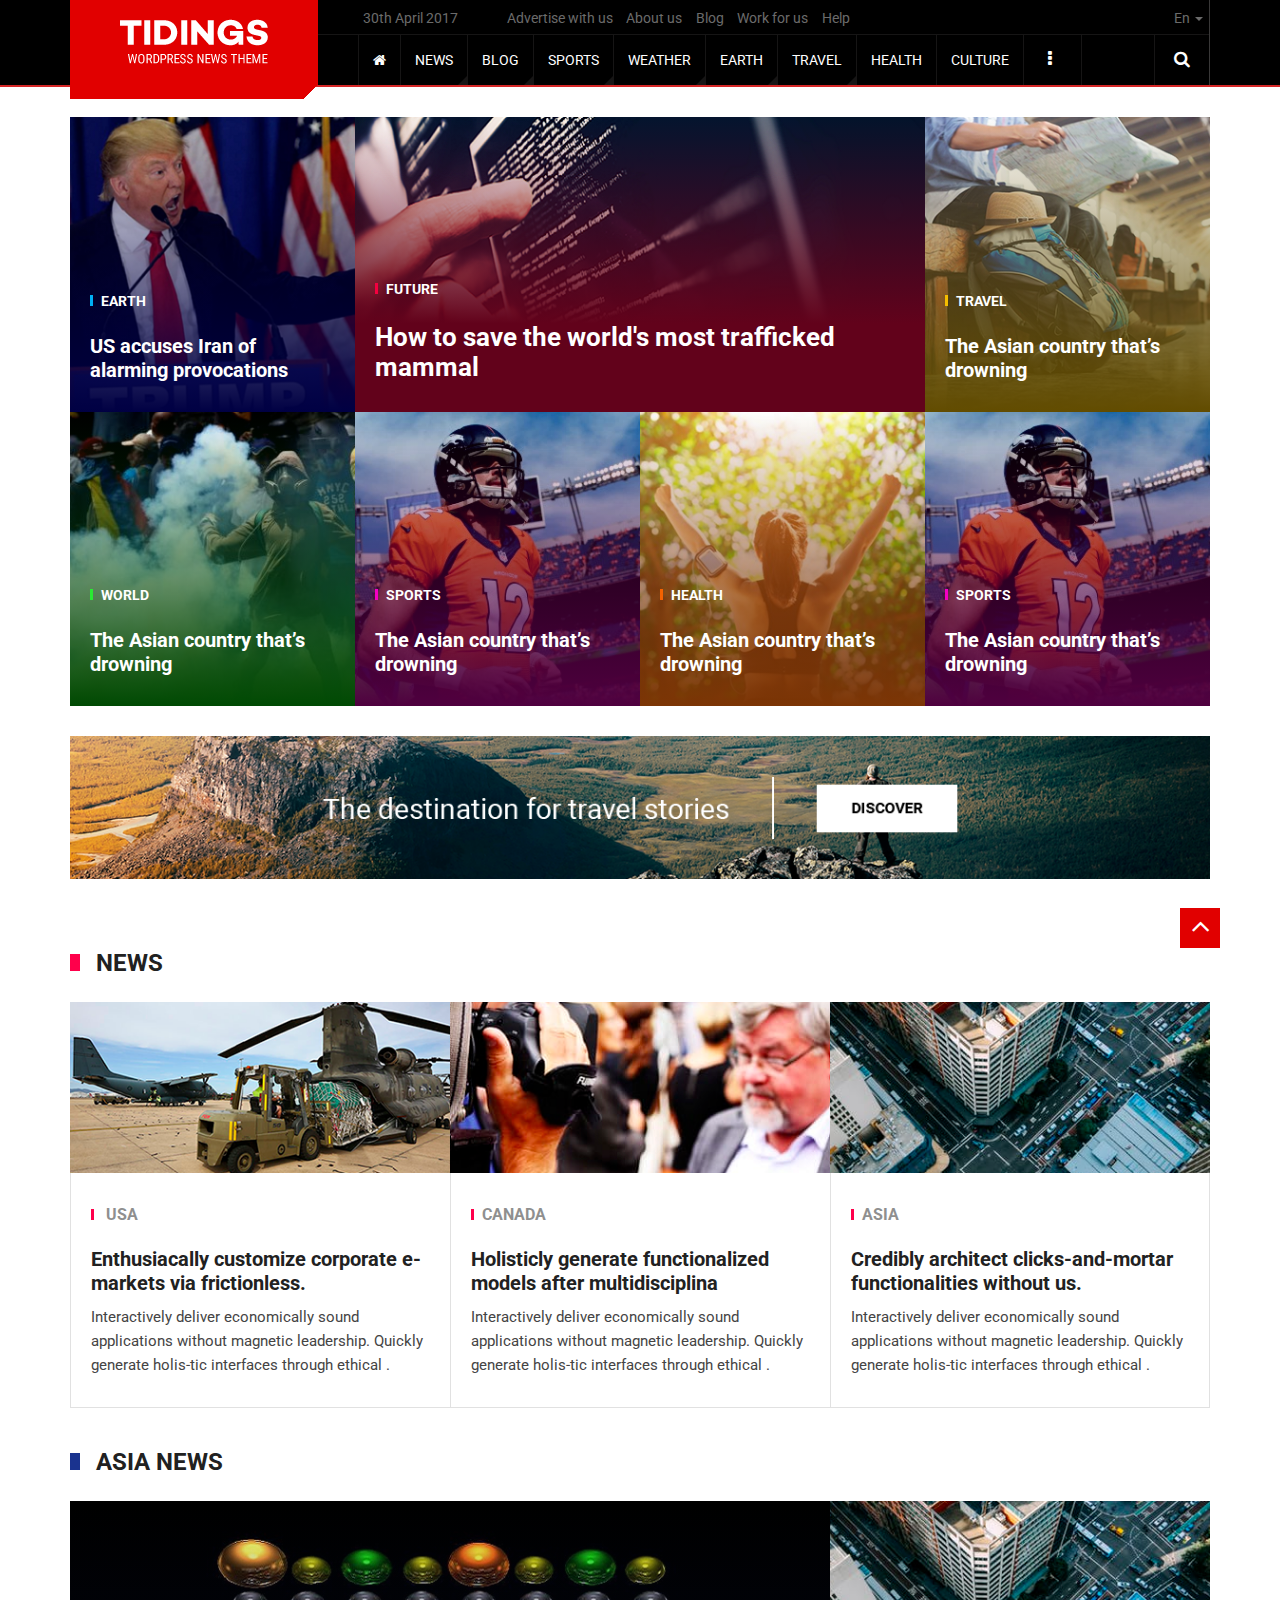
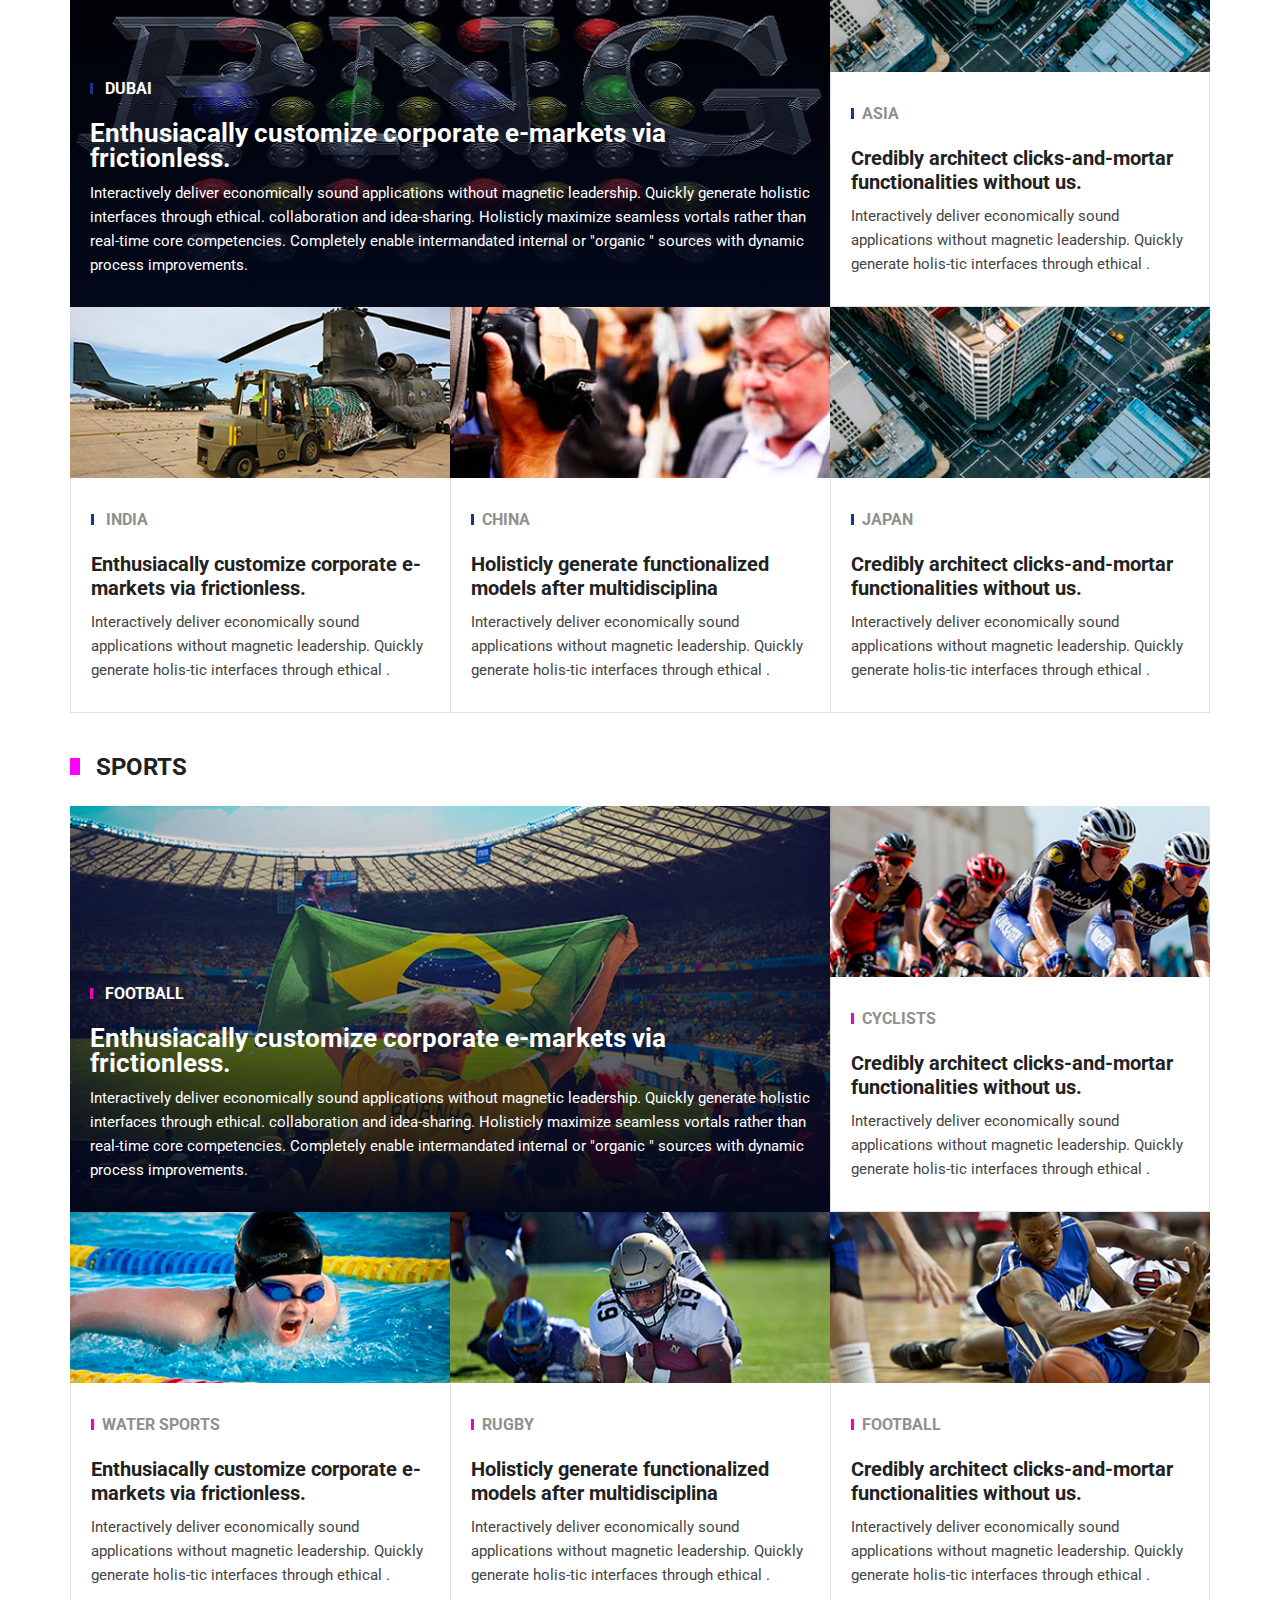
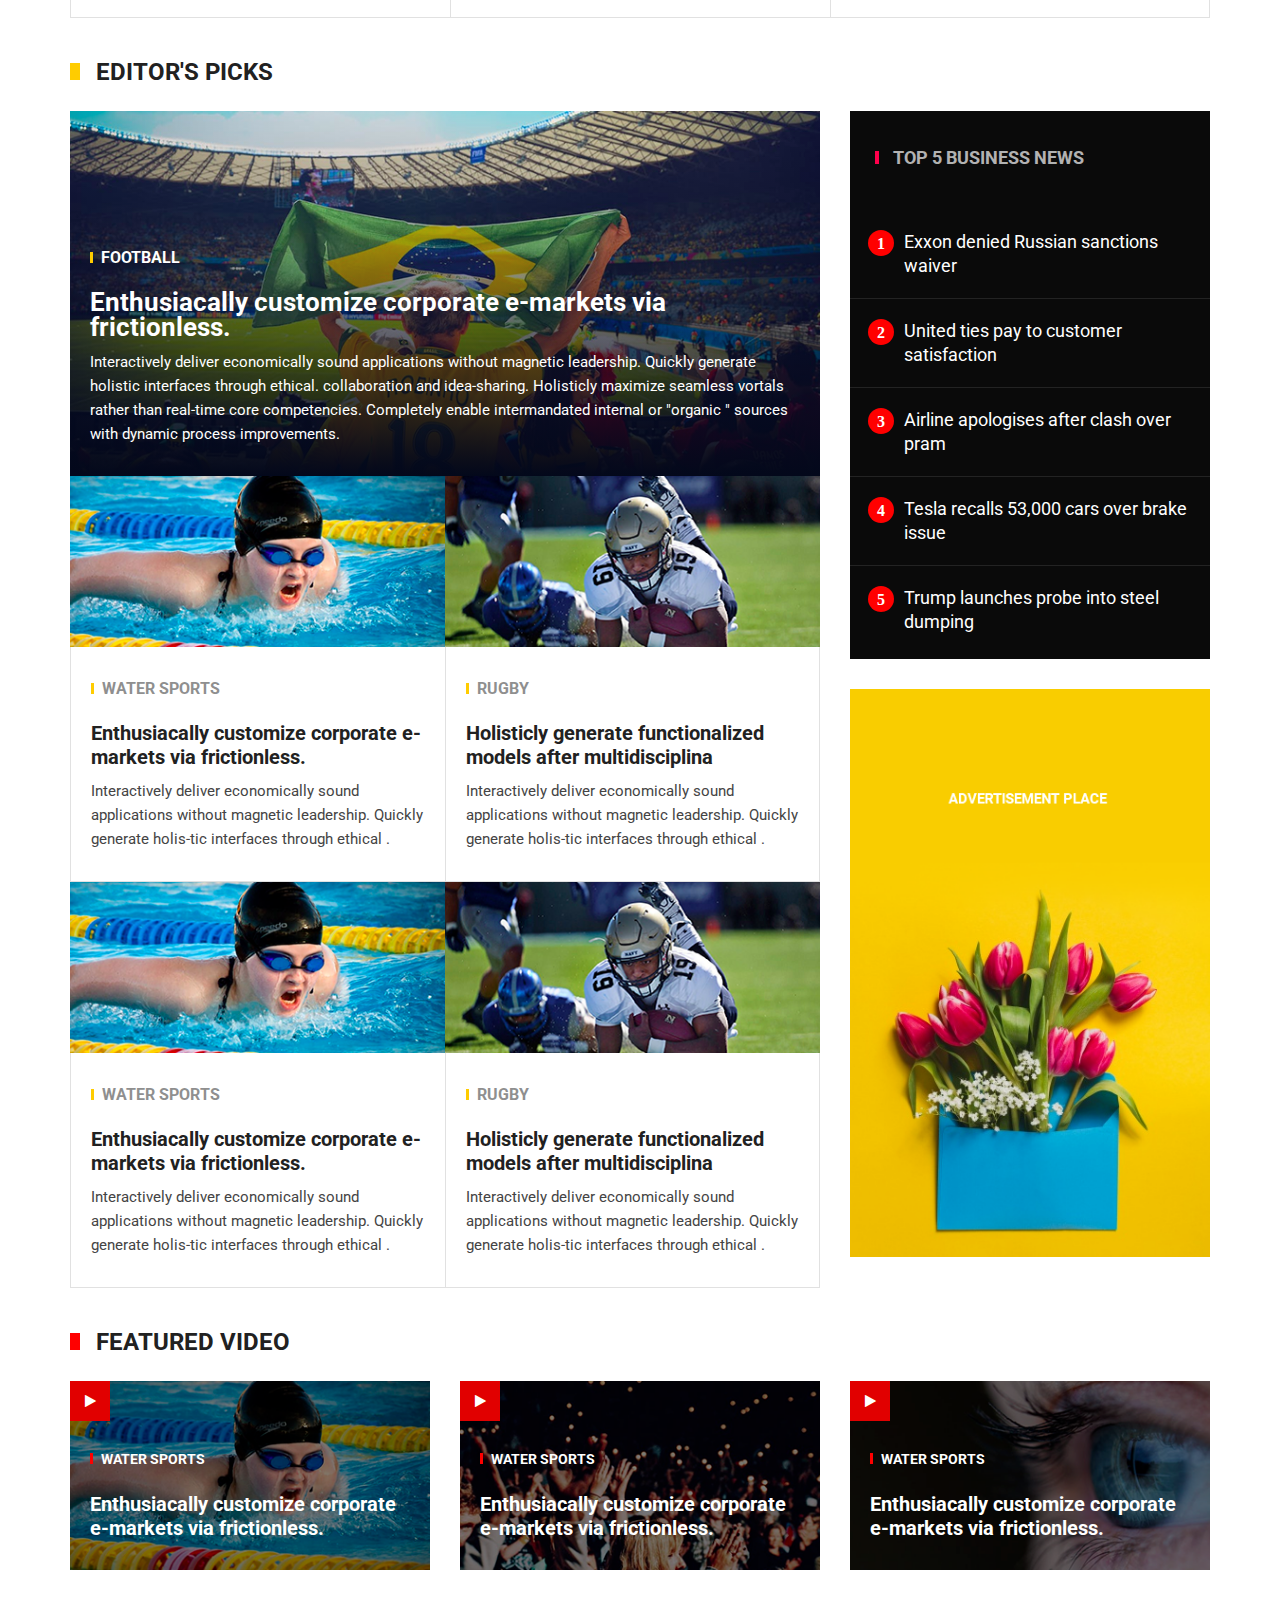
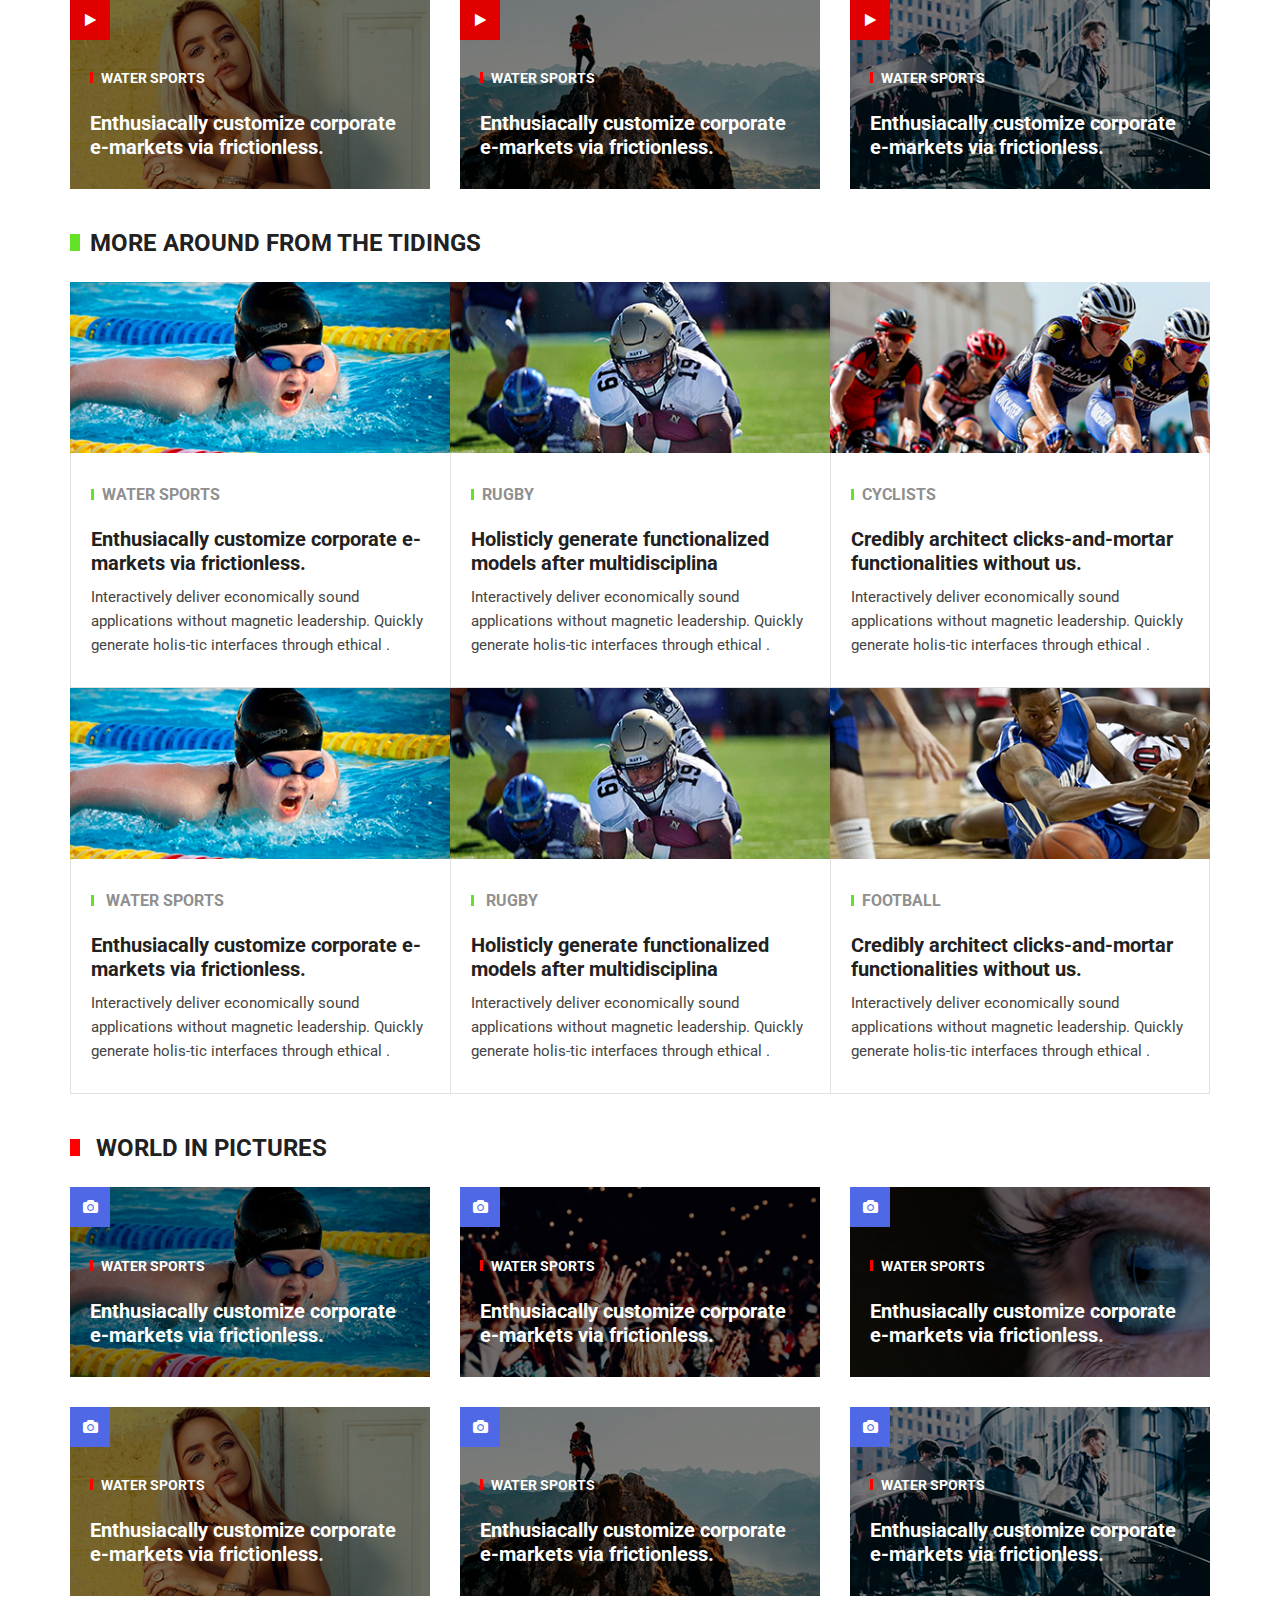
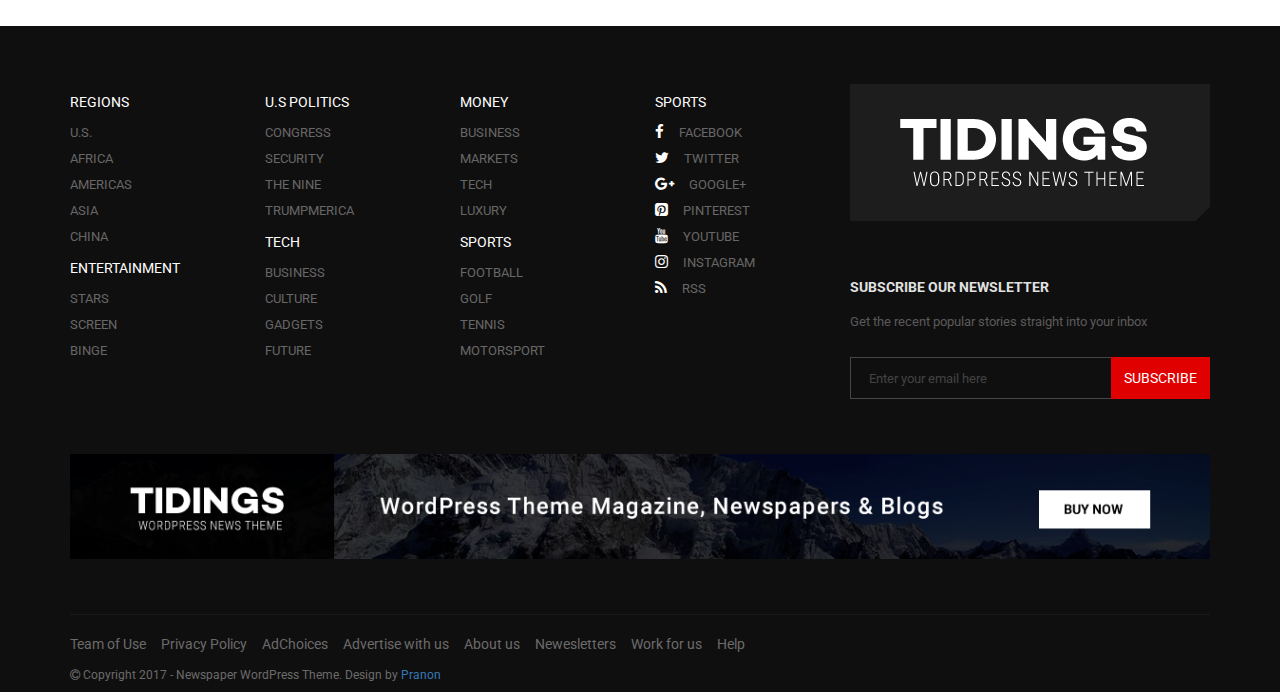
<file: Tidingnews(Blog, Category, Subcategory, Single page)/index.html>
<!DOCTYPE html>
<html lang="en">

<head>
    <meta charset="utf-8">
    <meta http-equiv="X-UA-Compatible" content="IE=edge">
    <meta name="viewport" content="width=device-width, initial-scale=1">
    <!-- The above 3 meta tags *must* come first in the head; any other head content must come *after* these tags -->
    <title>Tiding News Template</title>
    <!-- Bootstrap -->
    <link href="css/bootstrap.min.css" rel="stylesheet">
    <!-- MAIN CSS link -->
    <link rel="stylesheet" type="text/css" href="css/style.css">
    <!-- font awesome css -->
    <link href="css/font-awesome.min.css" rel="stylesheet" type="text/css">
    <!-- google fonts -->
    <link href="https://fonts.googleapis.com/css?family=Roboto" rel="stylesheet">
    <link href="https://fonts.googleapis.com/css?family=Roboto:900,700,700i,100" rel="stylesheet">
    <!-- HTML5 shim and Respond.js for IE8 support of HTML5 elements and media queries -->
    <!-- WARNING: Respond.js doesn't work if you view the page via file:// -->
    <!--[if lt IE 9]>
      <script src="https://oss.maxcdn.com/html5shiv/3.7.3/html5shiv.min.js"></script>
      <script src="https://oss.maxcdn.com/respond/1.4.2/respond.min.js"></script>
    <![endif]-->
</head>

<body>
    <a href="#myAnchor" class="go-top"><i class="fa fa-angle-up"></i></a>
    <div class="main index" id="myAnchor">
        <div class="ps-main-wrap">
            <!-- header -->
            <header>
                <nav class="navbar navbar-default">
                    <div class="container">
                        <div class="navbar-border-wrap">
                            <!-- Brand and toggle get grouped for better mobile display -->
                            <div class="navbar-header">
                                <button type="button" class="navbar-toggle collapsed" data-toggle="collapse" data-target="#bs-example-navbar-collapse-1" aria-expanded="false">
                                    <span class="sr-only">Toggle navigation</span>
                                    <span class="icon-bar"></span>
                                    <span class="icon-bar"></span>
                                    <span class="icon-bar"></span>
                                </button>
                                <div class="bevel">
                                    <a href="#"><img src="img/tiding.png" class="img-responsive" alt=""></a>
                                </div>
                            </div>
                            <div class="toolbox-menu">
                                <ul class="list-inline ps-listupper-menu">
                                    <li><span><a href="#">30th April 2017</a></span></li>
                                    <li><a href="#" class="padding-upper-menu">Advertise with us</a></li>
                                    <li><a href="#">About us</a></li>
                                    <li><a href="#">Blog</a></li>
                                    <li><a href="#">Work for us</a></li>
                                    <li><a href="#">Help</a></li>
                                    <li class="dropdown pull-right">
                                        <a href="#" class="dropdown-toggle" data-toggle="dropdown" role="button" aria-haspopup="true" aria-expanded="false">En <span class="caret"></span></a>
                                        <ul class="dropdown-menu">
                                            <li><a href="#">Action</a></li>
                                            <li><a href="#">Another action</a></li>
                                            <li><a href="#">Something else here</a></li>
                                            <li role="separator" class="divider"></li>
                                            <li><a href="#">Separated link</a></li>
                                            <li role="separator" class="divider"></li>
                                            <li><a href="#">One more separated link</a></li>
                                        </ul>
                                    </li>
                                </ul>
                            </div>
                            <!-- Collect the nav links, forms, and other content for toggling -->
                            <div class="collapse navbar-collapse sitemenu" id="bs-example-navbar-collapse-1">
                                <a href="#"><i class="fa fa-home"></i><span class="sr-only">(current)</span></a>
                                <div class="dropdown">
                                    <a href="index.html" class="dropbtn">news <span class="caret right-arrow"></span></a>
                                </div>
                                <div class="dropdown">
                                    <a href="blog.html" class="dropbtn">blog <span class="caret right-arrow "></span></a>
                                    <div class="dropdown-content ">
                                        <a href="category.html ">Category</a>
                                        <a href="subcategory.html ">Subcategory</a>
                                        <a href="singlepage.html ">Single-Article-Page </a>
                                    </div>
                                </div>
                                <div class="dropdown ">
                                    <a href="# " class="dropbtn ">sports <span class="caret right-arrow "></span></a>
                                    <div class="dropdown-content ">
                                        <a href="# ">Home</a>
                                        <div role="separator " class="divider "></div>
                                        <a href="# ">Football</a>
                                        <div role="separator " class="divider "></div>
                                        <a href="# ">Cyclists</a>
                                        <div role="separator " class="divider "></div>
                                        <a href="# ">Water Sports</a>
                                        <div role="separator " class="divider "></div>
                                        <a href="# ">Rugby</a>
                                    </div>
                                </div>
                                <div class="dropdown ">
                                    <a href="# " class="dropbtn " data-toggle="dropdown " role="button " aria-haspopup="true " aria-expanded="false ">weather <span class="caret right-arrow "></span></a>
                                    <div class="dropdown-content ">
                                        <a href="# ">Action</a>
                                        <a href="# ">Another action</a>
                                        <a href="# ">Something else here</a>
                                        <a href="# ">Separated link</a>
                                        <a href="# ">One more separated link</a>
                                    </div>
                                </div>
                                <div class="dropdown ">
                                    <a href="# " class="dropbtn " data-toggle="dropdown " role="button " aria-haspopup="true " aria-expanded="false ">earth <span class="caret right-arrow "></span></a>
                                    <div class="dropdown-content ">
                                        <a href="# ">Home</a>
                                        <div role="separator " class="divider "></div>
                                        <a href="# ">Attenborough's Story of Life</a>
                                        <div role="separator " class="divider "></div>
                                        <a href="# ">Big Questions</a>
                                        <div role="separator " class="divider "></div>
                                        <a href="# ">Discoveries</a>
                                        <div role="separator " class="divider "></div>
                                        <a href="# ">Video</a>
                                        <div role="separator " class="divider "></div>
                                        <a href="# ">Earth by email</a>
                                        <div role="separator " class="divider "></div>
                                        <a href="# ">About Us</a>
                                    </div>
                                </div>
                                <div class="dropdown ">
                                    <a href="# " class="dropbtn " data-toggle="dropdown " role="button " aria-haspopup="true " aria-expanded="false ">travel <span class="caret right-arrow "></span></a>
                                    <div class="dropdown-content ">
                                        <a href="# ">Action</a>
                                        <a href="# ">Another action</a>
                                        <a href="# ">Something else here</a>
                                    </div>
                                </div>
                                <a href="# ">health</a>
                                <a href="# ">culture</a>
                                <div class="dropdown ellips-style">
                                    <a href="# "><i class="fa fa-ellipsis-v "></i></a>
                                    <div class="dropdown-content">
                                        <div class="dropdown-subcontent">
                                            <a href="# ">Politics</a>
                                            <div class="dropdown-submenu">
                                                <a href="#">World News</a>
                                                <a href="#">U.S.</a>
                                                <a href="#">Africa</a>
                                                <a href="#">Arabian Gulf</a>
                                                <a href="#">Topics & Issues</a>
                                            </div>
                                        </div>
                                        <div class="dropdown-subcontent">
                                            <a href="# ">Lifestyle</a>
                                            <div class="dropdown-submenu">
                                                <a href="#">Fashion</a>
                                                <a href="#">Beauty</a>
                                                <a href="#">Health</a>
                                                <a href="#">Parenting</a>
                                                <a href="#">Home & Garden</a>
                                            </div>
                                        </div>
                                        <div class="dropdown-subcontent">
                                            <a href="business.html">Business</a>
                                            <div class="dropdown-submenu">
                                                <a href="#">Investments</a>
                                                <a href="#">Loan & Guarantees</a>
                                                <a href="#">Human Resources</a>
                                                <a href="#">Culture & Media</a>
                                                <a href="#">Market Rules</a>
                                            </div>
                                        </div>
                                        <div class="dropdown-subcontent">
                                            <a href="# ">Technology</a>
                                            <div class="dropdown-submenu">
                                                <a href="#">Gadgets</a>
                                                <a href="#">Internet</a>
                                                <a href="#">Mobile</a>
                                                <a href="#">Security</a>
                                                <a href="#">Technocast</a>
                                            </div>
                                        </div>
                                    </div>
                                </div>
                                <!-- <div class="ellips-style "><a href="# "><i class="fa fa-ellipsis-v "></i></a></div> -->
                                <div class="nav navbar-nav navbar-right">
                                    <div class="search-style"><a href="#"><i class="fa fa-search"></i></a></div>
                                </div>
                            </div>
                            <!-- /.navbar-collapse -->
                        </div>
                    </div>
                    <!-- /.container-fluid -->
                </nav>
            </header>
            <!-- header -->
            <!-- ---------------------- news channel --------------------- -->
            <div class="ps-news-channel ">
                <div class="container ">
                    <div class="row margin ">
                        <div class="col-sm-3 col-md-3 no-padding ">
                            <div class="ps-news-channel-3 earth ">
                                <div class="ps-news-channel-wrap ">
                                    <a href="# "><img src="img/channelpic1.png " class="img-responsive " alt="image "></a>
                                    <div class="ps-tidingnews-heading ">
                                        <h4 class="earth-tag "><a href="# ">earth</a></h4>
                                        <h3><a href="# "> US accuses Iran of alarming provocations</a></h3>
                                    </div>
                                </div>
                            </div>
                        </div>
                        <div class="col-sm-6 col-md-6 no-padding ">
                            <div class="ps-news-channel-6 future ">
                                <div class="ps-news-channel-wrap ">
                                    <a href="# "><img src="img/channelpic2.png " class="img-responsive " alt="image "></a>
                                    <div class="ps-tidingnews-heading ">
                                        <h4 class="future-tag "><a href="# ">future</a></h4>
                                        <h3><a href="# ">How to save the world's most trafficked mammal</a></h3>
                                    </div>
                                </div>
                            </div>
                        </div>
                        <div class="col-sm-3 col-md-3 no-padding ">
                            <div class="ps-news-channel-3 travel ">
                                <div class="ps-news-channel-wrap ">
                                    <a href="# "><img src="img/channelpic3.png " class="img-responsive " alt="image "></a>
                                    <div class="ps-tidingnews-heading ">
                                        <h4 class="travel-tag "><a href="# ">travel</a></h4>
                                        <h3><a href="# ">The Asian country that’s drowning</a></h3>
                                    </div>
                                </div>
                            </div>
                        </div>
                        <div class="row margin ">
                            <div class="col-sm-3 col-md-3 no-padding ">
                                <div class="ps-news-channel-3 world ">
                                    <div class="ps-news-channel-wrap ">
                                        <a href="# "><img src="img/channelpic4.png " class="img-responsive " alt="image "></a>
                                        <div class="ps-tidingnews-heading ">
                                            <h4 class="world-tag "><a href="# ">world</a></h4>
                                            <h3><a href="# ">The Asian country that’s drowning</a></h3>
                                        </div>
                                    </div>
                                </div>
                            </div>
                            <div class="col-sm-3 col-md-3 no-padding ">
                                <div class="ps-news-channel-3 sports ">
                                    <div class="ps-news-channel-wrap ">
                                        <a href="# "><img src="img/channelpic5.png " class="img-responsive " alt="image "></a>
                                        <div class="ps-tidingnews-heading ">
                                            <h4 class="sports-tag "><a href="# ">sports</a></h4>
                                            <h3><a href="# ">The Asian country that’s drowning</a></h3>
                                        </div>
                                    </div>
                                    <!-- ps-news-channel-wrap -->
                                </div>
                                <!-- ps-news-channel-3 -->
                            </div>
                            <div class="col-sm-3 col-md-3 no-padding ">
                                <div class="ps-news-channel-3 health ">
                                    <div class="ps-news-channel-wrap ">
                                        <a href="# "><img src="img/channelpic6.png " class="img-responsive " alt="image "></a>
                                        <div class="ps-tidingnews-heading ">
                                            <h4 class="health-tag "><a href="# ">health</a></h4>
                                            <h3><a href="# ">The Asian country that’s drowning</a></h3>
                                        </div>
                                    </div>
                                    <!-- ps-news-channel-wrap -->
                                </div>
                                <!-- ps-news-channel-3 -->
                            </div>
                            <div class="col-sm-3 col-md-3 no-padding ">
                                <div class="ps-news-channel-3 sports ">
                                    <div class="ps-news-channel-wrap ">
                                        <a href="# "><img src="img/channelpic5.png " class="img-responsive " alt="image "></a>
                                        <div class="ps-tidingnews-heading ">
                                            <h4 class="sports-tag "><a href="# ">sports</a></h4>
                                            <h3><a href="# ">The Asian country that’s drowning</a></h3>
                                        </div>
                                    </div>
                                    <!-- ps-news-channel-wrap -->
                                </div>
                                <!-- ps-news-channel-3 -->
                            </div>
                        </div>
                    </div>
                </div>
            </div>
            <!-- ---------------------- travel-stories -------------------- -->
            <div class="ps-travel-stories ">
                <div class="container ">
                    <div class="row ">
                        <div class="col-md-12 ">
                            <a href="# "><img src="img/advertisement1.png " class="img-responsive " alt="image "></a>
                        </div>
                    </div>
                </div>
            </div>
            <!-- ps-travel-stories -->
            <!-- ----------------------------- news part ---------------------- -->
            <div class="news-padding-top ">
                <div class="container ">
                    <div class="row margin ">
                        <div class="col-md-12 no-padding ">
                            <div class="news ">
                                <h4 class="news-tag "><a href="# "> News</a></h4>
                            </div>
                        </div>
                    </div>
                    <div class="row margin ">
                        <div class="col-sm-4 col-md-4 no-padding ">
                            <div class="ps-news-wrap ">
                                <a href="# "><img src="img/news1.png " class="img-responsive " alt=" "></a>
                                <div class="news-caption ">
                                    <h4 class="news-country-tag "><a href="# "> usa </a></h4>
                                    <h3><a href="# ">Enthusiacally customize corporate e-markets via frictionless.</a></h3>
                                    <p>Interactively deliver economically sound applications without magnetic leadership. Quickly generate holis-tic interfaces through ethical .</p>
                                </div>
                            </div>
                        </div>
                        <div class="col-sm-4 col-md-4 no-padding ">
                            <div class="ps-news-wrap ">
                                <a href="# "><img src="img/news2.png " class="img-responsive " alt=" "></a>
                                <div class="news-caption ">
                                    <h4 class="news-country-tag "><a href="# ">canada</a></h4>
                                    <h3><a href="# ">Holisticly generate functionalized models after multidisciplina</a></h3>
                                    <p>Interactively deliver economically sound applications without magnetic leadership. Quickly generate holis-tic interfaces through ethical .</p>
                                </div>
                            </div>
                        </div>
                        <div class="col-sm-4 col-md-4 no-padding ">
                            <div class="ps-news-wrap ">
                                <a href="# "><img src="img/news3.png " class="img-responsive " alt=" "></a>
                                <div class="news-caption news-border-wrap ">
                                    <h4 class="news-country-tag "><a href="# ">asia</a></h4>
                                    <h3><a href="# ">Credibly architect clicks-and-mortar functionalities without us.</a></h3>
                                    <p>Interactively deliver economically sound applications without magnetic leadership. Quickly generate holis-tic interfaces through ethical .</p>
                                </div>
                            </div>
                        </div>
                    </div>
                    <!-- row -->
                </div>
                <!-- container -->
            </div>
            <!-- news-padding-top -->
            <!-- ------------------------- asia-news part ------------------- -->
            <div class="asia-news-padding-top ">
                <div class="container ">
                    <div class="row margin ">
                        <div class="col-md-12 no-padding ">
                            <div class="news ">
                                <h4 class="asia-news-tag "><a href="# "> Asia News</a></h4>
                            </div>
                        </div>
                    </div>
                    <div class="row margin ">
                        <div class="col-sm-8 col-md-8 no-padding ">
                            <div class="ps-news-wrap dubai ">
                                <a href="# "><img src="img/pnglogo.jpg " class="img-responsive " alt="image "></a>
                                <div class="ps-country-news ">
                                    <h4 class="dubai-tag "><a href="# "> dubai</a></h4>
                                    <h3><a href="# ">Enthusiacally customize corporate e-markets via frictionless.</a></h3>
                                    <p>Interactively deliver economically sound applications without magnetic leadership. Quickly generate holistic interfaces through ethical. collaboration and idea-sharing. Holisticly maximize seamless vortals rather than real-time core competencies. Completely enable intermandated internal or "organic " sources with dynamic process improvements.</p>
                                </div>
                            </div>
                        </div>
                        <div class="col-sm-4 col-md-4 no-padding ">
                            <div class="ps-news-wrap ">
                                <a href="# "><img src="img/news3.png " class="img-responsive " alt=" "></a>
                                <div class="news-caption news-border-wrap ">
                                    <h4 class="asia-country-tag "><a href="# ">asia</a></h4>
                                    <h3><a href="# ">Credibly architect clicks-and-mortar functionalities without us.</a></h3>
                                    <p>Interactively deliver economically sound applications without magnetic leadership. Quickly generate holis-tic interfaces through ethical .</p>
                                </div>
                            </div>
                        </div>
                    </div>
                    <!--row -->
                    <div class="row margin ">
                        <div class="col-sm-4 col-md-4 no-padding ">
                            <div class="ps-news-wrap ">
                                <a href="# "><img src="img/news1.png " class="img-responsive " alt=" "></a>
                                <div class="news-caption ">
                                    <h4 class="asia-country-tag "> <a href="# ">india</a></h4>
                                    <h3> <a href="# ">Enthusiacally customize corporate e-markets via frictionless.</a></h3>
                                    <p>Interactively deliver economically sound applications without magnetic leadership. Quickly generate holis-tic interfaces through ethical .</p>
                                </div>
                            </div>
                        </div>
                        <div class="col-sm-4 col-md-4 no-padding ">
                            <div class="ps-news-wrap ">
                                <a href="# "><img src="img/news2.png " class="img-responsive " alt=" "></a>
                                <div class="news-caption ">
                                    <h4 class="asia-country-tag "><a href="# ">china</a></h4>
                                    <h3><a href="# ">Holisticly generate functionalized models after multidisciplina</a></h3>
                                    <p>Interactively deliver economically sound applications without magnetic leadership. Quickly generate holis-tic interfaces through ethical .</p>
                                </div>
                            </div>
                        </div>
                        <div class="col-sm-4 col-md-4 no-padding ">
                            <div class="ps-news-wrap ">
                                <a href="# "><img src="img/news3.png " class="img-responsive " alt=" "></a>
                                <div class="news-caption news-border-wrap ">
                                    <h4 class="asia-country-tag "><a href="# ">japan</a></h4>
                                    <h3><a href="# ">Credibly architect clicks-and-mortar functionalities without us.</a></h3>
                                    <p>Interactively deliver economically sound applications without magnetic leadership. Quickly generate holis-tic interfaces through ethical .</p>
                                </div>
                            </div>
                        </div>
                    </div>
                    <!-- row -->
                </div>
            </div>
            <!-- ------------------------- sports-news part ----------------------- -->
            <div class="sports-news-padding-top ">
                <div class="container ">
                    <div class="row margin ">
                        <div class="col-md-12 no-padding ">
                            <div class="news ">
                                <h4 class="sports-news-tag "><a href="# "> Sports</a></h4>
                            </div>
                        </div>
                    </div>
                    <div class="row margin ">
                        <div class="col-sm-8 col-md-8 no-padding ">
                            <div class="ps-news-wrap dubai ">
                                <a href="# "><img src="img/updatesport.png " class="img-responsive " alt="image "></a>
                                <div class="ps-country-news ">
                                    <h4 class="sports-tag "><a href="# "> football</a></h4>
                                    <h3><a href="# ">Enthusiacally customize corporate e-markets via frictionless.</a></h3>
                                    <p>Interactively deliver economically sound applications without magnetic leadership. Quickly generate holistic interfaces through ethical. collaboration and idea-sharing. Holisticly maximize seamless vortals rather than real-time core competencies. Completely enable intermandated internal or "organic " sources with dynamic process improvements.</p>
                                </div>
                            </div>
                        </div>
                        <div class="col-sm-4 col-md-4 no-padding ">
                            <div class="ps-news-wrap ">
                                <a href="# "><img src="img/sportspic1.png " class="img-responsive " alt=" "></a>
                                <div class="news-caption news-border-wrap border-bottom-0 ">
                                    <h4 class="sports-tag "><a href="# ">cyclists</a></h4>
                                    <h3><a href="# ">Credibly architect clicks-and-mortar functionalities without us.</a></h3>
                                    <p>Interactively deliver economically sound applications without magnetic leadership. Quickly generate holis-tic interfaces through ethical .</p>
                                </div>
                            </div>
                        </div>
                    </div>
                    <!-- row -->
                    <div class="row margin ">
                        <div class="col-sm-4 col-md-4 no-padding ">
                            <div class="ps-news-wrap ">
                                <a href="# "><img src="img/sportspic2.png " class="img-responsive " alt=" "></a>
                                <div class="news-caption ">
                                    <h4 class="sports-tag "><a href="# ">water sports</a></h4>
                                    <h3><a href="# ">Enthusiacally customize corporate e-markets via frictionless.</a></h3>
                                    <p>Interactively deliver economically sound applications without magnetic leadership. Quickly generate holis-tic interfaces through ethical .</p>
                                </div>
                            </div>
                        </div>
                        <div class="col-sm-4 col-md-4 no-padding ">
                            <div class="ps-news-wrap ">
                                <a href="# "><img src="img/sportspic3.png " class="img-responsive " alt=" "></a>
                                <div class="news-caption ">
                                    <h4 class="sports-tag "><a href="# ">rugby</a></h4>
                                    <h3><a href="# ">Holisticly generate functionalized models after multidisciplina</a></h3>
                                    <p>Interactively deliver economically sound applications without magnetic leadership. Quickly generate holis-tic interfaces through ethical .</p>
                                </div>
                            </div>
                        </div>
                        <div class="col-sm-4 col-md-4 no-padding ">
                            <div class="ps-news-wrap ">
                                <a href="# "><img src="img/sportspic4.png " class="img-responsive " alt=" "></a>
                                <div class="news-caption news-border-wrap ">
                                    <h4 class="sports-tag "><a href="# ">football</a></h4>
                                    <h3><a href="# ">Credibly architect clicks-and-mortar functionalities without us.</a></h3>
                                    <p>Interactively deliver economically sound applications without magnetic leadership. Quickly generate holis-tic interfaces through ethical .</p>
                                </div>
                            </div>
                        </div>
                    </div>
                    <!-- row -->
                </div>
            </div>
            <!-- -------------------------- editors picks ------------------- -->
            <div class="ps-editors-picks ">
                <div class="container ">
                    <div class="row margin ">
                        <div class="col-md-12 no-padding ">
                            <div class="news ">
                                <h4 class="editors-tag "><a href="# "> Editor's Picks</a></h4>
                            </div>
                        </div>
                    </div>
                    <div class="row ">
                        <div class="col-sm-8 col-md-8 ">
                            <div class="row ">
                                <div class="col-sm-12 col-md-12 ">
                                    <div class="ps-news-wrap dubai ">
                                        <a href="# "><img src="img/editpic.png " class="img-responsive " alt="image "></a>
                                        <div class="ps-country-news ">
                                            <h4 class="editors-tag "><a href="# ">football</a></h4>
                                            <h3><a href="# ">Enthusiacally customize corporate e-markets via frictionless.</a></h3>
                                            <p>Interactively deliver economically sound applications without magnetic leadership. Quickly generate holistic interfaces through ethical. collaboration and idea-sharing. Holisticly maximize seamless vortals rather than real-time core competencies. Completely enable intermandated internal or "organic " sources with dynamic process improvements.</p>
                                        </div>
                                    </div>
                                </div>
                            </div>
                            <div class="row margin ">
                                <div class="col-sm-6 col-md-6 no-padding ">
                                    <div class="ps-news-wrap ">
                                        <a href="# "><img src="img/editpic1.png " class="img-responsive " alt=" "></a>
                                        <div class="news-caption ">
                                            <h4 class="editors-tag "><a href="# ">water sports</a></h4>
                                            <h3><a href="# ">Enthusiacally customize corporate e-markets via frictionless.</a></h3>
                                            <p>Interactively deliver economically sound applications without magnetic leadership. Quickly generate holis-tic interfaces through ethical .</p>
                                        </div>
                                    </div>
                                </div>
                                <div class="col-sm-6 col-md-6 no-padding ">
                                    <div class="ps-news-wrap ">
                                        <a href="# "><img src="img/editpic2.png " class="img-responsive " alt=" "></a>
                                        <div class="news-caption news-border-wrap ">
                                            <h4 class="editors-tag "><a href="# ">rugby</a></h4>
                                            <h3><a href="# ">Holisticly generate functionalized models after multidisciplina</a></h3>
                                            <p>Interactively deliver economically sound applications without magnetic leadership. Quickly generate holis-tic interfaces through ethical .</p>
                                        </div>
                                    </div>
                                </div>
                            </div>
                            <!-- row -->
                            <div class="row margin ">
                                <div class="col-sm-6 col-md-6 no-padding ">
                                    <div class="ps-news-wrap ">
                                        <a href="# "><img src="img/editpic3.png " class="img-responsive " alt=" "></a>
                                        <div class="news-caption ">
                                            <h4 class="editors-tag "><a href="# ">water sports</a></h4>
                                            <h3><a href="# ">Enthusiacally customize corporate e-markets via frictionless.</a></h3>
                                            <p>Interactively deliver economically sound applications without magnetic leadership. Quickly generate holis-tic interfaces through ethical .</p>
                                        </div>
                                    </div>
                                </div>
                                <div class="col-sm-6 col-md-6 no-padding ">
                                    <div class="ps-news-wrap ">
                                        <a href="# "><img src="img/editpic2.png " class="img-responsive " alt=" "></a>
                                        <div class="news-caption news-border-wrap ">
                                            <h4 class="editors-tag "><a href="# ">rugby</a></h4>
                                            <h3><a href="# ">Holisticly generate functionalized models after multidisciplina</a></h3>
                                            <p>Interactively deliver economically sound applications without magnetic leadership. Quickly generate holis-tic interfaces through ethical .</p>
                                        </div>
                                    </div>
                                </div>
                            </div>
                            <!-- row -->
                        </div>
                        <!-- col-md-8 -->
                        <!-- ----------------- sidebar part --------------- -->
                        <div class="col-sm-4 col-md-4 ">
                            <div class="row ">
                                <div class="col-sm-12 col-md-12 ">
                                    <div class="background-clr ">
                                        <div class="topnews-heading ">
                                            <h4 class="top-businessnews-tag "> <a href="# ">TOP 5 BUSINESS NEWS</a></h4>
                                        </div>
                                        <div class="top-news ">
                                            <span>1</span>
                                            <h4><a href="# ">Exxon denied Russian sanctions waiver</a></h4>
                                        </div>
                                        <hr class="top-news-border ">
                                        <div class="top-news ">
                                            <span>2</span>
                                            <h4><a href="# ">United ties pay to customer  satisfaction</a></h4>
                                        </div>
                                        <hr class="top-news-border ">
                                        <div class="top-news ">
                                            <span>3</span>
                                            <h4><a href="# ">Airline apologises after clash over pram</a></h4>
                                        </div>
                                        <hr class="top-news-border ">
                                        <div class="top-news ">
                                            <span>4</span>
                                            <h4><a href="# ">Tesla recalls 53,000 cars over brake issue</a></h4>
                                        </div>
                                        <hr class="top-news-border ">
                                        <div class="top-news ">
                                            <span>5</span>
                                            <h4><a href="# ">Trump launches probe into steel dumping</a></h4>
                                        </div>
                                    </div>
                                    <!-- background-clr-->
                                </div>
                                <!-- col-md-12 -->
                            </div>
                            <!-- row -->
                            <div class="row ">
                                <div class="col-sm-12 col-md-12 ">
                                    <div class="ad-place-image ">
                                        <a href="# "><img src="img/side-ad.png " class="img-responsive " alt="image "></a>
                                    </div>
                                </div>
                            </div>
                        </div>
                    </div>
                    <!-- row -->
                </div>
                <!-- container -->
            </div>
            <!-- ps-editors-picks -->
            <!-- --------------------------- featured video ---------------------- -->
            <div class="world-in-pictures-pading ">
                <div class="container ">
                    <div class="row ">
                        <div class="col-sm-12 col-md-12 ">
                            <div class="news ">
                                <h4 class="world-news-tag "><a href="# "> featured video</a></h4>
                            </div>
                        </div>
                    </div>
                    <div class="row ">
                        <div class="col-sm-4 col-md-4 ">
                            <div class="ps-video-wrap ">
                                <a href="# "><img src="img/worldpic4.png " class="img-responsive " alt=" "></a>
                                <i class="fa fa-play "></i>
                                <div class="ps-world-news ">
                                    <h4 class="world-news-tag "><a href="# ">water sports</a></h4>
                                    <h3><a href="# ">Enthusiacally customize corporate e-markets via frictionless.</a></h3>
                                </div>
                            </div>
                        </div>
                        <div class="col-sm-4 col-md-4 ">
                            <div class="ps-video-wrap ">
                                <a href="# "><img src="img/worldpic6.png " class="img-responsive " alt=" "></a>
                                <i class="fa fa-play "></i>
                                <div class="ps-world-news ">
                                    <h4 class="world-news-tag "><a href="# ">water sports</a></h4>
                                    <h3><a href="# ">Enthusiacally customize corporate e-markets via frictionless.</a></h3>
                                </div>
                            </div>
                        </div>
                        <div class="col-sm-4 col-md-4 ">
                            <div class="ps-video-wrap ">
                                <a href="# "><img src="img/worldpic1.png " class="img-responsive " alt=" "></a>
                                <i class="fa fa-play "></i>
                                <div class="ps-world-news ">
                                    <h4 class="world-news-tag "><a href="# ">water sports</a></h4>
                                    <h3><a href="# ">Enthusiacally customize corporate e-markets via frictionless.</a></h3>
                                </div>
                            </div>
                        </div>
                    </div>
                    <div class="world-in-pictures-pading ">
                        <div class="row ">
                            <div class="col-sm-4 col-md-4 ">
                                <div class="ps-video-wrap ">
                                    <a href="# "><img src="img/worldpic5.png " class="img-responsive " alt=" "></a>
                                    <i class="fa fa-play "></i>
                                    <div class="ps-world-news ">
                                        <h4 class="world-news-tag "><a href="# ">water sports</a></h4>
                                        <h3><a href="# ">Enthusiacally customize corporate e-markets via frictionless.</a></h3>
                                    </div>
                                </div>
                            </div>
                            <div class="col-sm-4 col-md-4 ">
                                <div class="ps-video-wrap ">
                                    <a href="# "><img src="img/worldpic2.png " class="img-responsive " alt=" "></a>
                                    <i class="fa fa-play "></i>
                                    <div class="ps-world-news ">
                                        <h4 class="world-news-tag "><a href="# ">water sports</a></h4>
                                        <h3><a href="# ">Enthusiacally customize corporate e-markets via frictionless.</a></h3>
                                    </div>
                                </div>
                            </div>
                            <div class="col-sm-4 col-md-4 ">
                                <div class="ps-video-wrap ">
                                    <a href="# "><img src="img/worldpic3.png " class="img-responsive " alt=" "></a>
                                    <i class="fa fa-play "></i>
                                    <div class="ps-world-news ">
                                        <h4 class="world-news-tag "><a href="# ">water sports</a></h4>
                                        <h3><a href="# ">Enthusiacally customize corporate e-markets via frictionless.</a></h3>
                                    </div>
                                </div>
                            </div>
                        </div>
                    </div>
                </div>
                <!-- container -->
            </div>
            <!-- world-in-pictures-pading -->
            <!-- ---------------------- more-tidings ------------------------  -->
            <div class="more-tidings-top ">
                <div class="container ">
                    <div class="row ">
                        <div class="col-sm-12 col-md-12 ">
                            <div class="news ">
                                <h4 class="more-tiding-tag "><a href="# ">More around from the tidings</a></h4>
                            </div>
                        </div>
                    </div>
                    <div class="row margin ">
                        <div class="col-sm-4 col-md-4 no-padding ">
                            <div class="ps-news-wrap ">
                                <a href="# "><img src="img/sportspic2.png " class="img-responsive " alt=" "></a>
                                <div class="news-caption ">
                                    <h4 class="more-tiding-tag "><a href="# ">water sports</a></h4>
                                    <h3><a href="# ">Enthusiacally customize corporate e-markets via frictionless.</a></h3>
                                    <p>Interactively deliver economically sound applications without magnetic leadership. Quickly generate holis-tic interfaces through ethical .</p>
                                </div>
                            </div>
                        </div>
                        <div class="col-sm-4 col-md-4 no-padding ">
                            <div class="ps-news-wrap ">
                                <a href="# "><img src="img/sportspic3.png " class="img-responsive " alt=" "></a>
                                <div class="news-caption ">
                                    <h4 class="more-tiding-tag "><a href="# ">rugby</a></h4>
                                    <h3><a href="# ">Holisticly generate functionalized models after multidisciplina</a></h3>
                                    <p>Interactively deliver economically sound applications without magnetic leadership. Quickly generate holis-tic interfaces through ethical .</p>
                                </div>
                            </div>
                        </div>
                        <div class="col-sm-4 col-md-4 no-padding ">
                            <div class="ps-news-wrap ">
                                <a href="# "><img src="img/sportspic1.png " class="img-responsive " alt=" "></a>
                                <div class="news-caption news-border-wrap ">
                                    <h4 class="more-tiding-tag "><a href="# ">cyclists</a></h4>
                                    <h3><a href="# ">Credibly architect clicks-and-mortar functionalities without us.</a></h3>
                                    <p>Interactively deliver economically sound applications without magnetic leadership. Quickly generate holis-tic interfaces through ethical .</p>
                                </div>
                            </div>
                        </div>
                    </div>
                    <!-- row-->
                    <div class="row margin ">
                        <div class="col-sm-4 col-md-4 no-padding ">
                            <div class="ps-news-wrap ">
                                <a href="# "><img src="img/sportspic2.png " class="img-responsive " alt=" "></a>
                                <div class="news-caption ">
                                    <h4 class="more-tiding-tag "> <a href="# ">water sports</a></h4>
                                    <h3> <a href="# ">Enthusiacally customize corporate e-markets via frictionless.</a></h3>
                                    <p>Interactively deliver economically sound applications without magnetic leadership. Quickly generate holis-tic interfaces through ethical .</p>
                                </div>
                            </div>
                        </div>
                        <div class="col-sm-4 col-md-4 no-padding ">
                            <div class="ps-news-wrap ">
                                <a href="# "><img src="img/sportspic3.png " class="img-responsive " alt=" "></a>
                                <div class="news-caption ">
                                    <h4 class="more-tiding-tag "> <a href="# ">rugby</a></h4>
                                    <h3> <a href="# ">Holisticly generate functionalized models after multidisciplina</a></h3>
                                    <p>Interactively deliver economically sound applications without magnetic leadership. Quickly generate holis-tic interfaces through ethical .</p>
                                </div>
                            </div>
                        </div>
                        <div class="col-sm-4 col-md-4 no-padding ">
                            <div class="ps-news-wrap ">
                                <a href="# "><img src="img/sportspic4.png " class="img-responsive " alt=" "></a>
                                <div class="news-caption news-border-wrap ">
                                    <h4 class="more-tiding-tag "><a href="# ">football</a></h4>
                                    <h3><a href="# ">Credibly architect clicks-and-mortar functionalities without us.</a></h3>
                                    <p>Interactively deliver economically sound applications without magnetic leadership. Quickly generate holis-tic interfaces through ethical .</p>
                                </div>
                            </div>
                        </div>
                    </div>
                    <!-- row -->
                </div>
                <!-- container -->
            </div>
            <!-- more-tidings-top -->
            <!-- --------------------------- world pictures ---------------------- -->
            <div class="world-in-pictures-pading ">
                <div class="container ">
                    <div class="row ">
                        <div class="col-sm-12 col-md-12 ">
                            <div class="news ">
                                <h4 class="world-news-tag "><a href="# "> world in pictures</a></h4>
                            </div>
                        </div>
                    </div>
                    <div class="row ">
                        <div class="col-sm-4 col-md-4 ">
                            <div class="ps-world-in-pictures-wrap ">
                                <a href="# "><img src="img/worldpic4.png " class="img-responsive " alt=" "></a>
                                <i class="fa fa-camera "></i>
                                <div class="ps-world-news ">
                                    <h4 class="world-news-tag "><a href="# ">water sports</a></h4>
                                    <h3><a href="# ">Enthusiacally customize corporate e-markets via frictionless.</a></h3>
                                </div>
                            </div>
                        </div>
                        <div class="col-sm-4 col-md-4 ">
                            <div class="ps-world-in-pictures-wrap ">
                                <a href="# "><img src="img/worldpic6.png " class="img-responsive " alt=" "></a>
                                <i class="fa fa-camera "></i>
                                <div class="ps-world-news ">
                                    <h4 class="world-news-tag "><a href="# ">water sports</a></h4>
                                    <h3><a href="# ">Enthusiacally customize corporate e-markets via frictionless.</a></h3>
                                </div>
                            </div>
                        </div>
                        <div class="col-sm-4 col-md-4 ">
                            <div class="ps-world-in-pictures-wrap ">
                                <a href="# "><img src="img/worldpic1.png " class="img-responsive " alt=" "></a>
                                <i class="fa fa-camera "></i>
                                <div class="ps-world-news ">
                                    <h4 class="world-news-tag "><a href="# ">water sports</a></h4>
                                    <h3><a href="# ">Enthusiacally customize corporate e-markets via frictionless.</a></h3>
                                </div>
                            </div>
                        </div>
                    </div>
                    <div class="world-in-pictures-pading ">
                        <div class="row ">
                            <div class="col-sm-4 col-md-4 ">
                                <div class="ps-world-in-pictures-wrap ">
                                    <a href="# "><img src="img/worldpic5.png " class="img-responsive " alt=" "></a>
                                    <i class="fa fa-camera "></i>
                                    <div class="ps-world-news ">
                                        <h4 class="world-news-tag "><a href="# ">water sports</a></h4>
                                        <h3><a href="# ">Enthusiacally customize corporate e-markets via frictionless.</a></h3>
                                    </div>
                                </div>
                            </div>
                            <div class="col-sm-4 col-md-4 ">
                                <div class="ps-world-in-pictures-wrap ">
                                    <a href="# "><img src="img/worldpic2.png " class="img-responsive " alt=" "></a>
                                    <i class="fa fa-camera "></i>
                                    <div class="ps-world-news ">
                                        <h4 class="world-news-tag "><a href="# ">water sports</a></h4>
                                        <h3><a href="# ">Enthusiacally customize corporate e-markets via frictionless.</a></h3>
                                    </div>
                                </div>
                            </div>
                            <div class="col-sm-4 col-md-4 ">
                                <div class="ps-world-in-pictures-wrap ">
                                    <a href="# "><img src="img/worldpic3.png " class="img-responsive " alt=" "></a>
                                    <i class="fa fa-camera "></i>
                                    <div class="ps-world-news ">
                                        <h4 class="world-news-tag "><a href="# ">water sports</a></h4>
                                        <h3><a href="# ">Enthusiacally customize corporate e-markets via frictionless.</a></h3>
                                    </div>
                                </div>
                            </div>
                        </div>
                    </div>
                </div>
                <!-- container -->
            </div>
            <!-- world-in-pictures-pading -->
            <div class="ps-footer-bg ">
                <div class="ps-footer-wrap ">
                    <div class="container ">
                        <div class="row ">
                            <div class="col-sm-8 col-md-8 ">
                                <div class="row ">
                                    <div class="col-sm-3 col-md-3 ">
                                        <h5 class="ps-footer-link "><a href=" " >REGIONS</a></h5>
                                        <ul class="ps-footer-upper ">
                                            <li><a href=" ">U.S.</a></li>
                                            <li><a href=" ">AFRICA</a></li>
                                            <li><a href=" ">AMERICAS</a></li>
                                            <li><a href=" ">ASIA</a></li>
                                            <li><a href=" ">CHINA</a></li>
                                        </ul>
                                        <h5 class="ps-footer-link "><a href=" " >ENTERTAINMENT</a></h5>
                                        <ul class="ps-footer-upper ">
                                            <li><a href=" ">STARS</a></li>
                                            <li><a href=" ">SCREEN</a></li>
                                            <li><a href=" ">BINGE</a></li>
                                        </ul>
                                    </div>
                                    <div class="col-sm-3 col-md-3 ">
                                        <h5 class="ps-footer-link "><a href=" " >U.S POLITICS</a></h5>
                                        <ul class="ps-footer-upper ">
                                            <li><a href=" ">CONGRESS</a></li>
                                            <li><a href=" ">SECURITY</a></li>
                                            <li><a href=" ">THE NINE</a></li>
                                            <li><a href=" ">TRUMPMERICA</a></li>
                                        </ul>
                                        <h5 class="ps-footer-link "><a href=" " >TECH</a></h5>
                                        <ul class="ps-footer-upper ">
                                            <li><a href=" ">BUSINESS</a></li>
                                            <li><a href=" ">CULTURE</a></li>
                                            <li><a href=" ">GADGETS</a></li>
                                            <li><a href=" ">FUTURE</a></li>
                                        </ul>
                                    </div>
                                    <div class="col-sm-3 col-md-3 ">
                                        <h5 class="ps-footer-link "><a href=" " >MONEY</a></h5>
                                        <ul class="ps-footer-upper ">
                                            <li><a href=" ">BUSINESS</a></li>
                                            <li><a href=" ">MARKETS</a></li>
                                            <li><a href=" ">TECH</a></li>
                                            <li><a href=" ">LUXURY</a></li>
                                        </ul>
                                        <h5 class="ps-footer-link "><a href=" " >SPORTS</a></h5>
                                        <ul class="ps-footer-upper ">
                                            <li><a href=" ">FOOTBALL</a></li>
                                            <li><a href=" ">GOLF</a></li>
                                            <li><a href=" ">TENNIS</a></li>
                                            <li><a href=" ">MOTORSPORT</a></li>
                                        </ul>
                                    </div>
                                    <div class="col-sm-3 col-md-3 ">
                                        <h5 class="ps-footer-link "><a href=" " >SPORTS</a></h5>
                                        <ul class="ps-footer ">
                                            <li><a class="ps-social-link " href="# "><i class="fa fa-facebook "></i>FACEBOOK</a></li>
                                            <li><a class="ps-social-link " href="# "><i class="fa fa-twitter "></i>TWITTER</a></li>
                                            <li><a class="ps-social-link " href="# "><i class="fa fa-google-plus "></i>GOOGLE+</a></li>
                                            <li><a class="ps-social-link " href="# "><i class="fa fa-pinterest-square "></i>PINTEREST</a></li>
                                            <li><a class="ps-social-link " href="# "><i class="fa fa-youtube "></i>YOUTUBE</a></li>
                                            <li><a class="ps-social-link " href="# "><i class="fa fa-instagram "></i>INSTAGRAM</a></li>
                                            <li><a class="ps-social-link " href="# "><i class="fa fa-rss "></i>RSS</a></li>
                                        </ul>
                                    </div>
                                </div>
                            </div>
                            <div class="col-sm-4 col-md-4 ">
                                <div class="ps-footerlogo-wrap ">
                                    <div class="bevel-footer ">
                                        <a href="# "><img src="img/footlogo.png " class="img-responsive " alt=" "></a>
                                    </div>
                                    <h4>SUBSCRIBE OUR NEWSLETTER</h4>
                                    <h5>Get the recent popular stories straight into your inbox</h5>
                                    <div class="input-group ">
                                        <input type="text " class="form-control controller-form " placeholder="Enter your email here ">
                                        <span class="input-group-btn ">
                                <button class="btn btn-default btn-subscribe " type="button ">SUBSCRIBE</button>
                                </span>
                                    </div>
                                </div>
                            </div>
                        </div>
                        <div class="row ">
                            <div class="col-sm-12 col-md-12 ">
                                <a href=" "><img class="ps-footer-ad " src="img/footerad.png " alt="image "></a>
                            </div>
                        </div>
                        <hr class="ps-footer-linedesign ">
                        <div class="row ">
                            <div class="col-sm-11 col-md-11 ">
                                <ul class=" ps-footer-lowerpart ">
                                    <li><a href=" ">Team of Use</a></li>
                                    <li><a href=" ">Privacy Policy</a></li>
                                    <li><a href=" ">AdChoices</a></li>
                                    <li><a href=" ">Advertise with us</a></li>
                                    <li><a href=" ">About us</a></li>
                                    <li><a href=" ">Newesletters</a></li>
                                    <li><a href=" ">Work for us</a></li>
                                    <li><a href=" ">Help</a></li>
                                </ul>
                            </div>
                            <div class="col-sm-1 col-md-1 ps-footer-scroll-top ">
                            </div>
                        </div>
                        <div class="ps-copyright ">
                            <p><i class="fa fa-copyright "></i> Copyright 2017 - Newspaper WordPress Theme. Design by <a href="# ">Pranon</a></p>
                        </div>
                    </div>
                </div>
                <!-- ps-footer-wrap -->
            </div>
            <!-- ps-footer-bg -->
        </div>
        <!-- main wrap -->
    </div>
    <!-- main index -->
    <!-- jQuery (necessary for Bootstrap's JavaScript plugins) -->
    <script src="https://ajax.googleapis.com/ajax/libs/jquery/1.12.4/jquery.min.js "></script>
    <!-- Include all compiled plugins (below), or include individual files as needed -->
    <script src="js/bootstrap.min.js "></script>
    <script src="js/script.js "></script>
</body>

</html>
</file>
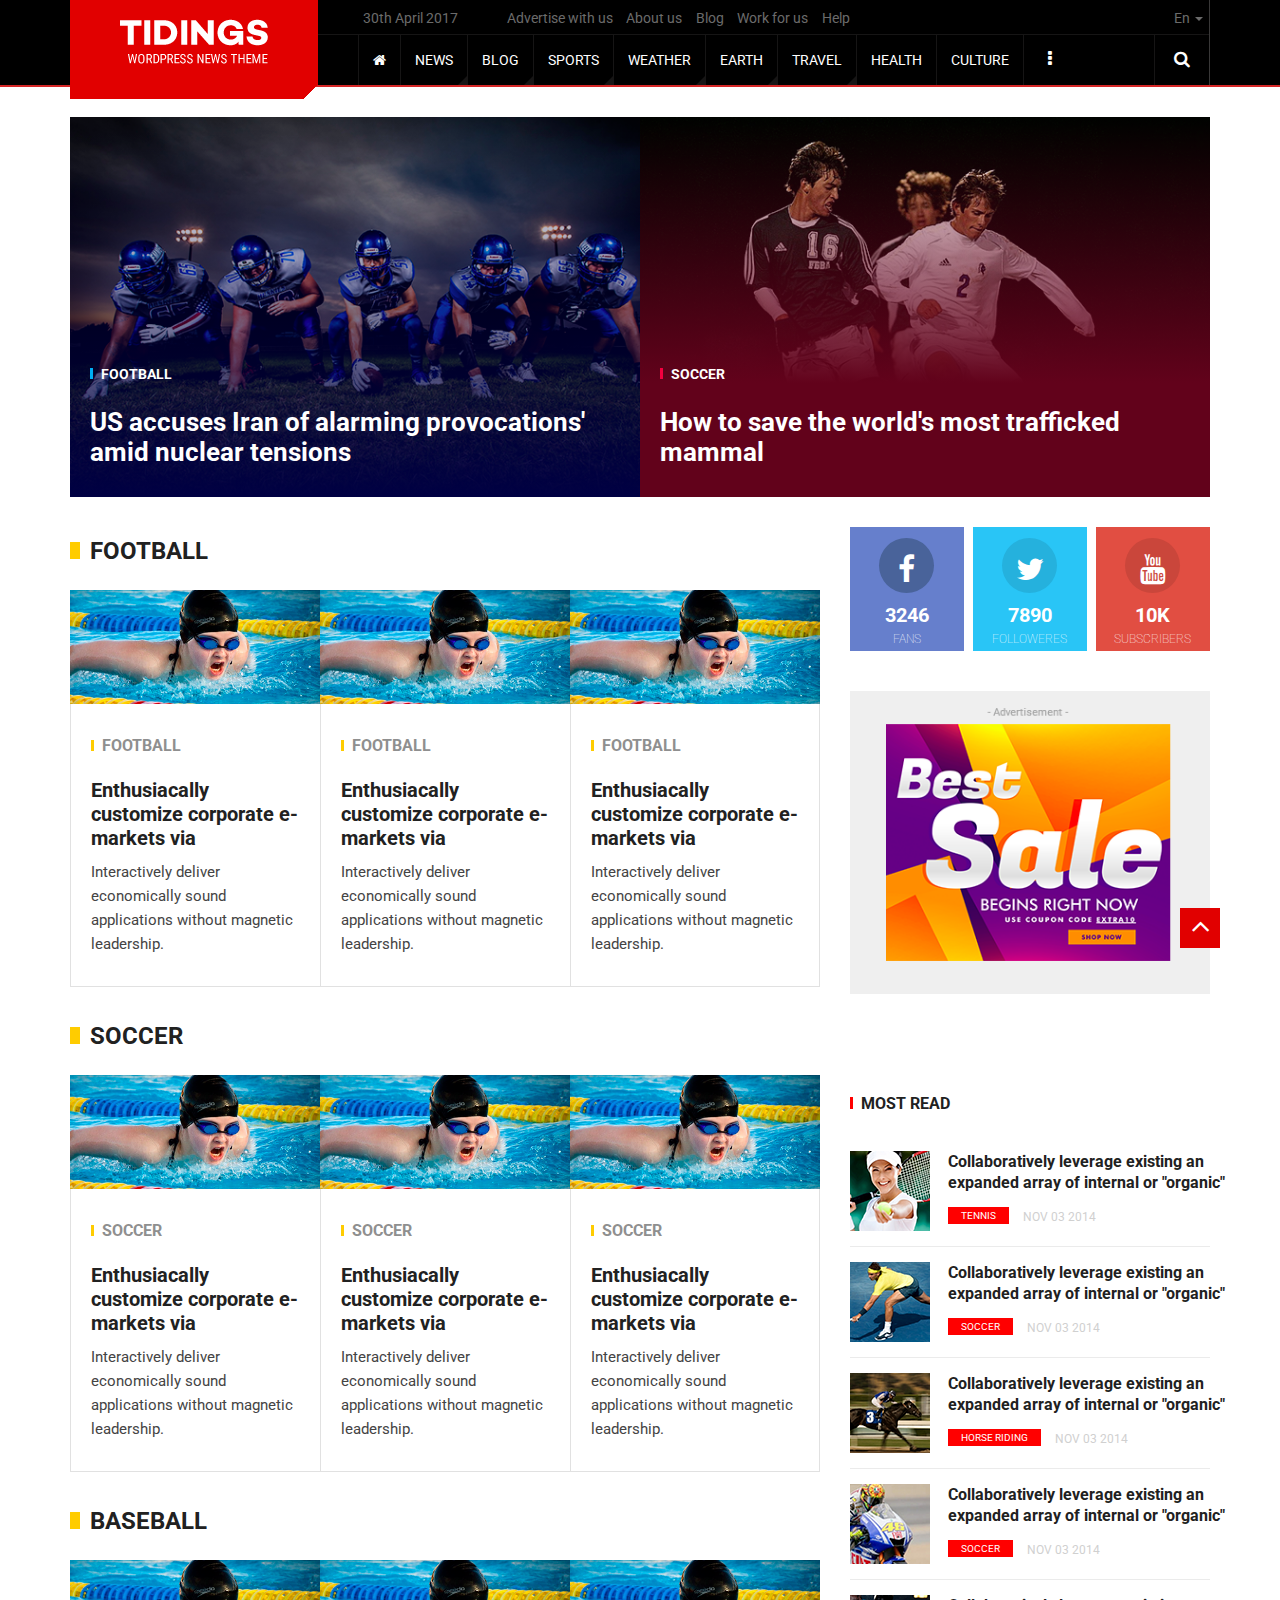
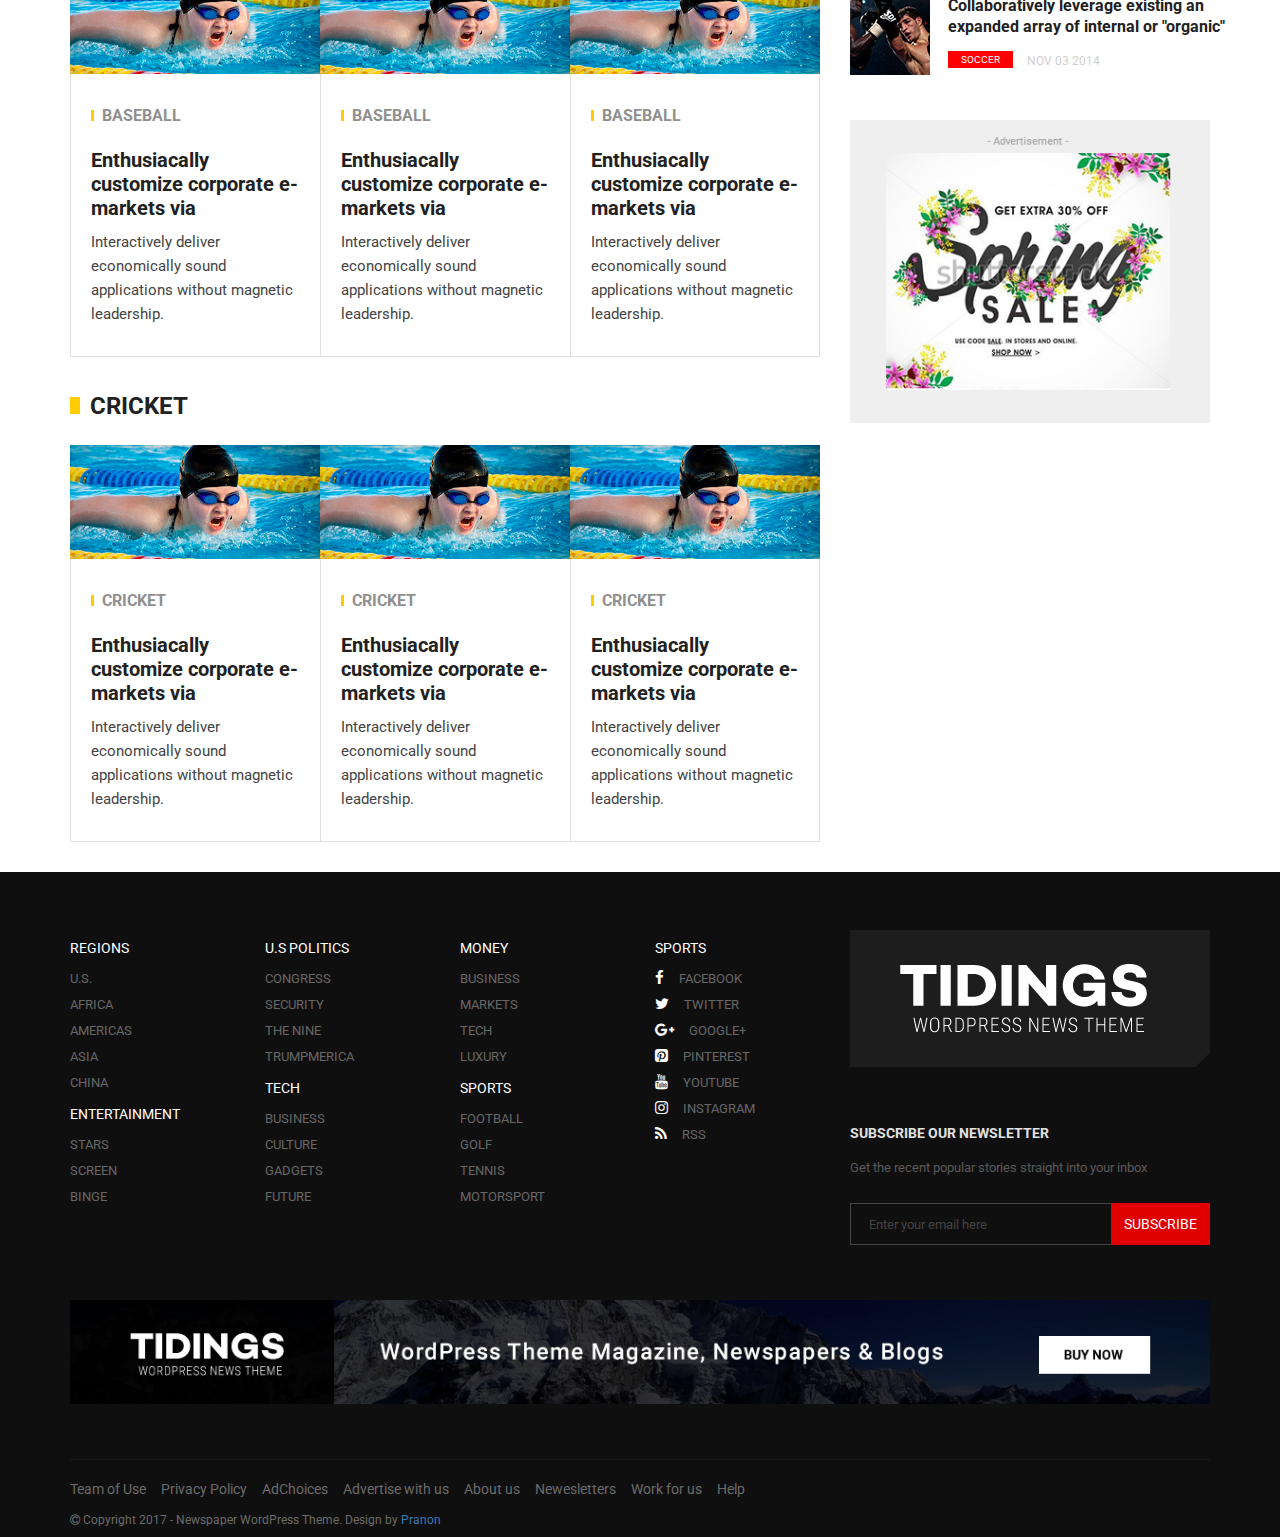
<file: Tidingnews(Blog, Category, Subcategory, Single page)/category.html>
<!DOCTYPE html>
<html lang="en">

<head>
    <meta charset="utf-8">
    <meta http-equiv="X-UA-Compatible" content="IE=edge">
    <meta name="viewport" content="width=device-width, initial-scale=1">
    <!-- The above 3 meta tags *must* come first in the head; any other head content must come *after* these tags -->
    <title>Tiding News Template</title>
    <!-- Bootstrap -->
    <link href="css/bootstrap.min.css" rel="stylesheet">
    <!-- MAIN CSS link -->
    <link rel="stylesheet" type="text/css" href="css/style.css">
    <!-- font awesome css -->
    <link href="css/font-awesome.min.css" rel="stylesheet" type="text/css">
    <!-- google fonts -->
    <link href="https://fonts.googleapis.com/css?family=Roboto" rel="stylesheet">
    <link href="https://fonts.googleapis.com/css?family=Roboto:900" rel="stylesheet">
    <link href="https://fonts.googleapis.com/css?family=Roboto:700" rel="stylesheet">
    <link href="https://fonts.googleapis.com/css?family=Roboto:700i" rel="stylesheet">
    <!-- HTML5 shim and Respond.js for IE8 support of HTML5 elements and media queries -->
    <!-- WARNING: Respond.js doesn't work if you view the page via file:// -->
    <!--[if lt IE 9]>
      <script src="https://oss.maxcdn.com/html5shiv/3.7.3/html5shiv.min.js"></script>
      <script src="https://oss.maxcdn.com/respond/1.4.2/respond.min.js"></script>
    <![endif]-->
</head>

<body>
    <a href="#myAnchor" class="go-top"><i class="fa fa-angle-up"></i></a>
    <div class="main index" id="myAnchor">
        <div class="ps-main-wrap">
            <!-- header -->
            <header>
                <nav class="navbar navbar-default">
                    <div class="container">
                        <div class="navbar-border-wrap">
                            <!-- Brand and toggle get grouped for better mobile display -->
                            <div class="navbar-header">
                                <button type="button" class="navbar-toggle collapsed" data-toggle="collapse" data-target="#bs-example-navbar-collapse-1" aria-expanded="false">
                                    <span class="sr-only">Toggle navigation</span>
                                    <span class="icon-bar"></span>
                                    <span class="icon-bar"></span>
                                    <span class="icon-bar"></span>
                                </button>
                                <div class="bevel">
                                    <a href="#"><img src="img/tiding.png" class="img-responsive" alt=""></a>
                                </div>
                            </div>
                            <div class="toolbox-menu">
                                <ul class="list-inline ps-listupper-menu">
                                    <li><span><a href="#">30th April 2017</a></span></li>
                                    <li><a href="#" class="padding-upper-menu">Advertise with us</a></li>
                                    <li><a href="#">About us</a></li>
                                    <li><a href="#">Blog</a></li>
                                    <li><a href="#">Work for us</a></li>
                                    <li><a href="#">Help</a></li>
                                    <li class="dropdown pull-right">
                                        <a href="#" class="dropdown-toggle" data-toggle="dropdown" role="button" aria-haspopup="true" aria-expanded="false">En <span class="caret"></span></a>
                                        <ul class="dropdown-menu">
                                            <li><a href="#">Action</a></li>
                                            <li><a href="#">Another action</a></li>
                                            <li><a href="#">Something else here</a></li>
                                            <li role="separator" class="divider"></li>
                                            <li><a href="#">Separated link</a></li>
                                            <li role="separator" class="divider"></li>
                                            <li><a href="#">One more separated link</a></li>
                                        </ul>
                                    </li>
                                </ul>
                            </div>
                            <!-- Collect the nav links, forms, and other content for toggling -->
                            <div class="collapse navbar-collapse sitemenu" id="bs-example-navbar-collapse-1">
                                <a href="#"><i class="fa fa-home"></i><span class="sr-only">(current)</span></a>
                                <div class="dropdown">
                                    <a href="index.html" class="dropbtn">news <span class="caret right-arrow"></span></a>
                                </div>
                                <div class="dropdown">
                                    <a href="blog.html" class="dropbtn">blog <span class="caret right-arrow "></span></a>
                                    <div class="dropdown-content ">
                                        <a href="category.html ">Category</a>
                                        <a href="subcategory.html ">Subcategory</a>
                                        <a href="singlepage.html ">Single-Article-Page </a>
                                    </div>
                                </div>
                                <div class="dropdown ">
                                    <a href="# " class="dropbtn ">sports <span class="caret right-arrow "></span></a>
                                    <div class="dropdown-content ">
                                        <a href="# ">Home</a>
                                        <div role="separator " class="divider "></div>
                                        <a href="# ">Football</a>
                                        <div role="separator " class="divider "></div>
                                        <a href="# ">yclists</a>
                                        <div role="separator " class="divider "></div>
                                        <a href="# ">Water Sports</a>
                                        <div role="separator " class="divider "></div>
                                        <a href="# ">Rugby</a>
                                    </div>
                                </div>
                                <div class="dropdown ">
                                    <a href="# " class="dropbtn " data-toggle="dropdown " role="button " aria-haspopup="true " aria-expanded="false ">weather <span class="caret right-arrow "></span></a>
                                    <div class="dropdown-content ">
                                        <a href="# ">Action</a>
                                        <a href="# ">Another action</a>
                                        <a href="# ">Something else here</a>
                                        <a href="# ">Separated link</a>
                                        <a href="# ">One more separated link</a>
                                    </div>
                                </div>
                                <div class="dropdown ">
                                    <a href="# " class="dropbtn " data-toggle="dropdown " role="button " aria-haspopup="true " aria-expanded="false ">earth <span class="caret right-arrow "></span></a>
                                    <div class="dropdown-content ">
                                        <a href="# ">Home</a>
                                        <div role="separator " class="divider "></div>
                                        <a href="# ">Attenborough's Story of Life</a>
                                        <div role="separator " class="divider "></div>
                                        <a href="# ">Big Questions</a>
                                        <div role="separator " class="divider "></div>
                                        <a href="# ">Discoveries</a>
                                        <div role="separator " class="divider "></div>
                                        <a href="# ">Video</a>
                                        <div role="separator " class="divider "></div>
                                        <a href="# ">Earth by email</a>
                                        <div role="separator " class="divider "></div>
                                        <a href="# ">About Us</a>
                                    </div>
                                </div>
                                <div class="dropdown ">
                                    <a href="# " class="dropbtn " data-toggle="dropdown " role="button " aria-haspopup="true " aria-expanded="false ">travel <span class="caret right-arrow "></span></a>
                                    <div class="dropdown-content ">
                                        <a href="# ">Action</a>
                                        <a href="# ">Another action</a>
                                        <a href="# ">Something else here</a>
                                    </div>
                                </div>
                                <a href="# ">health</a>
                                <a href="# ">culture</a>
                                <div class="ellips-style "><a href="# "><i class="fa fa-ellipsis-v "></i></a></div>
                                <div class="nav navbar-nav navbar-right">
                                    <div class="search-style"><a href="#"><i class="fa fa-search"></i></a></div>
                                </div>
                            </div>
                            <!-- /.navbar-collapse -->
                        </div>
                    </div>
                    <!-- /.container-fluid -->
                </nav>
            </header>
            <!-- header -->
            <!-- ---------------------- news channel --------------------- -->
            <div class="ps-news-channel">
                <div class="container">
                    <div class="row margin">
                        <div class="col-sm-6 col-md-6 no-padding">
                            <div class="ps-news-channel-6 earth">
                                <div class="ps-news-channel-wrap">
                                    <a href="#"><img src="img/banpic1.png" class="img-responsive" alt="image"></a>
                                    <div class="ps-tidingnews-heading">
                                        <h4 class="earth-tag"><a href="#">football</a></h4>
                                        <h3><a href="#"> US accuses Iran of alarming provocations' amid nuclear tensions</a></h3>
                                    </div>
                                </div>
                                <!-- ps-news-channel-wrap -->
                            </div>
                            <!-- ps-news-channel-6 -->
                        </div>
                        <!-- col-md-6-->
                        <div class="col-sm-6 col-md-6 no-padding">
                            <div class="ps-news-channel-6 future">
                                <div class="ps-news-channel-wrap">
                                    <a href="#"><img src="img/banpic2.png" class="img-responsive" alt="image"></a>
                                    <div class="ps-tidingnews-heading">
                                        <h4 class="future-tag"><a href="#">soccer</a></h4>
                                        <h3><a href="#">How to save the world's most trafficked mammal</a></h3>
                                    </div>
                                </div>
                                <!-- ps-news-channel-wrap -->
                            </div>
                            <!-- ps-news-channel-6 -->
                        </div>
                        <!-- col-md-6-->
                    </div>
                </div>
            </div>
            <!-- -------------------------- editors picks ------------------- -->
            <div class="ps-editors-picks">
                <div class="container">
                    <div class="row">
                        <div class="col-sm-8 col-md-8">
                            <div class="row margin">
                                <div class="col-sm-12 col-md-12 no-padding">
                                    <div class="news">
                                        <h4 class="editors-tag"><a href="#">Football</a></h4>
                                    </div>
                                </div>
                            </div>
                            <div class="row margin">
                                <div class="col-sm-4 col-md-4 no-padding">
                                    <div class="ps-news-wrap">
                                        <a href="#"><img src="img/editpic1.png" class="img-responsive" alt=""></a>
                                        <div class="category-news-caption">
                                            <h4 class="editors-tag"><a href="#">Football</a></h4>
                                            <h3><a href="#">Enthusiacally customize corporate e-markets via</a></h3>
                                            <p>Interactively deliver economically sound applications without magnetic leadership.</p>
                                        </div>
                                    </div>
                                </div>
                                <div class="col-sm-4 col-md-4 no-padding">
                                    <div class="ps-news-wrap">
                                        <a href="#"><img src="img/editpic1.png" class="img-responsive" alt=""></a>
                                        <div class="category-news-caption">
                                            <h4 class="editors-tag"><a href="#">Football</a></h4>
                                            <h3><a href="#">Enthusiacally customize corporate e-markets via</a></h3>
                                            <p>Interactively deliver economically sound applications without magnetic leadership.</p>
                                        </div>
                                    </div>
                                </div>
                                <div class="col-sm-4 col-md-4 no-padding">
                                    <div class="ps-news-wrap">
                                        <a href="#"><img src="img/editpic1.png" class="img-responsive" alt=""></a>
                                        <div class="category-news-caption news-border-wrap">
                                            <h4 class="editors-tag"><a href="#">Football</a></h4>
                                            <h3><a href="#">Enthusiacally customize corporate e-markets via</a></h3>
                                            <p>Interactively deliver economically sound applications without magnetic leadership.</p>
                                        </div>
                                    </div>
                                </div>
                            </div>
                            <!-- row -->
                            <div class="row margin">
                                <div class="col-sm-12 col-md-12 no-padding">
                                    <div class="news news-margin">
                                        <h4 class="editors-tag"><a href="#">Soccer</a></h4>
                                    </div>
                                </div>
                            </div>
                            <div class="row margin">
                                <div class="col-sm-4 col-md-4 no-padding">
                                    <div class="ps-news-wrap">
                                        <a href="#"><img src="img/editpic1.png" class="img-responsive" alt=""></a>
                                        <div class="category-news-caption">
                                            <h4 class="editors-tag"><a href="#">Soccer</a></h4>
                                            <h3><a href="#">Enthusiacally customize corporate e-markets via</a></h3>
                                            <p>Interactively deliver economically sound applications without magnetic leadership.</p>
                                        </div>
                                    </div>
                                </div>
                                <div class="col-sm-4 col-md-4 no-padding">
                                    <div class="ps-news-wrap">
                                        <a href="#"><img src="img/editpic1.png" class="img-responsive" alt=""></a>
                                        <div class="category-news-caption">
                                            <h4 class="editors-tag"><a href="#">Soccer</a></h4>
                                            <h3><a href="#">Enthusiacally customize corporate e-markets via</a></h3>
                                            <p>Interactively deliver economically sound applications without magnetic leadership.</p>
                                        </div>
                                    </div>
                                </div>
                                <div class="col-sm-4 col-md-4 no-padding">
                                    <div class="ps-news-wrap">
                                        <a href="#"><img src="img/editpic1.png" class="img-responsive" alt=""></a>
                                        <div class="category-news-caption news-border-wrap">
                                            <h4 class="editors-tag"><a href="#">Soccer</a></h4>
                                            <h3><a href="#">Enthusiacally customize corporate e-markets via</a></h3>
                                            <p>Interactively deliver economically sound applications without magnetic leadership.</p>
                                        </div>
                                    </div>
                                </div>
                            </div>
                            <!-- row -->
                            <div class="row margin">
                                <div class="col-sm-12 col-md-12 no-padding">
                                    <div class="news news-margin">
                                        <h4 class="editors-tag"><a href="#">baseball</a></h4>
                                    </div>
                                </div>
                            </div>
                            <div class="row margin">
                                <div class="col-sm-4 col-md-4 no-padding">
                                    <div class="ps-news-wrap">
                                        <a href="#"><img src="img/editpic1.png" class="img-responsive" alt=""></a>
                                        <div class="category-news-caption">
                                            <h4 class="editors-tag"><a href="#">baseball</a></h4>
                                            <h3><a href="#">Enthusiacally customize corporate e-markets via</a></h3>
                                            <p>Interactively deliver economically sound applications without magnetic leadership.</p>
                                        </div>
                                    </div>
                                </div>
                                <div class="col-sm-4 col-md-4 no-padding">
                                    <div class="ps-news-wrap">
                                        <a href="#"><img src="img/editpic1.png" class="img-responsive" alt=""></a>
                                        <div class="category-news-caption">
                                            <h4 class="editors-tag"><a href="#">baseball</a></h4>
                                            <h3><a href="#">Enthusiacally customize corporate e-markets via</a></h3>
                                            <p>Interactively deliver economically sound applications without magnetic leadership.</p>
                                        </div>
                                    </div>
                                </div>
                                <div class="col-sm-4 col-md-4 no-padding">
                                    <div class="ps-news-wrap">
                                        <a href="#"><img src="img/editpic1.png" class="img-responsive" alt=""></a>
                                        <div class="category-news-caption news-border-wrap">
                                            <h4 class="editors-tag"><a href="#">baseball</a></h4>
                                            <h3><a href="#">Enthusiacally customize corporate e-markets via</a></h3>
                                            <p>Interactively deliver economically sound applications without magnetic leadership.</p>
                                        </div>
                                    </div>
                                </div>
                            </div>
                            <!-- row -->
                            <div class="row margin">
                                <div class="col-sm-12 col-md-12 no-padding">
                                    <div class="news news-margin">
                                        <h4 class="editors-tag"><a href="#">cricket</a></h4>
                                    </div>
                                </div>
                            </div>
                            <div class="row margin">
                                <div class="col-sm-4 col-md-4 no-padding">
                                    <div class="ps-news-wrap">
                                        <a href="#"><img src="img/editpic1.png" class="img-responsive" alt=""></a>
                                        <div class="category-news-caption">
                                            <h4 class="editors-tag"><a href="#">cricket</a></h4>
                                            <h3><a href="#">Enthusiacally customize corporate e-markets via</a></h3>
                                            <p>Interactively deliver economically sound applications without magnetic leadership.</p>
                                        </div>
                                    </div>
                                </div>
                                <div class="col-sm-4 col-md-4 no-padding">
                                    <div class="ps-news-wrap">
                                        <a href="#"><img src="img/editpic1.png" class="img-responsive" alt=""></a>
                                        <div class="category-news-caption">
                                            <h4 class="editors-tag"><a href="#">cricket</a></h4>
                                            <h3><a href="#">Enthusiacally customize corporate e-markets via</a></h3>
                                            <p>Interactively deliver economically sound applications without magnetic leadership.</p>
                                        </div>
                                    </div>
                                </div>
                                <div class="col-sm-4 col-md-4 no-padding">
                                    <div class="ps-news-wrap">
                                        <a href="#"><img src="img/editpic1.png" class="img-responsive" alt=""></a>
                                        <div class="category-news-caption news-border-wrap">
                                            <h4 class="editors-tag"><a href="#">cricket</a></h4>
                                            <h3><a href="#">Enthusiacally customize corporate e-markets via</a></h3>
                                            <p>Interactively deliver economically sound applications without magnetic leadership.</p>
                                        </div>
                                    </div>
                                </div>
                            </div>
                            <!-- row -->
                        </div>
                        <!-- col-md-8 -->
                        <!-- ------------------ sidebar starts --------------------- -->
                        <div class="col-sm-4 col-md-4">
                            <div class="row">
                                <div class="col-sm-4 col-md-4 fb-pading-bg">
                                    <div class="facebook-bg">
                                        <div class="link-counter facebook-link">
                                            <i class="fa fa-facebook  fa-3x"></i>
                                            <h4><a href="#">3246</a></h4>
                                            <h5><a href="#">FANS</a></h5>
                                        </div>
                                    </div>
                                </div>
                                <div class="col-sm-4 col-md-4 twt-pading-bg">
                                    <div class="twitter-bg">
                                        <div class="link-counter twitter-link">
                                            <i class="fa fa-twitter  fa-3x"></i>
                                            <h4><a href="#">7890</a></h4>
                                            <h5><a href="#">FOLLOWERES</a></h5>
                                        </div>
                                    </div>
                                </div>
                                <div class="col-sm-4 col-md-4 yt-pading-bg">
                                    <div class="youtube-bg">
                                        <div class="link-counter youtube-link">
                                            <i class="fa fa-youtube fa-3x"></i>
                                            <h4><a href="#">10K</a></h4>
                                            <h5><a href="#">SUBSCRIBERS</a></h5>
                                        </div>
                                    </div>
                                </div>
                            </div>
                            <div class="row">
                                <div class="col-sm-12 col-md-12">
                                    <div class="sidebar-image">
                                        <a href="#"><img src="img/bestsalead.png" class="img-responsive" alt="image"></a>
                                    </div>
                                </div>
                            </div>
                            <div class="most-read-news">
                                <h4 class="top-read"><a href="#">MOST READ</a></h4>
                            </div>
                            <div class="row news-wrap-top">
                                <div class="col-sm-3 col-md-3">
                                    <a href="#"><img src="img/side-image1.png" alt="Chania"></a>
                                </div>
                                <div class="col-sm-9 col-md-9 padding-sidebar">
                                    <p class="collaboratively"><a href="#">Collaboratively leverage existing an expanded array of internal or "organic"</a></p>
                                    <div class="button-date">
                                        <a href="#" class="sports-button">TENNIS</a>
                                        <p class="date"><a href="#">NOV 03 2014</a></p>
                                    </div>
                                </div>
                            </div>
                            <div class="divider-hr"></div>
                            <div class="row">
                                <div class="col-sm-3 col-md-3">
                                    <a href="#"><img src="img/side-image2.png" alt=""></a>
                                </div>
                                <div class="col-sm-9 col-md-9 padding-sidebar">
                                    <p class="collaboratively"><a href="#">Collaboratively leverage existing an expanded array of internal or "organic"</a></p>
                                    <div class="button-date">
                                        <a href="#" class="sports-button">SOCCER</a>
                                        <p class="date"><a href="#">NOV 03 2014</a></p>
                                    </div>
                                </div>
                            </div>
                            <div class="divider-hr"></div>
                            <div class="row">
                                <div class="col-sm-3 col-md-3">
                                    <a href="#"><img src="img/side-image3.png" alt="Chania"></a>
                                </div>
                                <div class="col-sm-9 col-md-9 padding-sidebar">
                                    <p class="collaboratively"><a href="#">Collaboratively leverage existing an expanded array of internal or "organic"</a> </p>
                                    <div class="button-date">
                                        <a href="#" class="sports-button">HORSE RIDING</a>
                                        <p class="date"><a href="#">NOV 03 2014</a></p>
                                    </div>
                                </div>
                            </div>
                            <div class="divider-hr"></div>
                            <div class="row">
                                <div class="col-sm-3 col-md-3">
                                    <a href="#"><img src="img/side-image4.png" alt="Chania"></a>
                                </div>
                                <div class="col-sm-9 col-md-9 padding-sidebar">
                                    <p class="collaboratively"><a href="#">Collaboratively leverage existing an expanded array of internal or "organic"</a></p>
                                    <div class="button-date">
                                        <a href="#" class="sports-button">SOCCER</a>
                                        <p class="date"><a href="#">NOV 03 2014</a></p>
                                    </div>
                                </div>
                            </div>
                            <div class="divider-hr"></div>
                            <div class="row">
                                <div class="col-sm-3 col-md-3">
                                    <a href="#"><img src="img/side-image5.png" alt="Chania"></a>
                                </div>
                                <div class="col-sm-9 col-md-9 padding-sidebar">
                                    <p class="collaboratively"><a href="#">Collaboratively leverage existing an expanded array of internal or "organic"</a></p>
                                    <div class="button-date">
                                        <a href="#" class="sports-button">SOCCER</a>
                                        <p class="date"><a href="#">NOV 03 2014</a></p>
                                    </div>
                                </div>
                            </div>
                            <div class="row">
                                <div class="col-sm-12 col-md-12">
                                    <div class="ad-image">
                                        <a href="#"><img src="img/springad.png" class="img-responsive" alt="image"></a>
                                    </div>
                                </div>
                            </div>
                        </div>
                    </div>
                </div>
                <!-- container -->
            </div>
            <!-- ps-editors-part -->
            <!-- -------------------- footer part -------------------- -->
            <div class="ps-footer-bg ">
                <div class="ps-footer-wrap ">
                    <div class="container ">
                        <div class="row ">
                            <div class="col-sm-8 col-md-8 ">
                                <div class="row ">
                                    <div class="col-sm-3 col-md-3 ">
                                        <h5 class="ps-footer-link "><a href="#" >REGIONS</a></h5>
                                        <ul class="ps-footer-upper ">
                                            <li><a href=" ">U.S.</a></li>
                                            <li><a href=" ">AFRICA</a></li>
                                            <li><a href=" ">AMERICAS</a></li>
                                            <li><a href=" ">ASIA</a></li>
                                            <li><a href=" ">CHINA</a></li>
                                        </ul>
                                        <h5 class="ps-footer-link "><a href="#" >ENTERTAINMENT</a></h5>
                                        <ul class="ps-footer-upper ">
                                            <li><a href=" ">STARS</a></li>
                                            <li><a href=" ">SCREEN</a></li>
                                            <li><a href=" ">BINGE</a></li>
                                        </ul>
                                    </div>
                                    <div class="col-sm-3 col-md-3 ">
                                        <h5 class="ps-footer-link "><a href="#" >U.S POLITICS</a></h5>
                                        <ul class="ps-footer-upper ">
                                            <li><a href=" ">CONGRESS</a></li>
                                            <li><a href=" ">SECURITY</a></li>
                                            <li><a href=" ">THE NINE</a></li>
                                            <li><a href=" ">TRUMPMERICA</a></li>
                                        </ul>
                                        <h5 class="ps-footer-link "><a href="#" >TECH</a></h5>
                                        <ul class="ps-footer-upper ">
                                            <li><a href=" ">BUSINESS</a></li>
                                            <li><a href=" ">CULTURE</a></li>
                                            <li><a href=" ">GADGETS</a></li>
                                            <li><a href=" ">FUTURE</a></li>
                                        </ul>
                                    </div>
                                    <div class="col-sm-3 col-md-3 ">
                                        <h5 class="ps-footer-link "><a href=" #" >MONEY</a></h5>
                                        <ul class="ps-footer-upper ">
                                            <li><a href=" ">BUSINESS</a></li>
                                            <li><a href=" ">MARKETS</a></li>
                                            <li><a href=" ">TECH</a></li>
                                            <li><a href=" ">LUXURY</a></li>
                                        </ul>
                                        <h5 class="ps-footer-link "><a href="#" >SPORTS</a></h5>
                                        <ul class="ps-footer-upper ">
                                            <li><a href=" ">FOOTBALL</a></li>
                                            <li><a href=" ">GOLF</a></li>
                                            <li><a href=" ">TENNIS</a></li>
                                            <li><a href=" ">MOTORSPORT</a></li>
                                        </ul>
                                    </div>
                                    <div class="col-sm-3 col-md-3 ">
                                        <h5 class="ps-footer-link "><a href="#" >SPORTS</a></h5>
                                        <ul class="ps-footer ">
                                            <li><a class="ps-social-link " href="# "><i class="fa fa-facebook "></i>FACEBOOK</a></li>
                                            <li><a class="ps-social-link " href="# "><i class="fa fa-twitter "></i>TWITTER</a></li>
                                            <li><a class="ps-social-link " href="# "><i class="fa fa-google-plus "></i>GOOGLE+</a></li>
                                            <li><a class="ps-social-link " href="# "><i class="fa fa-pinterest-square "></i>PINTEREST</a></li>
                                            <li><a class="ps-social-link " href="# "><i class="fa fa-youtube "></i>YOUTUBE</a></li>
                                            <li><a class="ps-social-link " href="# "><i class="fa fa-instagram "></i>INSTAGRAM</a></li>
                                            <li><a class="ps-social-link " href="# "><i class="fa fa-rss "></i>RSS</a></li>
                                        </ul>
                                    </div>
                                </div>
                            </div>
                            <div class="col-sm-4 col-md-4 ">
                                <div class="ps-footerlogo-wrap ">
                                    <div class="bevel-footer">
                                        <a href="#"><img src="img/footlogo.png" class="img-responsive" alt=""></a>
                                    </div>
                                    <h4>SUBSCRIBE OUR NEWSLETTER</h4>
                                    <h5>Get the recent popular stories straight into your inbox</h5>
                                    <div class="input-group ">
                                        <input type="text " class="form-control controller-form " placeholder="Enter your email here ">
                                        <span class="input-group-btn ">
                                            <button class="btn btn-default btn-subscribe " type="button ">SUBSCRIBE</button>
                                        </span>
                                    </div>
                                </div>
                            </div>
                        </div>
                        <div class="row ">
                            <div class="col-sm-12 col-md-12 ">
                                <a href=" "><img class="ps-footer-ad " src="img/footerad.png " alt=""></a>
                            </div>
                        </div>
                        <hr class="ps-footer-linedesign ">
                        <div class="row ">
                            <div class="col-sm-11 col-md-11 ">
                                <ul class=" ps-footer-lowerpart ">
                                    <li><a href=" ">Team of Use</a></li>
                                    <li><a href=" ">Privacy Policy</a></li>
                                    <li><a href=" ">AdChoices</a></li>
                                    <li><a href=" ">Advertise with us</a></li>
                                    <li><a href=" ">About us</a></li>
                                    <li><a href=" ">Newesletters</a></li>
                                    <li><a href=" ">Work for us</a></li>
                                    <li><a href=" ">Help</a></li>
                                </ul>
                            </div>
                            <div class="col-sm-1 col-md-1 ps-footer-scroll-top ">
                            </div>
                        </div>
                        <div class="ps-copyright ">
                            <p><i class="fa fa-copyright "></i> Copyright 2017 - Newspaper WordPress Theme. Design by <a href="#">Pranon</a></p>
                        </div>
                    </div>
                </div>
            </div>
        </div>
        <!-- main wrap -->
    </div>
    <!-- main index -->
    <!-- jQuery (necessary for Bootstrap's JavaScript plugins) -->
    <script src="https://ajax.googleapis.com/ajax/libs/jquery/1.12.4/jquery.min.js"></script>
    <!-- Include all compiled plugins (below), or include individual files as needed -->
    <script src="js/bootstrap.min.js"></script>
    <script src="js/script.js"></script>
</body>

</html>
</file>
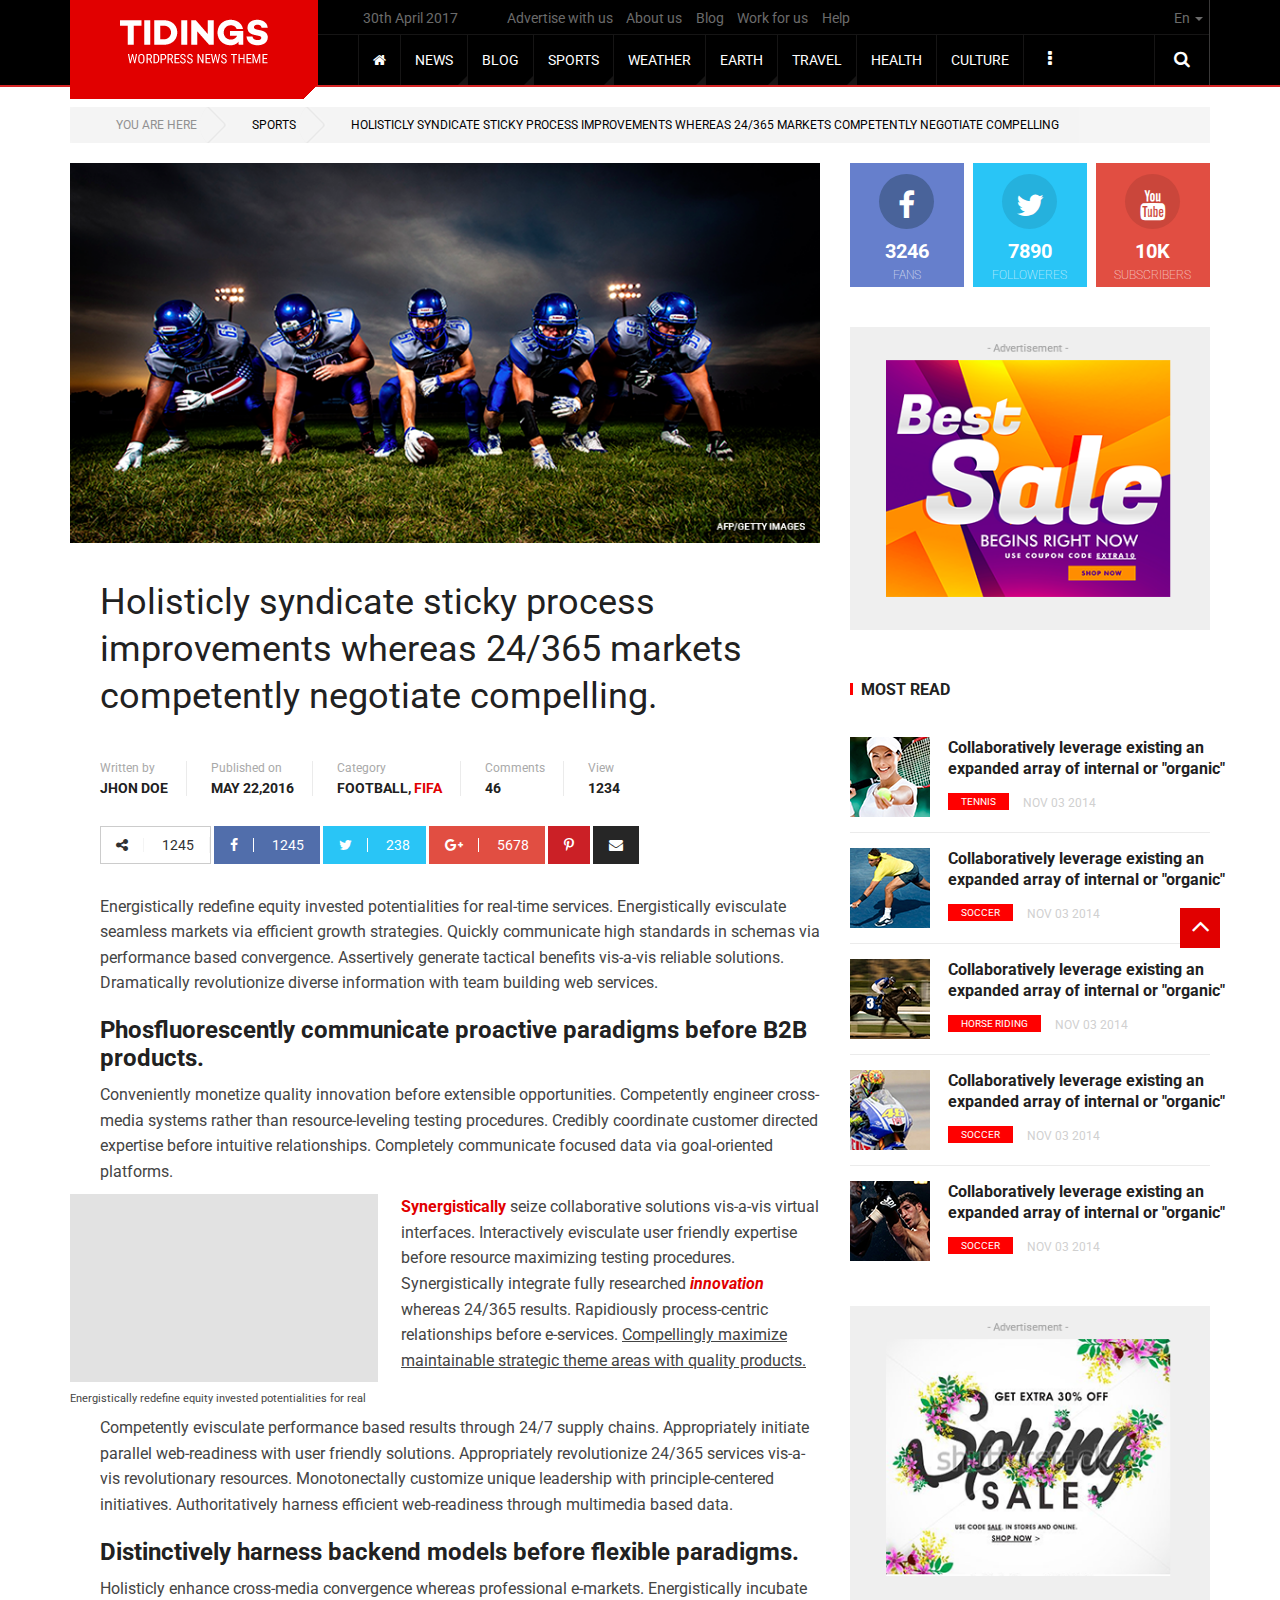
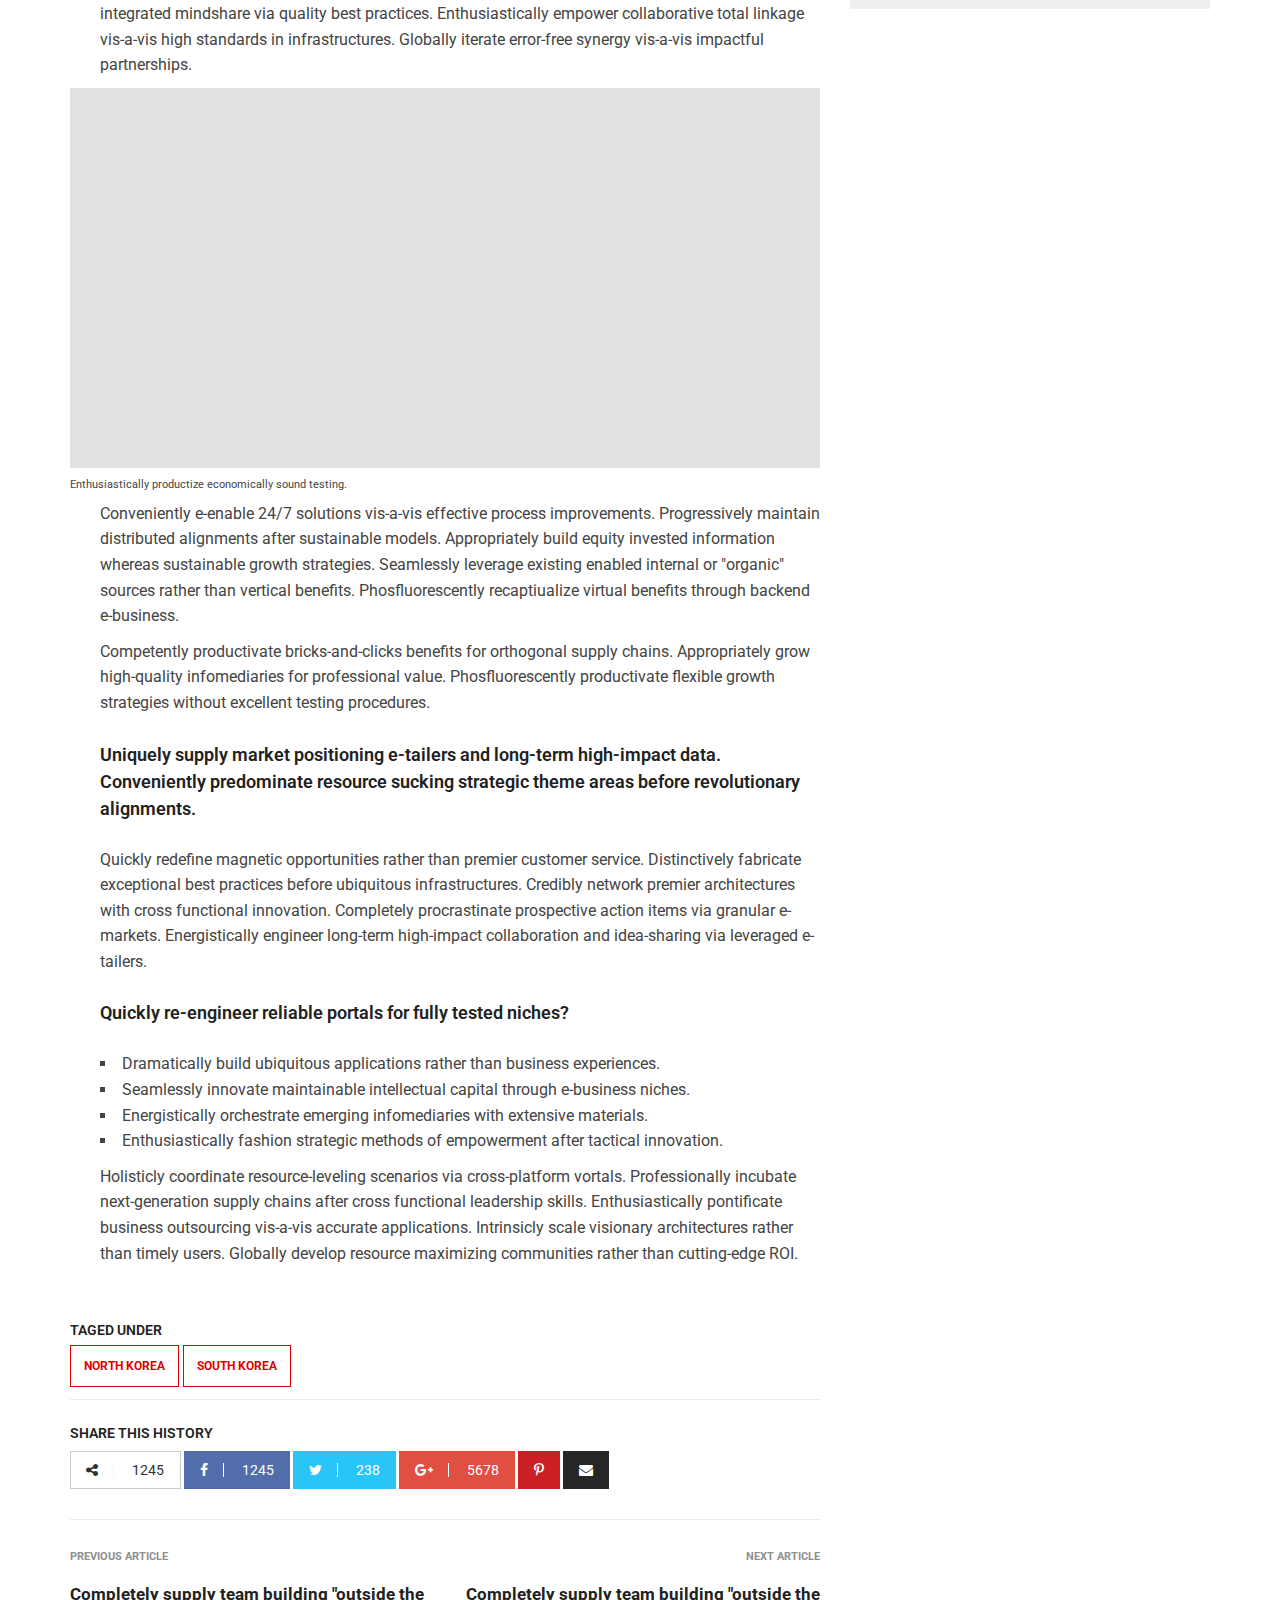
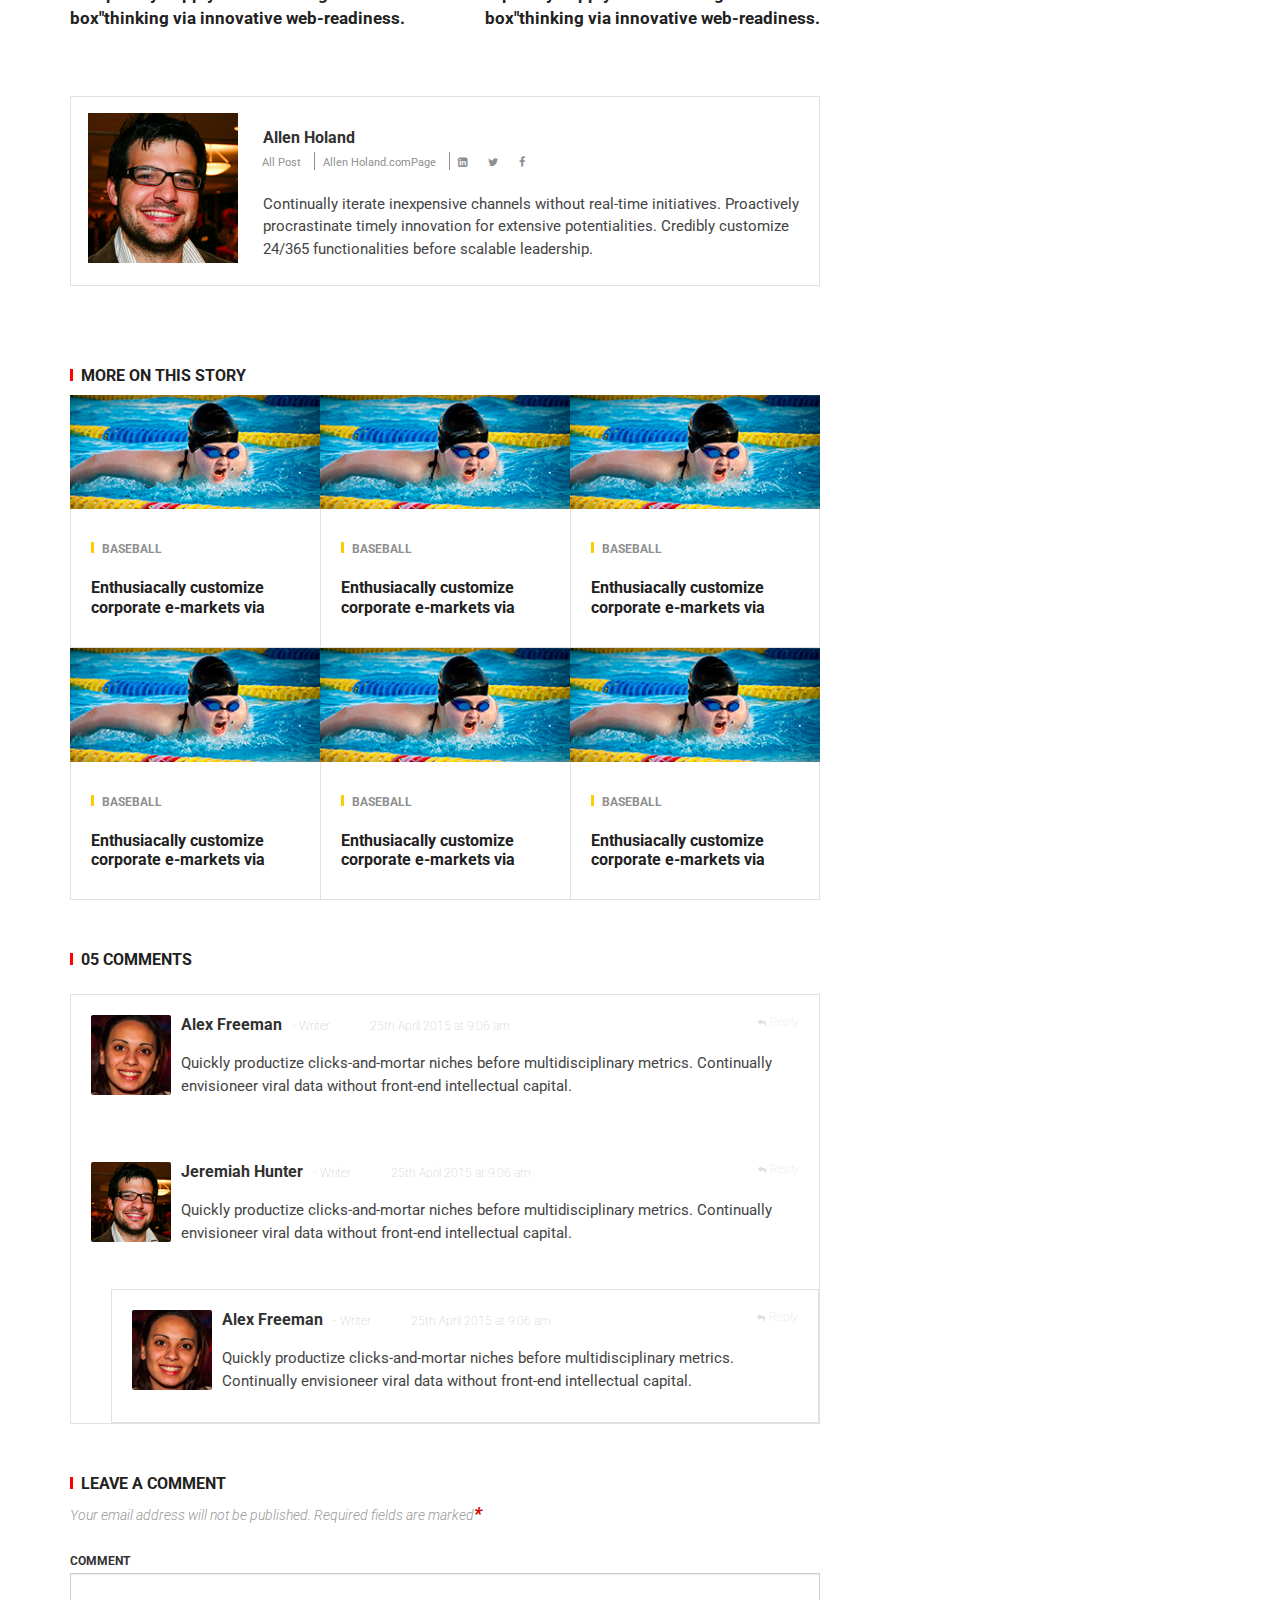
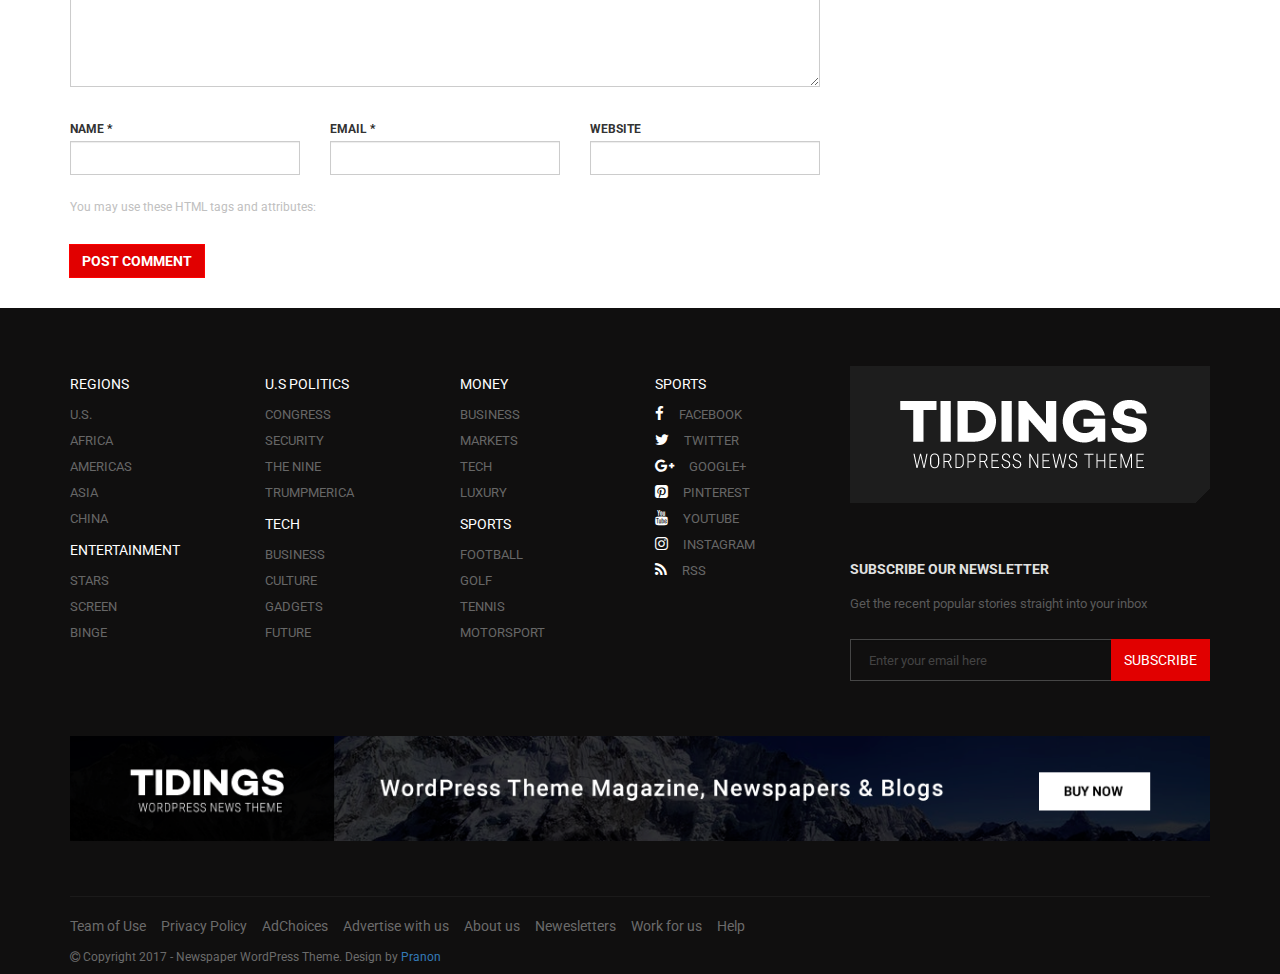
<file: Tidingnews(Blog, Category, Subcategory, Single page)/singlepage.html>
<!DOCTYPE html>
<html lang="en">

<head>
    <meta charset="utf-8">
    <meta http-equiv="X-UA-Compatible" content="IE=edge">
    <meta name="viewport" content="width=device-width, initial-scale=1">
    <!-- The above 3 meta tags *must* come first in the head; any other head content must come *after* these tags -->
    <title>Tiding News Template</title>
    <!-- Bootstrap -->
    <link href="css/bootstrap.min.css" rel="stylesheet">
    <!-- MAIN CSS link -->
    <link rel="stylesheet" type="text/css" href="css/style.css">
    <!-- font awesome css -->
    <link href="css/font-awesome.min.css" rel="stylesheet" type="text/css">
    <!-- google fonts -->
    <link href="https://fonts.googleapis.com/css?family=Roboto" rel="stylesheet">
    <link href="https://fonts.googleapis.com/css?family=Roboto:900" rel="stylesheet">
    <link href="https://fonts.googleapis.com/css?family=Roboto:700" rel="stylesheet">
    <link href="https://fonts.googleapis.com/css?family=Roboto:700i" rel="stylesheet">
    <link href="https://fonts.googleapis.com/css?family=Roboto:300i" rel="stylesheet">
    <!-- HTML5 shim and Respond.js for IE8 support of HTML5 elements and media queries -->
    <!-- WARNING: Respond.js doesn't work if you view the page via file:// -->
    <!--[if lt IE 9]>
      <script src="https://oss.maxcdn.com/html5shiv/3.7.3/html5shiv.min.js"></script>
      <script src="https://oss.maxcdn.com/respond/1.4.2/respond.min.js"></script>
    <![endif]-->
</head>

<body>
    <a href="#myAnchor" class="go-top"><i class="fa fa-angle-up"></i></a>
    <div class="main index" id="myAnchor">
        <div class="ps-main-wrap">
            <!-- header -->
            <header>
                <nav class="navbar navbar-default">
                    <div class="container">
                        <div class="navbar-border-wrap">
                            <!-- Brand and toggle get grouped for better mobile display -->
                            <div class="navbar-header">
                                <button type="button" class="navbar-toggle collapsed" data-toggle="collapse" data-target="#bs-example-navbar-collapse-1" aria-expanded="false">
                                    <span class="sr-only">Toggle navigation</span>
                                    <span class="icon-bar"></span>
                                    <span class="icon-bar"></span>
                                    <span class="icon-bar"></span>
                                </button>
                                <div class="bevel">
                                    <a href="#"><img src="img/tiding.png" class="img-responsive" alt=""></a>
                                </div>
                            </div>
                            <div class="toolbox-menu">
                                <ul class="list-inline ps-listupper-menu">
                                    <li><span><a href="#">30th April 2017</a></span></li>
                                    <li><a href="#" class="padding-upper-menu">Advertise with us</a></li>
                                    <li><a href="#">About us</a></li>
                                    <li><a href="#">Blog</a></li>
                                    <li><a href="#">Work for us</a></li>
                                    <li><a href="#">Help</a></li>
                                    <li class="dropdown pull-right">
                                        <a href="#" class="dropdown-toggle" data-toggle="dropdown" role="button" aria-haspopup="true" aria-expanded="false">En <span class="caret"></span></a>
                                        <ul class="dropdown-menu">
                                            <li><a href="#">Action</a></li>
                                            <li><a href="#">Another action</a></li>
                                            <li><a href="#">Something else here</a></li>
                                            <li role="separator" class="divider"></li>
                                            <li><a href="#">Separated link</a></li>
                                            <li role="separator" class="divider"></li>
                                            <li><a href="#">One more separated link</a></li>
                                        </ul>
                                    </li>
                                </ul>
                            </div>
                            <!-- Collect the nav links, forms, and other content for toggling -->
                            <div class="collapse navbar-collapse sitemenu" id="bs-example-navbar-collapse-1">
                                <a href="#"><i class="fa fa-home"></i><span class="sr-only">(current)</span></a>
                                <div class="dropdown">
                                    <a href="index.html" class="dropbtn">news <span class="caret right-arrow"></span></a>
                                </div>
                                <div class="dropdown">
                                    <a href="blog.html" class="dropbtn">blog <span class="caret right-arrow "></span></a>
                                    <div class="dropdown-content ">
                                        <a href="category.html ">Category</a>
                                        <a href="subcategory.html ">Subcategory</a>
                                        <a href="singlepage.html ">Single-Article-Page </a>
                                    </div>
                                </div>
                                <div class="dropdown ">
                                    <a href="# " class="dropbtn ">sports <span class="caret right-arrow "></span></a>
                                    <div class="dropdown-content ">
                                        <a href="# ">Home</a>
                                        <div role="separator " class="divider "></div>
                                        <a href="# ">Football</a>
                                        <div role="separator " class="divider "></div>
                                        <a href="# ">Cyclists</a>
                                        <div role="separator " class="divider "></div>
                                        <a href="# ">Water Sports</a>
                                        <div role="separator " class="divider "></div>
                                        <a href="# ">Rugby</a>
                                    </div>
                                </div>
                                <div class="dropdown ">
                                    <a href="# " class="dropbtn " data-toggle="dropdown " role="button " aria-haspopup="true " aria-expanded="false ">weather <span class="caret right-arrow "></span></a>
                                    <div class="dropdown-content ">
                                        <a href="# ">Action</a>
                                        <a href="# ">Another action</a>
                                        <a href="# ">Something else here</a>
                                        <a href="# ">Separated link</a>
                                        <a href="# ">One more separated link</a>
                                    </div>
                                </div>
                                <div class="dropdown ">
                                    <a href="# " class="dropbtn " data-toggle="dropdown " role="button " aria-haspopup="true " aria-expanded="false ">earth <span class="caret right-arrow "></span></a>
                                    <div class="dropdown-content ">
                                        <a href="# ">Home</a>
                                        <div role="separator " class="divider "></div>
                                        <a href="# ">Attenborough's Story of Life</a>
                                        <div role="separator " class="divider "></div>
                                        <a href="# ">Big Questions</a>
                                        <div role="separator " class="divider "></div>
                                        <a href="# ">Discoveries</a>
                                        <div role="separator " class="divider "></div>
                                        <a href="# ">Video</a>
                                        <div role="separator " class="divider "></div>
                                        <a href="# ">Earth by email</a>
                                        <div role="separator " class="divider "></div>
                                        <a href="# ">About Us</a>
                                    </div>
                                </div>
                                <div class="dropdown ">
                                    <a href="# " class="dropbtn " data-toggle="dropdown " role="button " aria-haspopup="true " aria-expanded="false ">travel <span class="caret right-arrow "></span></a>
                                    <div class="dropdown-content ">
                                        <a href="# ">Action</a>
                                        <a href="# ">Another action</a>
                                        <a href="# ">Something else here</a>
                                    </div>
                                </div>
                                <a href="# ">health</a>
                                <a href="# ">culture</a>
                                <div class="ellips-style "><a href="# "><i class="fa fa-ellipsis-v "></i></a></div>
                                <div class="nav navbar-nav navbar-right">
                                    <div class="search-style"><a href="#"><i class="fa fa-search"></i></a></div>
                                </div>
                            </div>
                            <!-- /.navbar-collapse -->
                        </div>
                    </div>
                    <!-- /.container-fluid -->
                </nav>
            </header>
            <!-- header -->
            <div class="channel-heading-wrap">
                <div class="container">
                    <div class="row">
                        <div class="col-sm-12 col-md-12">
                            <div class="breadcrumb">
                                <a href="#" class="active">You are here</a>
                                <a href="#">Sports</a>
                                <a href="#">Holisticly syndicate sticky process improvements whereas 24/365 markets competently negotiate compelling</a>
                            </div>
                        </div>
                    </div>
                    <div class="row">
                        <div class="col-sm-8 col-md-8">
                            <a href="#"><img src="img/singlepagepic1.png" class="img-responsive" alt=""></a>
                            <div class="ps-section-style">
                                <h1 class="ps-head-titile"><a href="#">Holisticly syndicate sticky process improvements whereas 24/365 markets competently negotiate compelling.</a></h1>
                                <ul class="list-inline ps-listdesign">
                                    <li><span class="ps-headtag"><a href="#">Written by</a></span>
                                        <span class="ps-updatetag"><a href="#">JHON DOE</a></span>
                                    </li>
                                    <li><span class="ps-headtag"><a href="#">Published on</a></span>
                                        <span class="ps-updatetag"><a href="#">MAY 22,2016</a></span>
                                    </li>
                                    <li><span class="ps-headtag"><a href="#">Category</a></span>
                                        <span class="ps-updatetag"><a href="#">FOOTBALL,</a><a href="#"><span class="ps-span-design"> FIFA</span></a>
                                        </span>
                                    </li>
                                    <li><span class="ps-headtag"><a href="#">Comments</a></span>
                                        <span class="ps-updatetag"><a href="#">46</a></span>
                                    </li>
                                    <li><span class="ps-headtag"><a href="#">View</a></span>
                                        <span class="ps-updatetag"><a href="#">1234</a></span>
                                    </li>
                                </ul>
                                <div class="ps-social-updates">
                                    <a href="#" class="btn btn-default ps-shareupdate-button" data-toggle="dropdown" aria-haspopup="true" aria-expanded="false">
                                        <i class="fa fa-share-alt ps-social-button-sharestyle"></i>
                                        <span class="ps-social-button-sharestyle">1245</span>
                                    </a>
                                    <a href="#" class="btn btn-default ps-fbupdate-button" data-toggle="dropdown" aria-haspopup="true" aria-expanded="false">
                                        <i class="fa fa-facebook ps-social-button-style"></i>
                                        <span class="ps-social-button-style">1245</span>
                                    </a>
                                    <a href="#" class="btn btn-default ps-twtupdate-button" data-toggle="dropdown" aria-haspopup="true" aria-expanded="false">
                                        <i class="fa fa-twitter ps-social-button-style"></i>
                                        <span class="ps-social-button-style">238</span>
                                    </a>
                                    <a href="#" class="btn btn-default ps-gplusupdate-button" data-toggle="dropdown" aria-haspopup="true" aria-expanded="false">
                                        <i class="fa fa-google-plus ps-social-button-style"></i>
                                        <span class="ps-social-button-style">5678</span>
                                    </a>
                                    <a href="#" class="btn btn-default ps-prntupdate-button" data-toggle="dropdown" aria-haspopup="true" aria-expanded="false">
                                        <i class="fa fa-pinterest-p ps-social-button-style"></i>
                                    </a>
                                    <a href="#" class="btn btn-default ps-envupdate-button" data-toggle="dropdown" aria-haspopup="true" aria-expanded="false">
                                        <i class="fa fa-envelope ps-social-button-style"></i>
                                    </a>
                                </div>
                                <p class="ps-title-description">Energistically redefine equity invested potentialities for real-time services. Energistically evisculate seamless markets via efficient growth strategies. Quickly communicate high standards in schemas via performance based convergence. Assertively generate tactical benefits vis-a-vis reliable solutions. Dramatically revolutionize diverse information with team building web services.
                                </p>
                                <h3 class="ps-subhead-title"><a href="#">Phosfluorescently communicate proactive paradigms before
                                    B2B products.</a>
                                </h3>
                                <p class="ps-title-description">Conveniently monetize quality innovation before extensible opportunities. Competently engineer cross-media systems rather than resource-leveling testing procedures. Credibly coordinate customer directed expertise before intuitive relationships. Completely communicate focused data via goal-oriented platforms.
                                </p>
                            </div>
                            <div class="clearfix">
                                <div class="pull-left">
                                    <a href="#"><img src="img/singlepagepic2.png" alt="..." class="img-responsive ps-siglepage-pic-style "></a>
                                    <p class="ps-img-title">Energistically redefine equity invested potentialities for real</p>
                                </div>
                                <p class="ps-title-description">
                                    <a href="#">Synergistically</a> seize collaborative solutions vis-a-vis virtual interfaces. Interactively evisculate user friendly expertise before resource maximizing testing procedures. Synergistically integrate fully researched <a href="#" class="ps-des-it">innovation</a> whereas 24/365 results. Rapidiously process-centric relationships before e-services.
                                    <u>Compellingly maximize maintainable strategic theme areas with quality products.</u>
                                </p>
                            </div>
                            <div class="ps-section-style">
                                <p class="ps-title-description">
                                    Competently evisculate performance based results through 24/7 supply chains. Appropriately initiate parallel web-readiness with user friendly solutions. Appropriately revolutionize 24/365 services vis-a-vis revolutionary resources. Monotonectally customize unique leadership with principle-centered initiatives. Authoritatively harness efficient web-readiness through multimedia based data.
                                </p>
                                <h3 class="ps-subhead-title"><a href="#">
                                    Distinctively harness backend models before flexible paradigms.</a>
                                </h3>
                                <p class="ps-title-description">
                                    Holisticly enhance cross-media convergence whereas professional e-markets. Energistically incubate integrated mindshare via quality best practices. Enthusiastically empower collaborative total linkage vis-a-vis high standards in infrastructures. Globally iterate error-free synergy vis-a-vis impactful partnerships.
                                </p>
                            </div>
                            <div class="pull-left">
                                <a href="#"><img src="img/singlepagepic3.png" alt="..." class="img-responsive"></a>
                                <p class="ps-img-title">Enthusiastically productize economically sound testing.</p>
                            </div>
                            <div class="ps-section-style">
                                <p class="ps-title-description">
                                    Conveniently e-enable 24/7 solutions vis-a-vis effective process improvements. Progressively maintain distributed alignments after sustainable models. Appropriately build equity invested information whereas sustainable growth strategies. Seamlessly leverage existing enabled internal or "organic" sources rather than vertical benefits. Phosfluorescently recaptiualize virtual benefits through backend e-business.
                                </p>
                                <p class="ps-title-description">
                                    Competently productivate bricks-and-clicks benefits for orthogonal supply chains. Appropriately grow high-quality infomediaries for professional value. Phosfluorescently productivate flexible growth strategies without excellent testing procedures.
                                </p>
                                <h4 class="ps-semihead-title"><a href="#">
                                    Uniquely supply market positioning e-tailers and long-term high-impact data.
                                    Conveniently predominate resource sucking strategic theme areas before revolutionary alignments.</a>
                                </h4>
                                <p class="ps-title-description">
                                    Quickly redefine magnetic opportunities rather than premier customer service. Distinctively fabricate exceptional best practices before ubiquitous infrastructures. Credibly network premier architectures with cross functional innovation. Completely procrastinate prospective action items via granular e-markets. Energistically engineer long-term high-impact collaboration and idea-sharing via leveraged e-tailers.
                                </p>
                                <h4 class="ps-semihead-title"><a href="#">
                                    Quickly re-engineer reliable portals for fully tested niches?</a>
                                </h4>
                                <ul class="ps-description-list">
                                    <li class="ps-title-description">Dramatically build ubiquitous applications rather than business experiences. </li>
                                    <li class="ps-title-description">Seamlessly innovate maintainable intellectual capital through e-business niches.</li>
                                    <li class="ps-title-description">Energistically orchestrate emerging infomediaries with extensive materials. </li>
                                    <li class="ps-title-description">Enthusiastically fashion strategic methods of empowerment after tactical innovation.</li>
                                </ul>
                                <p class="ps-title-description">
                                    Holisticly coordinate resource-leveling scenarios via cross-platform vortals. Professionally incubate next-generation supply chains after cross functional leadership skills. Enthusiastically pontificate business outsourcing vis-a-vis accurate applications. Intrinsicly scale visionary architectures rather than timely users. Globally develop resource maximizing communities rather than cutting-edge ROI.
                                </p>
                            </div>
                            <h5 class="ps-small-tag">
                                TAGED UNDER
                            </h5>
                            <div class="ps-area-button">
                                <a href="#" class="ps-smalltag-button">NORTH KOREA</a>
                                <a href="#" class="ps-smalltag-button">SOUTH KOREA</a>
                            </div>
                            <div class="divider-hr2">
                            </div>
                            <div class="ps-social-updates">
                                <h5>SHARE THIS HISTORY</h5>
                                <a href="#" class="btn btn-default ps-shareupdate-button" data-toggle="dropdown" aria-haspopup="true" aria-expanded="false">
                                    <i class="fa fa-share-alt ps-social-button-sharestyle"></i>
                                    <span class="ps-social-button-sharestyle">1245</span>
                                </a>
                                <a href="#" class="btn btn-default ps-fbupdate-button" data-toggle="dropdown" aria-haspopup="true" aria-expanded="false">
                                    <i class="fa fa-facebook ps-social-button-style"></i>
                                    <span class="ps-social-button-style">1245</span>
                                </a>
                                <a href="#" class="btn btn-default ps-twtupdate-button" data-toggle="dropdown" aria-haspopup="true" aria-expanded="false">
                                    <i class="fa fa-twitter ps-social-button-style"></i>
                                    <span class="ps-social-button-style">238</span>
                                </a>
                                <a href="#" id="margin-top-gplus" class="btn btn-default ps-gplusupdate-button" data-toggle="dropdown" aria-haspopup="true" aria-expanded="false">
                                    <i class="fa fa-google-plus ps-social-button-style"></i>
                                    <span class="ps-social-button-style">5678</span>
                                </a>
                                <a href="#" class="btn btn-default ps-prntupdate-button" data-toggle="dropdown" aria-haspopup="true" aria-expanded="false">
                                    <i class="fa fa-pinterest-p ps-social-button-style"></i>
                                </a>
                                <a href="#" class="btn btn-default ps-envupdate-button" data-toggle="dropdown" aria-haspopup="true" aria-expanded="false">
                                    <i class="fa fa-envelope ps-social-button-style"></i>
                                </a>
                            </div>
                            <div class="divider-hr2">
                            </div>
                            <!-- media object part start-->
                            <div class="ps-media-object">
                                <div class="row">
                                    <div class="col-sm-6 col-md-6">
                                        <p class="previous"><a href="#">PREVIOUS ARTICLE</a></p>
                                    </div>
                                    <div class="col-sm-6 col-md-6">
                                        <p class="next"><a href="#">NEXT ARTICLE</a></p>
                                    </div>
                                </div>
                                <div class="row">
                                    <div class="col-sm-6 col-md-6 no-padding1">
                                        <p class="text1"><a href="#">Completely supply team building "outside the box"thinking via innovative web-readiness.</a></p>
                                    </div>
                                    <div class="col-sm-6 col-md-6 no-padding2">
                                        <p class="text1"><a href="#">Completely supply team building "outside the box"thinking via innovative web-readiness.</a></p>
                                    </div>
                                </div>
                                <div class="row ps-border">
                                    <div class="media padding">
                                        <div class="media-left media-top">
                                            <a href="#"><img src="img/mediapic2.png" class="media-object " alt=""></a>
                                        </div>
                                        <div class="media-body ps-padding-left">
                                            <h4 class="media-heading ps-review-writter"><a href="#" >Allen Holand</a></h4>
                                            <ul class="list-inline list-padding-0">
                                                <li class="post"><a href="#">All Post</a></li>
                                                <li class="post"><a href="#">Allen Holand.comPage</a></li>
                                                <li class="social"><a href="#"><i class="fa fa-linkedin-square"></i></a></li>
                                                <li class="social"><a href="#"><i class="fa fa-twitter"></i></a></li>
                                                <li class="social"><a href="#"><i class="fa fa-facebook"></i></a></li>
                                            </ul>
                                            <p class="ps-comment-des">Continually iterate inexpensive channels without real-time initiatives. Proactively procrastinate timely innovation for extensive potentialities. Credibly customize 24/365 functionalities before scalable leadership. </p>
                                        </div>
                                    </div>
                                </div>
                            </div>
                            <!--media object part end-->
                            <!-- more story start -->
                            <div class="row margin">
                                <div class="col-sm-12 col-md-12 no-padding">
                                    <div class="most-read-news">
                                        <h4 class="top-read"><a href="#">MORE ON THIS STORY</a></h4>
                                    </div>
                                </div>
                            </div>
                            <div class="row margin">
                                <div class="col-sm-4 col-md-4 no-padding">
                                    <div class="ps-news-wrap">
                                        <a href="#"><img src="img/singleblog1.png" class="img-responsive" alt=""></a>
                                        <div class="singleblog-caption">
                                            <h4 class="sportsblog-tag"><a href="#">BASEBALL</a></h4>
                                            <h3><a href="#">Enthusiacally customize corporate e-markets via</a></h3>
                                        </div>
                                    </div>
                                </div>
                                <div class="col-sm-4 col-md-4 no-padding">
                                    <div class="ps-news-wrap">
                                        <a href="#"><img src="img/singleblog1.png" class="img-responsive" alt=""></a>
                                        <div class="singleblog-caption">
                                            <h4 class="sportsblog-tag"><a href="#">BASEBALL</a></h4>
                                            <h3><a href="#">Enthusiacally customize corporate e-markets via</a></h3>
                                        </div>
                                    </div>
                                </div>
                                <div class="col-sm-4 col-md-4 no-padding">
                                    <div class="ps-news-wrap">
                                        <a href="#"><img src="img/singleblog1.png" class="img-responsive" alt=""></a>
                                        <div class="singleblog-caption news-border-right">
                                            <h4 class="sportsblog-tag"><a href="#">BASEBALL</a></h4>
                                            <h3><a href="#">Enthusiacally customize corporate e-markets via</a></h3>
                                        </div>
                                    </div>
                                </div>
                            </div>
                            <div class="row margin">
                                <div class="col-sm-4 col-md-4 no-padding">
                                    <div class="ps-news-wrap">
                                        <a href="#"><img src="img/singleblog1.png" class="img-responsive" alt=""></a>
                                        <div class="singleblog-caption">
                                            <h4 class="sportsblog-tag"><a href="#">BASEBALL</a></h4>
                                            <h3><a href="#">Enthusiacally customize corporate e-markets via</a></h3>
                                        </div>
                                    </div>
                                </div>
                                <div class="col-sm-4 col-md-4 no-padding">
                                    <div class="ps-news-wrap">
                                        <a href="#"><img src="img/singleblog1.png" class="img-responsive" alt=""></a>
                                        <div class="singleblog-caption">
                                            <h4 class="sportsblog-tag"><a href="#">BASEBALL</a></h4>
                                            <h3><a href="#">Enthusiacally customize corporate e-markets via</a></h3>
                                        </div>
                                    </div>
                                </div>
                                <div class="col-sm-4 col-md-4 no-padding">
                                    <div class="ps-news-wrap">
                                        <a href="#"><img src="img/singleblog1.png" class="img-responsive" alt=""></a>
                                        <div class="singleblog-caption news-border-right">
                                            <h4 class="sportsblog-tag"><a href="#">BASEBALL</a></h4>
                                            <h3><a href="#">Enthusiacally customize corporate e-markets via</a></h3>
                                        </div>
                                    </div>
                                </div>
                            </div>
                            <!-- more story end -->
                            <!--review part start from here-->
                            <div class="most-read-news">
                                <h4 class="top-read"><a href="#">05 COMMENTS</a></h4>
                            </div>
                            <div class="ps-review-wrap">
                                <div class="media ps-firstcomment-wrap">
                                    <div class="media-left">
                                        <a href="#"><img src="img/singlereviewpic1.png" class="media-object" alt=""></a>
                                    </div>
                                    <div class="media-body">
                                        <h4 class="media-heading ps-review-writter"><a href="#" >Alex Freeman</a><span class="ps-writer"><a href="#" >- Writer</a></span><span class="ps-reviewdate"><a href="#" >25th April 2015 at 9:06 am</a></span><span class="ps-reply-design"><a href="#" ><i class="fa fa-reply"></i>Reply</a></span></h4>
                                        <p class="ps-comment-des">Quickly productize clicks-and-mortar niches before multidisciplinary metrics. Continually envisioneer viral data without front-end intellectual capital. </p>
                                    </div>
                                </div>
                                <div class="media ps-firstcomment-wrap">
                                    <div class="media-left">
                                        <a href="#"><img src="img/singlereviewpic2.png" class="media-object" alt=""></a>
                                    </div>
                                    <div class="media-body">
                                        <h4 class="media-heading ps-review-writter"><a href="#" >Jeremiah Hunter</a><span class="ps-writer"><a href="#" >- Writer</a></span><span class="ps-reviewdate"><a href="#" >25th April 2015 at 9:06 am</a></span><span class="ps-reply-design"><a href="#" ><i class="fa fa-reply"></i>Reply</a></span></h4>
                                        <p class="ps-comment-des">Quickly productize clicks-and-mortar niches before multidisciplinary metrics. Continually envisioneer viral data without front-end intellectual capital. </p>
                                    </div>
                                </div>
                                <div class="media ps-firstcomment-wrap1">
                                    <div class="media-left">
                                        <a href="#"><img src="img/singlereviewpic1.png" class="media-object" alt=""></a>
                                    </div>
                                    <div class="media-body">
                                        <h4 class="media-heading ps-review-writter"><a href="#" >Alex Freeman</a><span class="ps-writer"><a href="#" >- Writer</a></span><span class="ps-reviewdate"><a href="#" >25th April 2015 at 9:06 am</a></span><span class="ps-reply-design"><a href="#" ><i class="fa fa-reply"></i>Reply</a></span></h4>
                                        <p class="ps-comment-des">Quickly productize clicks-and-mortar niches before multidisciplinary metrics. Continually envisioneer viral data without front-end intellectual capital. </p>
                                    </div>
                                </div>
                            </div>
                            <!--review part end here-->
                            <div class="most-read-news">
                                <h4 class="top-read"><a href="#">LEAVE A COMMENT</a></h4>
                            </div>
                            <p class="ps-mailthread">Your email address will not be published. Required fields are marked<span class="required ps-mail-required-style">*</span> </p>
                            <form>
                                <div class="form-group">
                                    <label for="comment" class="ps-formtag-style">COMMENT</label>
                                    <textarea class="form-control comment" rows="5"></textarea>
                                </div>
                            </form>
                            <div class="row">
                                <div class="col-sm-4 col-md-4">
                                    <div class="form-group ps-formtag-style">
                                        <label for="usr">NAME</label>
                                        <span class="required star-style">*</span>
                                        <input type="user" class="form-control comment">
                                    </div>
                                </div>
                                <div class="col-sm-4 col-md-4">
                                    <div class="form-group ps-formtag-style">
                                        <label for="email">EMAIL</label>
                                        <span class="required star-style">*</span>
                                        <input type="email" class="form-control comment">
                                    </div>
                                </div>
                                <div class="col-sm-4 col-md-4">
                                    <div class="form-group ps-formtag-style">
                                        <label for="website">WEBSITE</label>
                                        <input type="url" class="form-control comment">
                                    </div>
                                </div>
                            </div>
                            <h5 class="ps-single-endtag">You may use these HTML tags and attributes:</h5>
                            <span class="input-group-btn">
                                <button class="btn btn-default post-comment" type="button">POST COMMENT</button>
                            </span>
                        </div>
                        <!--side bar start from here-->
                        <div class="col-sm-4 col-md-4">
                            <div class="row">
                                <div class="col-sm-4 col-md-4 fb-pading-bg">
                                    <div class="facebook-bg">
                                        <div class="link-counter facebook-link">
                                            <i class="fa fa-facebook  fa-3x"></i>
                                            <h4><a href="#">3246</a></h4>
                                            <h5><a href="#">FANS</a></h5>
                                        </div>
                                    </div>
                                </div>
                                <div class="col-sm-4 col-md-4 twt-pading-bg">
                                    <div class="twitter-bg">
                                        <div class="link-counter twitter-link">
                                            <i class="fa fa-twitter  fa-3x"></i>
                                            <h4><a href="#">7890</a></h4>
                                            <h5><a href="#">FOLLOWERES</a></h5>
                                        </div>
                                    </div>
                                </div>
                                <div class="col-sm-4 col-md-4 yt-pading-bg">
                                    <div class="youtube-bg">
                                        <div class="link-counter youtube-link">
                                            <i class="fa fa-youtube fa-3x"></i>
                                            <h4><a href="#">10K</a></h4>
                                            <h5><a href="#">SUBSCRIBERS</a></h5>
                                        </div>
                                    </div>
                                </div>
                            </div>
                            <div class="row">
                                <div class="col-sm-12 col-md-12">
                                    <div class="ad-place-image">
                                        <a href="#"><img src="img/bestsalead.png" class="img-responsive" alt="image"></a>
                                    </div>
                                </div>
                            </div>
                            <div class="most-read-news">
                                <h4 class="top-read"><a href="#">MOST READ</a></h4>
                            </div>
                            <div class="row news-wrap-top">
                                <div class="col-sm-3 col-md-3">
                                    <a href="#"><img src="img/side-image1.png" alt="Chania"></a>
                                </div>
                                <div class="col-sm-9 col-md-9 padding-sidebar">
                                    <p class="collaboratively"><a href="#">Collaboratively leverage existing an expanded array of internal or "organic"</a></p>
                                    <div class="button-date">
                                        <a href="#" class="sports-button">TENNIS</a>
                                        <p class="date"><a href="#">NOV 03 2014</a></p>
                                    </div>
                                </div>
                            </div>
                            <div class="divider-hr"></div>
                            <div class="row">
                                <div class="col-sm-3 col-md-3">
                                    <a href="#"><img src="img/side-image2.png" alt=""></a>
                                </div>
                                <div class="col-sm-9 col-md-9 padding-sidebar">
                                    <p class="collaboratively"><a href="#">Collaboratively leverage existing an expanded array of internal or "organic"</a></p>
                                    <div class="button-date">
                                        <a href="#" class="sports-button">SOCCER</a>
                                        <p class="date"><a href="#">NOV 03 2014</a></p>
                                    </div>
                                </div>
                            </div>
                            <div class="divider-hr"></div>
                            <div class="row">
                                <div class="col-sm-3 col-md-3">
                                    <a href="#"><img src="img/side-image3.png" alt="Chania"></a>
                                </div>
                                <div class="col-sm-9 col-md-9 padding-sidebar">
                                    <p class="collaboratively"><a href="#">Collaboratively leverage existing an expanded array of internal or "organic"</a> </p>
                                    <div class="button-date">
                                        <a href="#" class="sports-button">HORSE RIDING</a>
                                        <p class="date"><a href="#">NOV 03 2014</a></p>
                                    </div>
                                </div>
                            </div>
                            <div class="divider-hr"></div>
                            <div class="row">
                                <div class="col-sm-3 col-md-3">
                                    <a href="#"><img src="img/side-image4.png" alt="Chania"></a>
                                </div>
                                <div class="col-sm-9 col-md-9 padding-sidebar">
                                    <p class="collaboratively"><a href="#">Collaboratively leverage existing an expanded array of internal or "organic"</a></p>
                                    <div class="button-date">
                                        <a href="#" class="sports-button">SOCCER</a>
                                        <p class="date"><a href="#">NOV 03 2014</a></p>
                                    </div>
                                </div>
                            </div>
                            <div class="divider-hr"></div>
                            <div class="row">
                                <div class="col-sm-3 col-md-3">
                                    <a href="#"><img src="img/side-image5.png" alt="Chania"></a>
                                </div>
                                <div class="col-sm-9 col-md-9 padding-sidebar">
                                    <p class="collaboratively"><a href="#">Collaboratively leverage existing an expanded array of internal or "organic"</a></p>
                                    <div class="button-date">
                                        <a href="#" class="sports-button">SOCCER</a>
                                        <p class="date"><a href="#">NOV 03 2014</a></p>
                                    </div>
                                </div>
                            </div>
                            <div class="row">
                                <div class="col-sm-12 col-md-12">
                                    <div class="ad-image">
                                        <a href="#"><img src="img/springad.png" class="img-responsive" alt="image"></a>
                                    </div>
                                </div>
                            </div>
                        </div>
                    </div>
                </div>
            </div>
        </div>
        <!-- footer part start from here -->
        <div class="ps-footer-bg">
            <div class="ps-footer-wrap">
                <div class="container">
                    <div class="row">
                        <div class="col-sm-8 col-md-8">
                            <div class="row">
                                <div class="col-sm-3 col-md-3">
                                    <h5 class="ps-footer-link"><a href="" >REGIONS</a></h5>
                                    <ul class="ps-footer-upper">
                                        <li><a href="">U.S.</a></li>
                                        <li><a href="">AFRICA</a></li>
                                        <li><a href="">AMERICAS</a></li>
                                        <li><a href="">ASIA</a></li>
                                        <li><a href="">CHINA</a></li>
                                    </ul>
                                    <h5 class="ps-footer-link"><a href="" >ENTERTAINMENT</a></h5>
                                    <ul class="ps-footer-upper">
                                        <li><a href="">STARS</a></li>
                                        <li><a href="">SCREEN</a></li>
                                        <li><a href="">BINGE</a></li>
                                    </ul>
                                </div>
                                <div class="col-sm-3 col-md-3">
                                    <h5 class="ps-footer-link"><a href="" >U.S POLITICS</a></h5>
                                    <ul class="ps-footer-upper">
                                        <li><a href="">CONGRESS</a></li>
                                        <li><a href="">SECURITY</a></li>
                                        <li><a href="">THE NINE</a></li>
                                        <li><a href="">TRUMPMERICA</a></li>
                                    </ul>
                                    <h5 class="ps-footer-link"><a href="" >TECH</a></h5>
                                    <ul class="ps-footer-upper">
                                        <li><a href="">BUSINESS</a></li>
                                        <li><a href="">CULTURE</a></li>
                                        <li><a href="">GADGETS</a></li>
                                        <li><a href="">FUTURE</a></li>
                                    </ul>
                                </div>
                                <div class="col-sm-3 col-md-3">
                                    <h5 class="ps-footer-link"><a href="" >MONEY</a></h5>
                                    <ul class="ps-footer-upper">
                                        <li><a href="">BUSINESS</a></li>
                                        <li><a href="">MARKETS</a></li>
                                        <li><a href="">TECH</a></li>
                                        <li><a href="">LUXURY</a></li>
                                    </ul>
                                    <h5 class="ps-footer-link"><a href="" >SPORTS</a></h5>
                                    <ul class="ps-footer-upper">
                                        <li><a href="">FOOTBALL</a></li>
                                        <li><a href="">GOLF</a></li>
                                        <li><a href="">TENNIS</a></li>
                                        <li><a href="">MOTORSPORT</a></li>
                                    </ul>
                                </div>
                                <div class="col-sm-3 col-md-3">
                                    <h5 class="ps-footer-link"><a href="" >SPORTS</a></h5>
                                    <ul class="ps-footer">
                                        <li><a class="ps-social-link" href="#"><i class="fa fa-facebook"></i>FACEBOOK</a></li>
                                        <li><a class="ps-social-link" href="#"><i class="fa fa-twitter"></i>TWITTER</a></li>
                                        <li><a class="ps-social-link" href="#"><i class="fa fa-google-plus"></i>GOOGLE+</a></li>
                                        <li><a class="ps-social-link" href="#"><i class="fa fa-pinterest-square"></i>PINTEREST</a></li>
                                        <li><a class="ps-social-link" href="#"><i class="fa fa-youtube"></i>YOUTUBE</a></li>
                                        <li><a class="ps-social-link" href="#"><i class="fa fa-instagram"></i>INSTAGRAM</a></li>
                                        <li><a class="ps-social-link" href="#"><i class="fa fa-rss"></i>RSS</a></li>
                                    </ul>
                                </div>
                            </div>
                        </div>
                        <div class="col-sm-4 col-md-4">
                            <div class="ps-footerlogo-wrap">
                                <div class="bevel-footer">
                                    <a href="#"><img src="img/footlogo.png" class="img-responsive" alt=""></a>
                                </div>
                                <h4>SUBSCRIBE OUR NEWSLETTER</h4>
                                <h5>Get the recent popular stories straight into your inbox</h5>
                                <div class="input-group">
                                    <input type="text" class="form-control controller-form" placeholder="Enter your email here">
                                    <span class="input-group-btn">
                                <button class="btn btn-default btn-subscribe" type="button">SUBSCRIBE</button>
                                </span>
                                </div>
                            </div>
                        </div>
                    </div>
                    <div class="row">
                        <div class="col-sm-12 col-md-12">
                            <a href=""><img class="ps-footer-ad" src="img/footerad.png" alt=""></a>
                        </div>
                    </div>
                    <hr class="ps-footer-linedesign">
                    <div class="row">
                        <div class="col-sm-11 col-md-11">
                            <ul class=" ps-footer-lowerpart">
                                <li><a href="">Team of Use</a></li>
                                <li><a href="">Privacy Policy</a></li>
                                <li><a href="">AdChoices</a></li>
                                <li><a href="">Advertise with us</a></li>
                                <li><a href="">About us</a></li>
                                <li><a href="">Newesletters</a></li>
                                <li><a href="">Work for us</a></li>
                                <li><a href="">Help</a></li>
                            </ul>
                        </div>
                        <div class="col-sm-1 col-md-1 ps-footer-scroll-top">
                        </div>
                    </div>
                    <div class="ps-copyright">
                        <p><i class="fa fa-copyright"></i> Copyright 2017 - Newspaper WordPress Theme. Design by <a href="#">Pranon</a></p>
                    </div>
                </div>
            </div>
            <!-- ps-footer-wrap -->
        </div>
        <!-- main wrap -->
    </div>
    <!-- main index -->
    <!-- jQuery (necessary for Bootstrap's JavaScript plugins) -->
    <script src="https://ajax.googleapis.com/ajax/libs/jquery/1.12.4/jquery.min.js"></script>
    <!-- Include all compiled plugins (below), or include individual files as needed -->
    <script src="js/bootstrap.min.js"></script>
    <script src="js/script.js"></script>
</body>

</html>
</file>
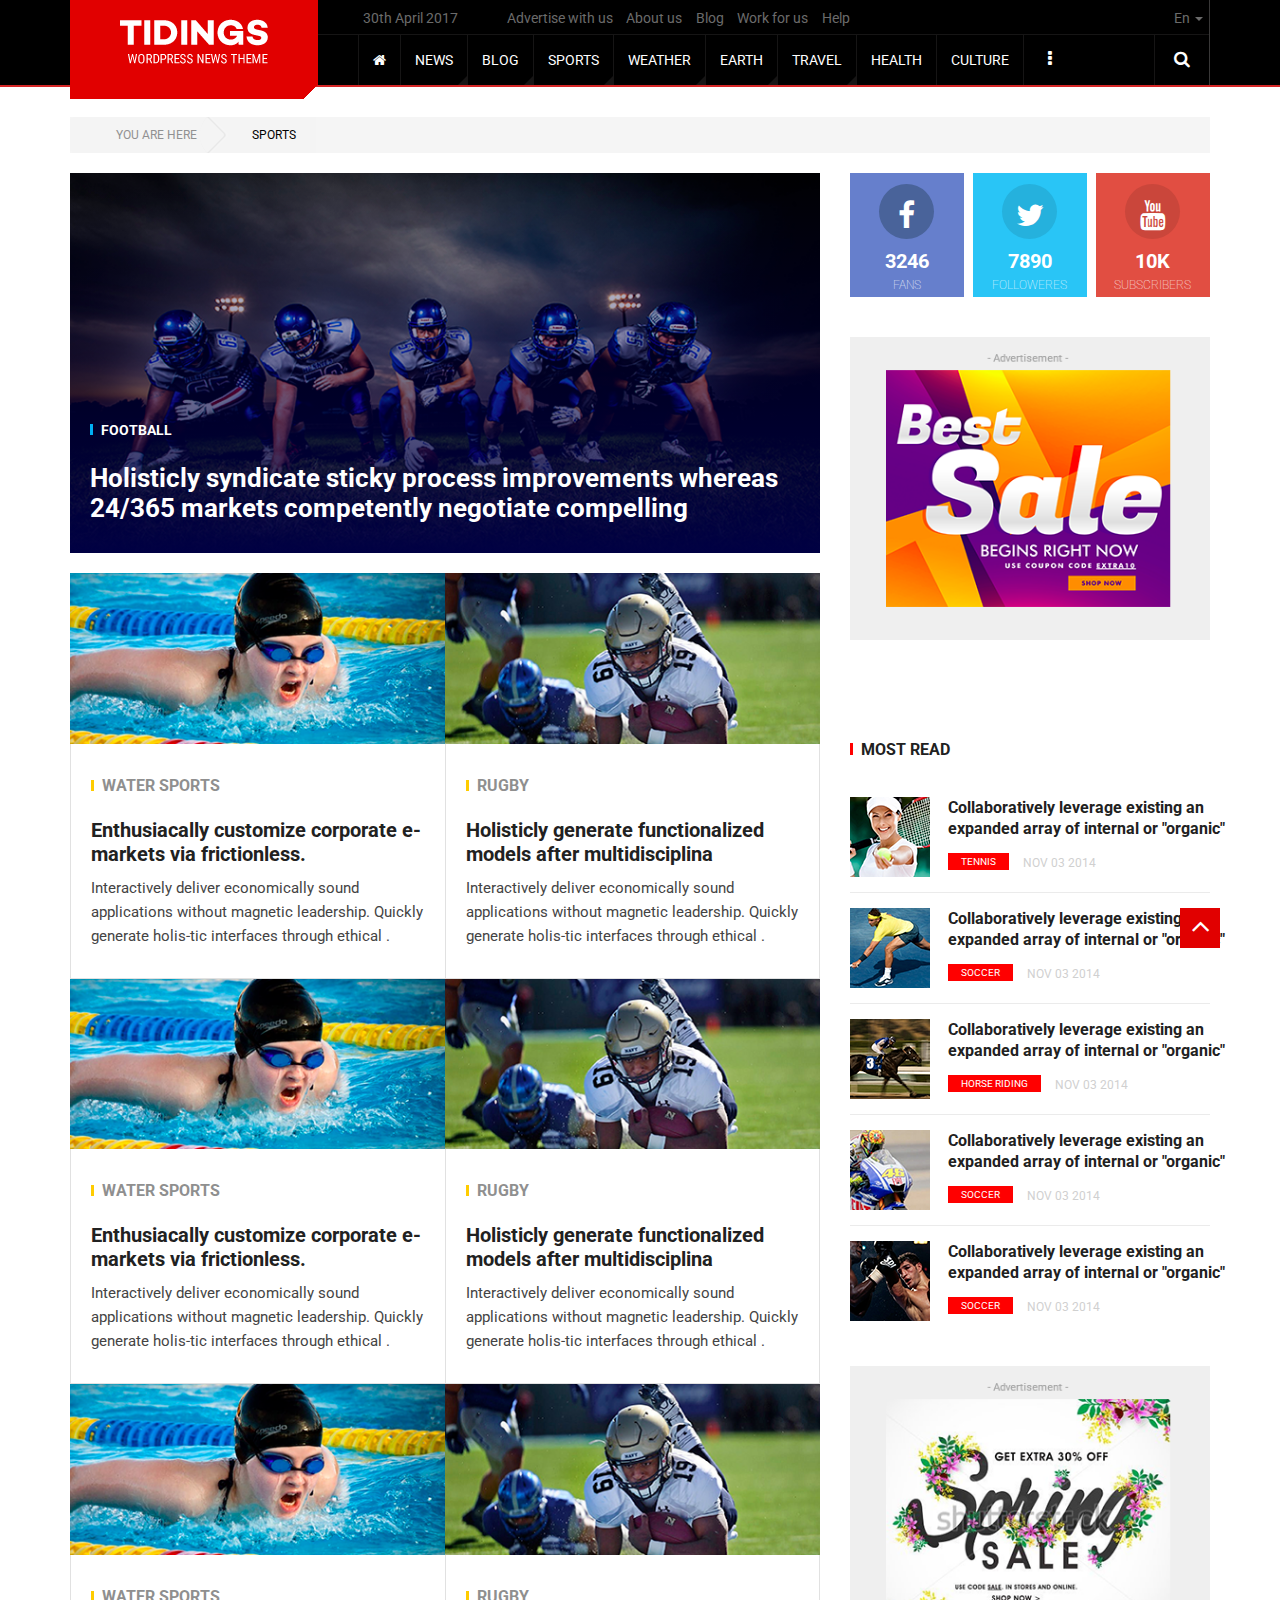
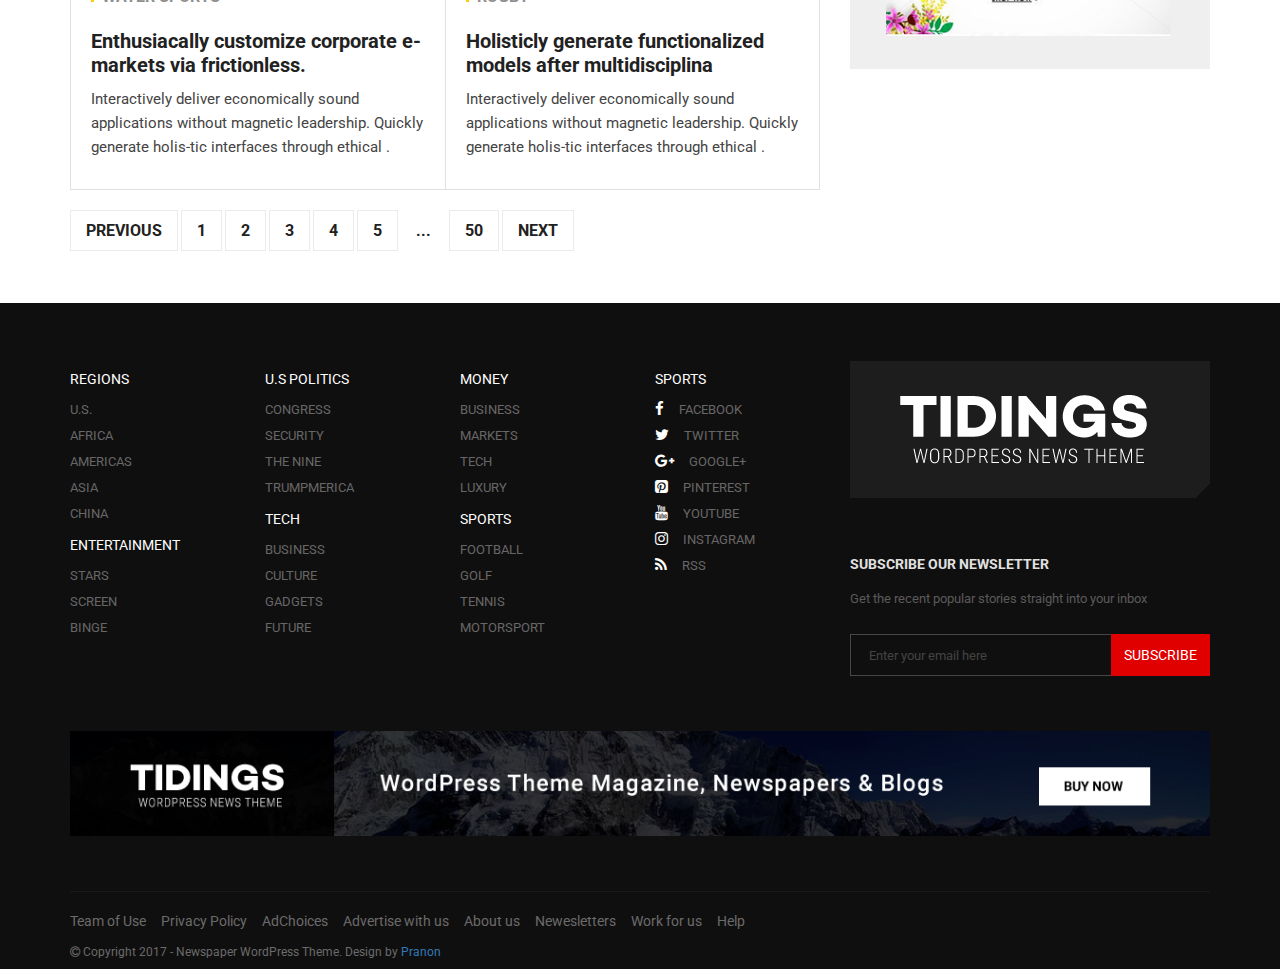
<file: Tidingnews(Blog, Category, Subcategory, Single page)/subcategory.html>
<!DOCTYPE html>
<html lang="en">

<head>
    <meta charset="utf-8">
    <meta http-equiv="X-UA-Compatible" content="IE=edge">
    <meta name="viewport" content="width=device-width, initial-scale=1">
    <!-- The above 3 meta tags *must* come first in the head; any other head content must come *after* these tags -->
    <title>Tiding News Template</title>
    <!-- Bootstrap -->
    <link href="css/bootstrap.min.css" rel="stylesheet">
    <!-- MAIN CSS link -->
    <link rel="stylesheet" type="text/css" href="css/style.css">
    <!-- font awesome css -->
    <link href="css/font-awesome.min.css" rel="stylesheet" type="text/css">
    <!-- google fonts -->
    <link href="https://fonts.googleapis.com/css?family=Roboto" rel="stylesheet">
    <link href="https://fonts.googleapis.com/css?family=Roboto:900" rel="stylesheet">
    <link href="https://fonts.googleapis.com/css?family=Roboto:700" rel="stylesheet">
    <link href="https://fonts.googleapis.com/css?family=Roboto:700i" rel="stylesheet">
    <!-- HTML5 shim and Respond.js for IE8 support of HTML5 elements and media queries -->
    <!-- WARNING: Respond.js doesn't work if you view the page via file:// -->
    <!--[if lt IE 9]>
      <script src="https://oss.maxcdn.com/html5shiv/3.7.3/html5shiv.min.js"></script>
      <script src="https://oss.maxcdn.com/respond/1.4.2/respond.min.js"></script>
    <![endif]-->
</head>

<body>
    <a href="#myAnchor" class="go-top"><i class="fa fa-angle-up"></i></a>
    <div class="main index" id="myAnchor">
        <div class="ps-main-wrap">
            <!-- header -->
            <header>
                <nav class="navbar navbar-default">
                    <div class="container">
                        <div class="navbar-border-wrap">
                            <!-- Brand and toggle get grouped for better mobile display -->
                            <div class="navbar-header">
                                <button type="button" class="navbar-toggle collapsed" data-toggle="collapse" data-target="#bs-example-navbar-collapse-1" aria-expanded="false">
                                    <span class="sr-only">Toggle navigation</span>
                                    <span class="icon-bar"></span>
                                    <span class="icon-bar"></span>
                                    <span class="icon-bar"></span>
                                </button>
                                <div class="bevel">
                                    <a href="#"><img src="img/tiding.png" class="img-responsive" alt=""></a>
                                </div>
                            </div>
                            <div class="toolbox-menu">
                                <ul class="list-inline ps-listupper-menu">
                                    <li><span><a href="#">30th April 2017</a></span></li>
                                    <li><a href="#" class="padding-upper-menu">Advertise with us</a></li>
                                    <li><a href="#">About us</a></li>
                                    <li><a href="#">Blog</a></li>
                                    <li><a href="#">Work for us</a></li>
                                    <li><a href="#">Help</a></li>
                                    <li class="dropdown pull-right">
                                        <a href="#" class="dropdown-toggle" data-toggle="dropdown" role="button" aria-haspopup="true" aria-expanded="false">En <span class="caret"></span></a>
                                        <ul class="dropdown-menu">
                                            <li><a href="#">Action</a></li>
                                            <li><a href="#">Another action</a></li>
                                            <li><a href="#">Something else here</a></li>
                                            <li role="separator" class="divider"></li>
                                            <li><a href="#">Separated link</a></li>
                                            <li role="separator" class="divider"></li>
                                            <li><a href="#">One more separated link</a></li>
                                        </ul>
                                    </li>
                                </ul>
                            </div>
                            <!-- Collect the nav links, forms, and other content for toggling -->
                            <div class="collapse navbar-collapse sitemenu" id="bs-example-navbar-collapse-1">
                                <a href="#"><i class="fa fa-home"></i><span class="sr-only">(current)</span></a>
                                <div class="dropdown">
                                    <a href="index.html" class="dropbtn">news <span class="caret right-arrow"></span></a>
                                </div>
                                <div class="dropdown">
                                    <a href="blog.html" class="dropbtn">blog <span class="caret right-arrow "></span></a>
                                    <div class="dropdown-content ">
                                        <a href="category.html ">Category</a>
                                        <a href="subcategory.html ">Subcategory</a>
                                        <a href="singlepage.html ">Single-Article-Page </a>
                                    </div>
                                </div>
                                <div class="dropdown ">
                                    <a href="# " class="dropbtn ">sports <span class="caret right-arrow "></span></a>
                                    <div class="dropdown-content ">
                                        <a href="# ">Home</a>
                                        <div role="separator " class="divider "></div>
                                        <a href="# ">Football</a>
                                        <div role="separator " class="divider "></div>
                                        <a href="# ">Cyclists</a>
                                        <div role="separator " class="divider "></div>
                                        <a href="# ">Water Sports</a>
                                        <div role="separator " class="divider "></div>
                                        <a href="# ">Rugby</a>
                                    </div>
                                </div>
                                <div class="dropdown ">
                                    <a href="# " class="dropbtn " data-toggle="dropdown " role="button " aria-haspopup="true " aria-expanded="false ">weather <span class="caret right-arrow "></span></a>
                                    <div class="dropdown-content ">
                                        <a href="# ">Action</a>
                                        <a href="# ">Another action</a>
                                        <a href="# ">Something else here</a>
                                        <a href="# ">Separated link</a>
                                        <a href="# ">One more separated link</a>
                                    </div>
                                </div>
                                <div class="dropdown ">
                                    <a href="# " class="dropbtn " data-toggle="dropdown " role="button " aria-haspopup="true " aria-expanded="false ">earth <span class="caret right-arrow "></span></a>
                                    <div class="dropdown-content ">
                                        <a href="# ">Home</a>
                                        <div role="separator " class="divider "></div>
                                        <a href="# ">Attenborough's Story of Life</a>
                                        <div role="separator " class="divider "></div>
                                        <a href="# ">Big Questions</a>
                                        <div role="separator " class="divider "></div>
                                        <a href="# ">Discoveries</a>
                                        <div role="separator " class="divider "></div>
                                        <a href="# ">Video</a>
                                        <div role="separator " class="divider "></div>
                                        <a href="# ">Earth by email</a>
                                        <div role="separator " class="divider "></div>
                                        <a href="# ">About Us</a>
                                    </div>
                                </div>
                                <div class="dropdown ">
                                    <a href="# " class="dropbtn " data-toggle="dropdown " role="button " aria-haspopup="true " aria-expanded="false ">travel <span class="caret right-arrow "></span></a>
                                    <div class="dropdown-content ">
                                        <a href="# ">Action</a>
                                        <a href="# ">Another action</a>
                                        <a href="# ">Something else here</a>
                                    </div>
                                </div>
                                <a href="# ">health</a>
                                <a href="# ">culture</a>
                                <div class="ellips-style "><a href="# "><i class="fa fa-ellipsis-v "></i></a></div>
                                <div class="nav navbar-nav navbar-right">
                                    <div class="search-style"><a href="#"><i class="fa fa-search"></i></a></div>
                                </div>
                            </div>
                            <!-- /.navbar-collapse -->
                        </div>
                    </div>
                    <!-- /.container-fluid -->
                </nav>
            </header>
            <!-- header -->
            <!-- -------------------------- editors picks ------------------- -->
            <div class="ps-editors-picks">
                <div class="container">
                    <div class="row">
                        <div class="col-sm-12 col-md-12">
                            <div class="subcategory-breadcrumb breadcrumb">
                                <a href="#" class="active">You are here</a>
                                <a href="#">Sports</a>
                            </div>
                        </div>
                    </div>
                    <div class="row">
                        <div class="col-sm-8 col-md-8">
                            <div class="row">
                                <div class="col-sm-12 col-md-12">
                                    <div class="ps-news-channel-6 earth">
                                        <div class="ps-news-channel-wrap">
                                            <a href="#"><img src="img/sports.png" class="img-responsive" alt="image"></a>
                                            <div class="ps-tidingnews-heading">
                                                <h4 class="earth-tag"><a href="#">football</a></h4>
                                                <h3><a href="#">Holisticly syndicate sticky process improvements whereas 24/365 markets competently negotiate compelling</a></h3>
                                            </div>
                                        </div>
                                    </div>
                                </div>
                            </div>
                            <div class="subcategory">
                                <div class="row margin">
                                    <div class="col-sm-6 col-md-6 no-padding">
                                        <div class="ps-news-wrap">
                                            <a href="#"><img src="img/editpic3.png" class="img-responsive" alt=""></a>
                                            <div class="category-news-caption">
                                                <h4 class="editors-tag"><a href="#">water sports</a></h4>
                                                <h3><a href="#">Enthusiacally customize corporate e-markets via frictionless.</a></h3>
                                                <p>Interactively deliver economically sound applications without magnetic leadership. Quickly generate holis-tic interfaces through ethical .</p>
                                            </div>
                                        </div>
                                    </div>
                                    <!-- col-md-6 -->
                                    <div class="col-sm-6 col-md-6 no-padding">
                                        <div class="ps-news-wrap">
                                            <a href="#"><img src="img/editpic2.png" class="img-responsive" alt=""></a>
                                            <div class="category-news-caption news-border-wrap">
                                                <h4 class="editors-tag"><a href="#">rugby</a></h4>
                                                <h3><a href="#">Holisticly generate functionalized models after multidisciplina</a></h3>
                                                <p>Interactively deliver economically sound applications without magnetic leadership. Quickly generate holis-tic interfaces through ethical .</p>
                                            </div>
                                        </div>
                                    </div>
                                    <!-- col-md-6 -->
                                </div>
                                <!-- row -->
                                <div class="row margin">
                                    <div class="col-sm-6 col-md-6 no-padding">
                                        <div class="ps-news-wrap">
                                            <a href="#"><img src="img/editpic3.png" class="img-responsive" alt=""></a>
                                            <div class="category-news-caption">
                                                <h4 class="editors-tag"><a href="#">water sports</a></h4>
                                                <h3><a href="#">Enthusiacally customize corporate e-markets via frictionless.</a></h3>
                                                <p>Interactively deliver economically sound applications without magnetic leadership. Quickly generate holis-tic interfaces through ethical .</p>
                                            </div>
                                        </div>
                                    </div>
                                    <!-- col-md-6 -->
                                    <div class="col-sm-6 col-md-6 no-padding">
                                        <div class="ps-news-wrap">
                                            <a href="#"><img src="img/editpic2.png" class="img-responsive" alt=""></a>
                                            <div class="category-news-caption news-border-wrap">
                                                <h4 class="editors-tag"><a href="#">rugby</a></h4>
                                                <h3><a href="#">Holisticly generate functionalized models after multidisciplina</a></h3>
                                                <p>Interactively deliver economically sound applications without magnetic leadership. Quickly generate holis-tic interfaces through ethical .</p>
                                            </div>
                                        </div>
                                    </div>
                                    <!-- col-md-6 -->
                                </div>
                                <!-- row -->
                                <div class="row margin">
                                    <div class="col-sm-6 col-md-6 no-padding">
                                        <div class="ps-news-wrap">
                                            <a href="#"><img src="img/editpic3.png" class="img-responsive" alt=""></a>
                                            <div class="category-news-caption">
                                                <h4 class="editors-tag"><a href="#">water sports</a></h4>
                                                <h3><a href="#">Enthusiacally customize corporate e-markets via frictionless.</a></h3>
                                                <p>Interactively deliver economically sound applications without magnetic leadership. Quickly generate holis-tic interfaces through ethical .</p>
                                            </div>
                                        </div>
                                    </div>
                                    <!-- col-md-6 -->
                                    <div class="col-sm-6 col-md-6 no-padding">
                                        <div class="ps-news-wrap">
                                            <a href="#"><img src="img/editpic2.png" class="img-responsive" alt=""></a>
                                            <div class="category-news-caption news-border-wrap">
                                                <h4 class="editors-tag"><a href="#">rugby</a></h4>
                                                <h3><a href="#">Holisticly generate functionalized models after multidisciplina</a></h3>
                                                <p>Interactively deliver economically sound applications without magnetic leadership. Quickly generate holis-tic interfaces through ethical .</p>
                                            </div>
                                        </div>
                                    </div>
                                    <!-- col-md-6 -->
                                </div>
                                <!-- row -->
                            </div>
                            <nav aria-label="...">
                                <ul class="pagination">
                                    <li><a href="#" aria-label="Previous"><span>PREVIOUS</span></a></li>
                                    <li><a href="#">1</a></li>
                                    <li><a href="#">2</a></li>
                                    <li><a href="#">3</a></li>
                                    <li><a href="#">4</a></li>
                                    <li><a href="#">5</a></li>
                                    <li class="border-none-page"><a href="#">...</a></li>
                                    <li><a href="#">50</a></li>
                                    <li class="margin-top-page">
                                        <a href="#" aria-label="Next">
                                            <span>NEXT</span>
                                        </a>
                                    </li>
                                </ul>
                            </nav>
                        </div>
                        <!-- col-md-8 -->
                        <div class="col-sm-4 col-md-4">
                            <div class="row">
                                <div class="col-sm-4 col-md-4 fb-pading-bg">
                                    <div class="facebook-bg">
                                        <div class="link-counter facebook-link">
                                            <i class="fa fa-facebook  fa-3x"></i>
                                            <h4><a href="#">3246</a></h4>
                                            <h5><a href="#">FANS</a></h5>
                                        </div>
                                    </div>
                                </div>
                                <div class="col-sm-4 col-md-4 twt-pading-bg">
                                    <div class="twitter-bg">
                                        <div class="link-counter twitter-link">
                                            <i class="fa fa-twitter  fa-3x"></i>
                                            <h4><a href="#">7890</a></h4>
                                            <h5><a href="#">FOLLOWERES</a></h5>
                                        </div>
                                    </div>
                                </div>
                                <div class="col-sm-4 col-md-4 yt-pading-bg">
                                    <div class="youtube-bg">
                                        <div class="link-counter youtube-link">
                                            <i class="fa fa-youtube fa-3x"></i>
                                            <h4><a href="#">10K</a></h4>
                                            <h5><a href="#">SUBSCRIBERS</a></h5>
                                        </div>
                                    </div>
                                </div>
                            </div>
                            <div class="row">
                                <div class="col-sm-12 col-md-12">
                                    <div class="sidebar-image">
                                        <a href="#"><img src="img/bestsalead.png" class="img-responsive" alt="image"></a>
                                    </div>
                                </div>
                                <!-- col-md-12 -->
                            </div>
                            <!-- row -->
                            <div class="most-read-news">
                                <h4 class="top-read"><a href="#">MOST READ</a></h4>
                            </div>
                            <div class="row news-wrap-top">
                                <div class="col-sm-3 col-md-3">
                                    <a href="#"><img src="img/side-image1.png" alt="Chania"></a>
                                </div>
                                <div class="col-sm-9 col-md-9 padding-sidebar">
                                    <p class="collaboratively"><a href="#">Collaboratively leverage existing an expanded array of internal or "organic"</a></p>
                                    <div class="button-date">
                                        <a href="#" class="sports-button">TENNIS</a>
                                        <p class="date"><a href="#">NOV 03 2014</a></p>
                                    </div>
                                </div>
                            </div>
                            <div class="divider-hr"></div>
                            <div class="row">
                                <div class="col-sm-3 col-md-3">
                                    <a href="#"><img src="img/side-image2.png" alt=""></a>
                                </div>
                                <div class="col-sm-9 col-md-9 padding-sidebar">
                                    <p class="collaboratively"><a href="#">Collaboratively leverage existing an expanded array of internal or "organic"</a></p>
                                    <div class="button-date">
                                        <a href="#" class="sports-button">SOCCER</a>
                                        <p class="date"><a href="#">NOV 03 2014</a></p>
                                    </div>
                                </div>
                            </div>
                            <div class="divider-hr"></div>
                            <div class="row">
                                <div class="col-sm-3 col-md-3">
                                    <a href="#"><img src="img/side-image3.png" alt="Chania"></a>
                                </div>
                                <div class="col-sm-9 col-md-9 padding-sidebar">
                                    <p class="collaboratively"><a href="#">Collaboratively leverage existing an expanded array of internal or "organic"</a> </p>
                                    <div class="button-date">
                                        <a href="#" class="sports-button">HORSE RIDING</a>
                                        <p class="date"><a href="#">NOV 03 2014</a></p>
                                    </div>
                                </div>
                            </div>
                            <div class="divider-hr"></div>
                            <div class="row">
                                <div class="col-sm-3 col-md-3">
                                    <a href="#"><img src="img/side-image4.png" alt="Chania"></a>
                                </div>
                                <div class="col-sm-9 col-md-9 padding-sidebar">
                                    <p class="collaboratively"><a href="#">Collaboratively leverage existing an expanded array of internal or "organic"</a></p>
                                    <div class="button-date">
                                        <a href="#" class="sports-button">SOCCER</a>
                                        <p class="date"><a href="#">NOV 03 2014</a></p>
                                    </div>
                                </div>
                            </div>
                            <div class="divider-hr"></div>
                            <div class="row">
                                <div class="col-sm-3 col-md-3">
                                    <a href="#"><img src="img/side-image5.png" alt="Chania"></a>
                                </div>
                                <div class="col-sm-9 col-md-9 padding-sidebar">
                                    <p class="collaboratively"><a href="#">Collaboratively leverage existing an expanded array of internal or "organic"</a></p>
                                    <div class="button-date">
                                        <a href="#" class="sports-button">SOCCER</a>
                                        <p class="date"><a href="#">NOV 03 2014</a></p>
                                    </div>
                                </div>
                            </div>
                            <div class="row">
                                <div class="col-sm-12 col-md-12">
                                    <div class="ad-image">
                                        <a href="#"><img src="img/springad.png" class="img-responsive" alt="image"></a>
                                    </div>
                                </div>
                            </div>
                        </div>
                        <!-- col-md-4 -->
                    </div>
                    <!-- row -->
                </div>
                <!-- container -->
            </div>
            <!-- ps-editors-picks -->
            <div class="ps-footer-bg">
                <div class="ps-footer-wrap">
                    <div class="container">
                        <div class="row">
                            <div class="col-sm-8 col-md-8">
                                <div class="row">
                                    <div class="col-sm-3 col-md-3">
                                        <h5 class="ps-footer-link"><a href="" >REGIONS</a></h5>
                                        <ul class="ps-footer-upper">
                                            <li><a href="">U.S.</a></li>
                                            <li><a href="">AFRICA</a></li>
                                            <li><a href="">AMERICAS</a></li>
                                            <li><a href="">ASIA</a></li>
                                            <li><a href="">CHINA</a></li>
                                        </ul>
                                        <h5 class="ps-footer-link"><a href="" >ENTERTAINMENT</a></h5>
                                        <ul class="ps-footer-upper">
                                            <li><a href="">STARS</a></li>
                                            <li><a href="">SCREEN</a></li>
                                            <li><a href="">BINGE</a></li>
                                        </ul>
                                    </div>
                                    <div class="col-sm-3 col-md-3">
                                        <h5 class="ps-footer-link"><a href="" >U.S POLITICS</a></h5>
                                        <ul class="ps-footer-upper">
                                            <li><a href="">CONGRESS</a></li>
                                            <li><a href="">SECURITY</a></li>
                                            <li><a href="">THE NINE</a></li>
                                            <li><a href="">TRUMPMERICA</a></li>
                                        </ul>
                                        <h5 class="ps-footer-link"><a href="" >TECH</a></h5>
                                        <ul class="ps-footer-upper">
                                            <li><a href="">BUSINESS</a></li>
                                            <li><a href="">CULTURE</a></li>
                                            <li><a href="">GADGETS</a></li>
                                            <li><a href="">FUTURE</a></li>
                                        </ul>
                                    </div>
                                    <div class="col-sm-3 col-md-3">
                                        <h5 class="ps-footer-link"><a href="" >MONEY</a></h5>
                                        <ul class="ps-footer-upper">
                                            <li><a href="">BUSINESS</a></li>
                                            <li><a href="">MARKETS</a></li>
                                            <li><a href="">TECH</a></li>
                                            <li><a href="">LUXURY</a></li>
                                        </ul>
                                        <h5 class="ps-footer-link"><a href="" >SPORTS</a></h5>
                                        <ul class="ps-footer-upper">
                                            <li><a href="">FOOTBALL</a></li>
                                            <li><a href="">GOLF</a></li>
                                            <li><a href="">TENNIS</a></li>
                                            <li><a href="">MOTORSPORT</a></li>
                                        </ul>
                                    </div>
                                    <div class="col-sm-3 col-md-3">
                                        <h5 class="ps-footer-link"><a href="" >SPORTS</a></h5>
                                        <ul class="ps-footer">
                                            <li><a class="ps-social-link" href="#"><i class="fa fa-facebook"></i>FACEBOOK</a></li>
                                            <li><a class="ps-social-link" href="#"><i class="fa fa-twitter"></i>TWITTER</a></li>
                                            <li><a class="ps-social-link" href="#"><i class="fa fa-google-plus"></i>GOOGLE+</a></li>
                                            <li><a class="ps-social-link" href="#"><i class="fa fa-pinterest-square"></i>PINTEREST</a></li>
                                            <li><a class="ps-social-link" href="#"><i class="fa fa-youtube"></i>YOUTUBE</a></li>
                                            <li><a class="ps-social-link" href="#"><i class="fa fa-instagram"></i>INSTAGRAM</a></li>
                                            <li><a class="ps-social-link" href="#"><i class="fa fa-rss"></i>RSS</a></li>
                                        </ul>
                                    </div>
                                </div>
                            </div>
                            <div class="col-sm-4 col-md-4">
                                <div class="ps-footerlogo-wrap">
                                    <div class="bevel-footer">
                                        <a href="#"><img src="img/footlogo.png" class="img-responsive" alt=""></a>
                                    </div>
                                    <h4>SUBSCRIBE OUR NEWSLETTER</h4>
                                    <h5>Get the recent popular stories straight into your inbox</h5>
                                    <div class="input-group">
                                        <input type="text" class="form-control controller-form" placeholder="Enter your email here">
                                        <span class="input-group-btn">
                                            <button class="btn btn-default btn-subscribe" type="button">SUBSCRIBE</button>
                                        </span>
                                    </div>
                                </div>
                            </div>
                        </div>
                        <div class="row">
                            <div class="col-sm-12 col-md-12">
                                <a href=""><img class="ps-footer-ad" src="img/footerad.png" alt=""></a>
                            </div>
                        </div>
                        <hr class="ps-footer-linedesign">
                        <div class="row">
                            <div class="col-sm-11 col-md-11">
                                <ul class=" ps-footer-lowerpart">
                                    <li><a href="">Team of Use</a></li>
                                    <li><a href="">Privacy Policy</a></li>
                                    <li><a href="">AdChoices</a></li>
                                    <li><a href="">Advertise with us</a></li>
                                    <li><a href="">About us</a></li>
                                    <li><a href="">Newesletters</a></li>
                                    <li><a href="">Work for us</a></li>
                                    <li><a href="">Help</a></li>
                                </ul>
                            </div>
                            <div class="col-sm-1 col-md-1 ps-footer-scroll-top">
                            </div>
                        </div>
                        <div class="ps-copyright">
                            <p><i class="fa fa-copyright"></i> Copyright 2017 - Newspaper WordPress Theme. Design by <a href="#">Pranon</a></p>
                        </div>
                    </div>
                </div>
            </div>
        </div>
        <!-- main wrap -->
    </div>
    <!-- main index -->
    <!-- jQuery (necessary for Bootstrap's JavaScript plugins) -->
    <script src="https://ajax.googleapis.com/ajax/libs/jquery/1.12.4/jquery.min.js"></script>
    <!-- Include all compiled plugins (below), or include individual files as needed -->
    <script src="js/bootstrap.min.js"></script>
    <script src="js/script.js"></script>
</body>

</html>
</file>
<file: Tidingnews(Blog, Category, Subcategory, Single page)/css/style.css>
/* http://meyerweb.com/eric/tools/css/reset/
   v2.0 | 20110126
   License: none (public domain)
*/

html,
body,
div,
span,
applet,
object,
iframe,
h1,
h2,
h3,
h4,
h5,
h6,
p,
blockquote,
pre,
a,
abbr,
acronym,
address,
big,
cite,
code,
del,
dfn,
em,
img,
ins,
kbd,
q,
s,
samp,
small,
strike,
strong,
sub,
sup,
tt,
var,
b,
u,
i,
center,
dl,
dt,
dd,
ol,
ul,
li,
fieldset,
form,
label,
legend,
table,
caption,
tbody,
tfoot,
thead,
tr,
th,
td,
article,
aside,
canvas,
details,
embed,
figure,
figcaption,
footer,
header,
hgroup,
menu,
nav,
output,
ruby,
section,
summary,
time,
mark,
audio,
video {
    /* margin: 0;*/
    padding: 0;
    border: 0;
    font-size: 100%;
    font: inherit;
}


/* HTML5 display-role reset for older browsers */

article,
aside,
details,
figcaption,
figure,
footer,
header,
hgroup,
menu,
nav,
section {
    display: block;
}

ol,
ul {
    list-style: none;
}

blockquote,
q {
    quotes: none;
}

blockquote:before,
blockquote:after,
q:before,
q:after {
    content: '';
    content: none;
}

table {
    border-collapse: collapse;
    border-spacing: 0;
}

body {
    margin: 0;
    padding: 0;
}


/* header */

.dropdown-subcontent {
    position: relative;
}

.dropdown-subcontent .dropdown-submenu {
    top: 0;
    right: 100%;
    display: none;
    margin-top: -1px;
}

.dropdown-submenu {
    position: absolute;
}

.dropdown-submenu a {
    float: none;
    color: #fff;
    font-size: 14px;
    padding: 10px 20px;
    display: block;
    text-align: left;
    white-space: nowrap;
    text-transform: initial;
    text-decoration: none;
}

.dropdown-submenu a:hover {
    background-color: #d52626;
}

.dropdown-subcontent:hover .dropdown-submenu {
    display: inline-block;
    background: #000;
}

.bevel {
    color: #fff;
    margin: -16px auto;
    padding: 35px 50px;
    background: linear-gradient(315deg, transparent 10px, #e10000 0) bottom right;
}

.sitemenu a {
    float: left;
    font-size: 14px;
    color: white;
    text-align: left;
    padding: 11px 14px;
    text-decoration: none;
    display: block;
    position: relative;
    text-transform: uppercase;
    border-left: 1px solid #161515;
    font-family: 'Roboto', sans-serif;
}

.dropdown {
    float: left;
    z-index: 4;
}

.dropdown .dropbtn {
    font-size: 14px;
    outline: none;
    color: white;
    padding: 11px 14px;
    background-color: inherit;
    font-family: 'Roboto', sans-serif;
}

.sitemenu a:hover,
.dropdown:hover .dropbtn {
    background-color: #d52626;
}

.dropdown-content {
    display: none;
    position: absolute;
    margin-top: 50px;
    background-color: #000;
    min-width: 160px;
    box-shadow: 0px 8px 16px 0px rgba(0, 0, 0, 0.2);
    z-index: 1;
}

.dropdown-content a {
    float: none;
    color: #fff;
    font-size: 14px;
    padding: 10px 20px;
    display: block;
    text-align: left;
    white-space: nowrap;
    text-transform: initial;
    text-decoration: none;
}

.dropdown-content a:hover {
    background-color: #d52626;
}

.dropdown:hover .dropdown-content {
    display: block;
}

.navbar {
    line-height: 2;
    border-radius: 0px;
    border-top: transparent;
    border-left: transparent;
    border-right: transparent;
    border-bottom: 2px solid #d52626;
}

.navbar-header {
    margin-right: 40px;
}

.navbar-default {
    background-color: #000;
}

.navbar-default .navbar-collapse,
.navbar-default .navbar-form {
    border-top: 1px solid #161515;
}

.navbar-border-wrap {
    border-right: 1px solid #393838;
}

.toolbox-menu {
    padding-top: 3px;
}

.padding-upper-menu {
    padding-left: 35px;
}

.ps-listupper-menu {
    margin: 0;
    padding: 1px;
    font-size: 14px;
}

.ps-listupper-menu>li {
    display: inline-block;
}

.ps-listupper-menu>li>span>a {
    color: #6b6b6b;
    font-size: 14px;
    font-family: 'Roboto', sans-serif;
}

.ps-listupper-menu>li>span>a:hover {
    color: #d52626;
    text-decoration: none;
}

.ps-listupper-menu>li>a {
    color: #6b6b6b;
    font-size: 14px;
    font-family: 'Roboto', sans-serif;
}

.ps-listupper-menu>li>a:hover {
    color: #d52626;
    text-decoration: none;
}

.ellips-style {
    border-right: 1px solid #161515;
}

.ellips-style a i {
    font-size: 18px;
    margin-left: 10px;
    padding-right: 15px;
}

.search-style a i {
    font-size: 17px;
    margin-left: 5px;
    padding-right: 5px;
}

.hr-divider {
    margin-top: 33px;
    border-bottom: 1px solid #555;
}

.right-arrow {
    content: '';
    right: 0;
    bottom: 0;
    display: block;
    position: absolute;
    border-top: 0 solid transparent;
    border-right: 0 solid transparent;
    border-bottom: 9px solid #161515;
    border-left: 9px solid transparent;
}


/* ------------------------------------ news-channel ------------------------------------- */

.margin {
    margin-left: 0;
    margin-right: 0;
}

.no-padding {
    min-height: 1px;
    padding-left: 0px;
    padding-right: 0px;
    position: relative;
}

.ps-news-channel {
    margin-top: 30px;
}

.ps-news-channel-3 h4 a {
    color: #fff;
    font-size: 14px;
    font-weight: bold;
    line-height: 1.714;
    font-family: 'Roboto';
    text-transform: uppercase;
}

.ps-news-channel-3 h4:before {
    content: "";
    width: 3px;
    height: 11px;
    color: #e10000;
    margin-right: 8px;
    display: inline-block;
}

.ps-news-channel-3 h3 a {
    color: #fff;
    font-size: 20px;
    line-height: 1.2;
    margin-bottom: 0;
    font-weight: bold;
    font-family: 'Roboto';
}

.ps-news-channel-3 a:hover {
    color: #e10000;
    text-decoration: none;
}

.ps-news-channel-3 h3:hover a {
    color: #e10000;
}

.earth {
    position: relative;
}

.earth:after {
    content: '';
    top: 0;
    left: 0;
    opacity: 1;
    width: 100%;
    height: 100%;
    position: absolute;
    background: -moz-linear-gradient( 90deg, rgb(0, 0, 67) 0%, rgba(0, 0, 0, 0) 100%);
    background: -webkit-linear-gradient( 90deg, rgb(0, 0, 67) 0%, rgba(0, 0, 0, 0) 100%);
    background: -ms-linear-gradient( 90deg, rgb(0, 0, 67) 0%, rgba(0, 0, 0, 0) 100%);
}

.ps-tidingnews-heading {
    left: 0;
    right: 0;
    bottom: 0;
    z-index: 3;
    color: #fff;
    padding: 20px;
    position: absolute;
}

.earth-tag:before {
    background: #00aff4;
}

.ps-news-channel-6 h4:before {
    content: "";
    width: 3px;
    height: 11px;
    margin-right: 8px;
    display: inline-block;
}

.ps-news-channel-6 h4 a {
    color: #fff;
    font-size: 14px;
    font-weight: bold;
    line-height: 1.714;
    font-family: 'Roboto';
    text-transform: uppercase;
}

.ps-news-channel-6 h4:hover a {
    color: #e10000;
}

.ps-news-channel-6 h3 a {
    color: #fff;
    font-size: 26px;
    font-weight: bold;
    line-height: 1.154;
    font-family: 'Roboto';
}

.ps-news-channel-6 a:hover {
    color: #e10000;
    text-decoration: none;
}

.ps-news-channel-6 h3:hover a {
    color: #e10000;
}

.future {
    position: relative;
}

.future:after {
    content: '';
    top: 0;
    left: 0;
    opacity: 1;
    z-index: 1;
    width: 100%;
    height: 100%;
    position: absolute;
    /* Permalink - use to edit and share this gradient: http://colorzilla.com/gradient-editor/#0c172a+0,62021b+70&0+0,1+70 */
    background: #62021b;
    background: -moz-linear-gradient(top, rgba(12, 23, 42, 0) 0%, rgba(98, 2, 27, 1) 70%);
    /* FF3.6-15 */
    background: -webkit-linear-gradient(top, rgba(12, 23, 42, 0) 0%, rgba(98, 2, 27, 1) 70%);
    /* Chrome10-25,Safari5.1-6 */
    background: linear-gradient(to bottom, rgba(12, 23, 42, 0) 0%, rgba(98, 2, 27, 1) 70%);
    /* IE6-9 */
}

.future-tag:before {
    background: #f4003f;
}

.travel {
    position: relative;
}

.travel:after {
    content: '';
    top: 0;
    left: 0;
    opacity: 1;
    width: 100%;
    height: 100%;
    position: absolute;
    background: -webkit-linear-gradient(left, rgb(98, 76, 0) 0%, rgba(0, 0, 0, 0) 100%);
    background: -o-linear-gradient(left, rgb(98, 76, 0) 0%, rgba(0, 0, 0, 0) 100%);
    background: linear-gradient(to top, rgb(98, 76, 0) 0%, rgba(0, 0, 0, 0) 100%);
}

.travel-tag:before {
    background: #f4be00;
}

.world {
    position: relative;
}

.world:after {
    content: '';
    top: 0;
    left: 0;
    opacity: 1;
    width: 100%;
    height: 100%;
    position: absolute;
    background: -moz-linear-gradient( 90deg, rgb(0, 74, 3) 0%, rgba(0, 0, 0, 0) 100%);
    background: -webkit-linear-gradient( 90deg, rgb(0, 74, 3) 0%, rgba(0, 0, 0, 0) 100%);
    background: -ms-linear-gradient( 90deg, rgb(0, 74, 3) 0%, rgba(0, 0, 0, 0) 100%);
}

.world-tag:before {
    background: #29ea32;
}

.sports {
    position: relative;
}

.sports:after {
    content: '';
    top: 0;
    left: 0;
    opacity: 1;
    width: 100%;
    height: 100%;
    position: absolute;
    background: -moz-linear-gradient( 90deg, rgb(79, 0, 63) 0%, rgba(0, 0, 0, 0) 100%);
    background: -webkit-linear-gradient( 90deg, rgb(79, 0, 63) 0%, rgba(0, 0, 0, 0) 100%);
    background: -ms-linear-gradient( 90deg, rgb(79, 0, 63) 0%, rgba(0, 0, 0, 0) 100%);
}

.sports-tag:before {
    background: #f400c3;
}

.health {
    position: relative;
}

.health:after {
    content: '';
    top: 0;
    left: 0;
    opacity: 1;
    width: 100%;
    height: 100%;
    position: absolute;
    background: -moz-linear-gradient( 90deg, rgb(124, 53, 5) 0%, rgba(0, 0, 0, 0) 100%);
    background: -webkit-linear-gradient( 90deg, rgb(124, 53, 5) 0%, rgba(0, 0, 0, 0) 100%);
    background: -ms-linear-gradient( 90deg, rgb(124, 53, 5) 0%, rgba(0, 0, 0, 0) 100%);
}

.health-tag:before {
    background: #f46200;
}


/* --------------------------------------- travel-stories ------------------------------- */

.ps-travel-stories {
    margin-top: 30px;
}


/* ---------------------------------news part -----------------------------------------*/

.news-padding-top {
    margin-top: 60px;
}

.news h4:before {
    content: "";
    width: 10px;
    height: 17px;
    margin-right: 10px;
    display: inline-block;
}

.news h4 {
    margin-bottom: 25px;
}

.news h4 a {
    color: #212121;
    font-size: 24px;
    font-weight: bold;
    font-family: "Roboto";
    text-transform: uppercase;
}

.news h4 a:hover {
    text-decoration: none;
}

.news-tag:before {
    background: #ff004b;
}

.news-border-wrap:last-child {
    border-right: 1px solid #e1e1e1;
}

.news-caption {
    padding: 20px;
    border-left: 1px solid #e1e1e1;
    border-bottom: 1px solid #e1e1e1;
}

.news-caption h4 a {
    color: #8f8f8f;
    font-size: 16px;
    line-height: 1.5;
    font-weight: bold;
    font-family: "Roboto";
    text-transform: uppercase;
}

.news-caption h4:before {
    width: 3px;
    content: "";
    height: 11px;
    margin-right: 8px;
    display: inline-block;
}

.news-caption h3 a {
    color: #212121;
    font-size: 20px;
    font-weight: bold;
    line-height: 1.2;
    font-family: "Roboto";
}

.news-caption h3 a:hover {
    color: #e10000;
    text-decoration: none;
}

.news-caption p {
    color: #444444;
    font-size: 15px;
    line-height: 1.6;
    font-family: "Roboto";
}

.news-caption a:hover {
    text-decoration: none;
}

.news-country-tag:before {
    background: #ff004b;
}


/* ----------------------------------------  asia-news part ----------------------------- */

.asia-news-padding-top {
    margin-top: 30px;
}

.asia-news-tag:before {
    background: #1a338f;
}

.dubai {
    position: relative;
    transition: all 0.6s;
}

.dubai:after {
    content: '';
    top: 0;
    left: 0;
    opacity: 1;
    width: 100%;
    height: 100%;
    position: absolute;
    background: -moz-linear-gradient( 90deg, rgb(3, 8, 27) 0%, rgba(192, 90, 234, 0) 100%);
    background: -webkit-linear-gradient( 90deg, rgb(3, 8, 27) 0%, rgba(192, 90, 234, 0) 100%);
    background: -ms-linear-gradient( 90deg, rgb(3, 8, 27) 0%, rgba(192, 90, 234, 0) 100%);
}

.dubai-tag:before {
    background: #1a338f;
}

.ps-country-news {
    left: 0;
    right: 0;
    bottom: 0;
    z-index: 1;
    color: #fff;
    padding: 20px;
    position: absolute;
}

.ps-country-news h4:before {
    content: "";
    width: 3px;
    height: 11px;
    margin-right: 8px;
    display: inline-block;
}

.ps-country-news h4 a {
    color: #fff;
    font-size: 16px;
    line-height: 1.5;
    font-weight: bold;
    font-family: "Roboto";
    text-transform: uppercase;
}

.ps-country-news h4 a:hover {
    color: #e10000;
    text-decoration: none;
}

.ps-country-news h3 a {
    color: #fff;
    font-size: 26px;
    font-weight: bold;
    line-height: 0.923;
    font-family: 'Roboto';
}

.ps-country-news h3 a:hover {
    color: #e10000;
    text-decoration: none;
}

.ps-country-news p {
    color: #fff;
    font-size: 15px;
    line-height: 1.6;
    font-family: 'Roboto';
}

.asia-country-tag:before {
    background: #1a338f;
}


/* ------------------------------------------------ sports part ------------------------------------ */

.sports-news-padding-top {
    margin-top: 30px;
}

.sports-news-tag:before {
    background: #ff00ff;
}


/* ---------------------------------- editors picks ---------------------- */

.ps-editors-picks {
    margin-top: 30px;
}

.editors-tag:before {
    background: #ffcc00;
}

.background-clr {
    background: #0a0a0a;
    padding-bottom: 15px;
}

.topnews-heading {
    padding-top: 25px;
    padding-left: 25px;
    padding-bottom: 40px;
}

.topnews-heading h4:before {
    content: " ";
    width: 4px;
    height: 13px;
    margin-right: 10px;
    display: inline-block;
}

.topnews-heading h4 a {
    font-size: 18px;
    font-weight: bold;
    line-height: 1.333;
    font-family: "Roboto";
    color: rgba(255, 255, 255, 0.702);
}

.topnews-heading h4 a:hover {
    text-decoration: none;
}

.top-businessnews-tag:before {
    background: #ff004b;
}

.top-news {
    padding-left: 5%;
}

.top-news span {
    width: 26px;
    height: 26px;
    float: left;
    color: #fff;
    padding-top: 5px;
    font-weight: bold;
    padding-left: 9px;
    margin-right: 10px;
    border-radius: 50%;
    background: #ff0000;
}

.top-news h4 a {
    color: #fff;
    font-size: 18px;
    line-height: 1.333;
    font-family: "Roboto";
}

.top-news h4 a:hover {
    color: #e10000;
}

.top-news h4 a {
    text-decoration: none;
}

.top-news-border {
    border: 0;
    margin-top: 20px;
    margin-bottom: 20px;
    border-top: 1px solid #232323;
}

.ad-place-image {
    margin-top: 30px;
    position: relative;
}


/* --------------------------- featured video --------------------------- */

.ps-video-wrap {
    position: relative;
}

.ps-video-wrap i {
    top: 0px;
    width: 40px;
    height: 40px;
    color: white;
    font-size: 14px;
    line-height: 40px;
    text-align: center;
    position: absolute;
    background-color: #e10000;
}


/* --------------------------- more tidings --------------------------- */

.more-tidings-top {
    margin-top: 30px;
}

.more-tiding-tag:before {
    background: #64e226;
}


/* -------------------------- world in pictures ------------------------- */

.world-in-pictures-pading {
    margin-top: 30px;
}

.world-news-tag:before {
    background: #ff0000;
}

.ps-world-in-pictures-wrap {
    position: relative;
}

.ps-world-in-pictures-wrap i {
    top: 0px;
    width: 40px;
    height: 40px;
    color: white;
    font-size: 14px;
    line-height: 40px;
    text-align: center;
    position: absolute;
    background-color: #4f68e6;
}

.ps-world-news {
    left: 0;
    right: 0;
    bottom: 0;
    color: #fff;
    padding: 20px;
    z-index: 1;
    position: absolute;
    /*transition: all 0.6s;*/
}

.ps-world-news h4:before {
    content: "";
    width: 3px;
    height: 11px;
    margin-right: 8px;
    display: inline-block;
}

.ps-world-news h4 a {
    color: #fff;
    font-size: 14px;
    font-weight: bold;
    line-height: 1.714;
    font-family: "Roboto";
    text-transform: uppercase;
}

.ps-world-news h4 a:hover {
    color: #e10000;
    text-decoration: none;
}

.ps-world-news h3 a {
    color: #fff;
    font-size: 20px;
    line-height: 1.2;
    font-weight: bold;
    font-family: 'Roboto';
}

.ps-world-news h3 a:hover {
    color: #e10000;
    text-decoration: none;
}


/********************************************************************* categorypage *************************************************/


/* ---------------------------------- editors picks ---------------------- */

.breadcrumb {
    /*centering*/
    margin: 0;
    padding: 0;
    border-radius: 0;
    overflow: hidden;
    margin-bottom: 20px;
    /*Lets add the numbers for each link using CSS counters. flag is the name of the counter. to be defined using counter-reset in the parent element of the links*/
    counter-reset: flag;
}

.breadcrumb a {
    color: #000;
    float: left;
    outline: none;
    display: block;
    font-size: 12px;
    line-height: 36px;
    position: relative;
    background: #f4f4f4;
    font-family: 'Roboto';
    text-decoration: none;
    padding: 0 10px 0 45px;
    text-transform: uppercase;
}

.breadcrumb a:first-child {
    padding-left: 46px;
    border-radius: 5px 0 0 5px;
}

.breadcrumb a:first-child:before {
    left: 14px;
}

.breadcrumb a:last-child {
    border-radius: 0;
    padding-right: 20px;
}


/*hover/active styles*/

.breadcrumb>.active {
    color: #919191;
    background: #f4f4f4;
}

.breadcrumb a.active,
.breadcrumb a:hover {
    background: #333;
    background: #f4f4f4;
}

.breadcrumb a.active:after,
.breadcrumb a:hover:after {
    background: #333;
    background: #f4f4f4;
}


/*adding the arrows for the breadcrumbs using rotated pseudo elements*/

.breadcrumb a:after {
    content: '';
    position: absolute;
    top: 0;
    right: -18px;
    /*half of square's length*/
    /*same dimension as the line-height of .breadcrumb a */
    width: 36px;
    height: 36px;
    /*as you see the rotated square takes a larger height. which makes it tough to position it properly. So we are going to scale it down so that the diagonals become equal to the line-height of the link. We scale it to 70.7% because if square's: 
            length = 1; diagonal = (1^2 + 1^2)^0.5 = 1.414 (pythagoras theorem)
            if diagonal required = 1; length = 1/1.414 = 0.707*/
    transform: scale(0.707) rotate(45deg);
    /*we need to prevent the arrows from getting buried under the next link*/
    z-index: 1;
    /*background same as links but the gradient will be rotated to compensate with the transform applied*/
    background: #f4f4f4;
    /*stylish arrow design using box shadow*/
    box-shadow: 1px -1px 0 1px rgba(0, 0, 0, 0.05), 3px -3px 0 2px rgba(255, 255, 255, 0.1);
    /*
            5px - for rounded arrows and 
            50px - to prevent hover glitches on the border created using shadows*/
    border-radius: 0 5px 0 50px;
}


/*we dont need an arrow after the last link*/

.breadcrumb a:last-child:after {
    content: none;
}

.ps-news-wrapper {
    border-left: 1px solid #000;
    border-right: 1px solid #000;
    border-bottom: 1px solid #000;
}

.category-news-caption {
    padding: 20px;
    border-left: 1px solid #e1e1e1;
    border-bottom: 1px solid #e1e1e1;
}

.category-news-caption h4 a {
    color: #8f8f8f;
    font-size: 16px;
    line-height: 1.5;
    font-weight: bold;
    font-family: "Roboto";
    text-transform: uppercase;
}

.category-news-caption h4:before {
    width: 3px;
    content: "";
    height: 11px;
    margin-right: 8px;
    display: inline-block;
}

.category-news-caption h3 a {
    color: #212121;
    font-size: 20px;
    font-weight: bold;
    line-height: 1.2;
    font-family: "Roboto";
}

.category-news-caption h3 a:hover {
    color: #e10000;
    text-decoration: none;
}

.category-news-caption p {
    color: #444444;
    font-size: 15px;
    line-height: 1.6;
    font-family: "Roboto";
}

.category-news-caption a:hover {
    text-decoration: none;
}

.news-caption-blog h3 a {
    color: #212121;
    font-size: 30px;
    line-height: 1.2;
    font-weight: bold;
    font-family: "Roboto";
}

.news-caption-blog h3 a:hover {
    color: #e10000;
}

.news-caption-blog a:hover {
    text-decoration: none;
}

.news-caption-blog p {
    color: #444444;
    font-size: 15px;
    line-height: 1.6;
    font-family: "Roboto";
}

.news-caption-blog {
    padding: 30px;
}

.ps-listdesign li {
    margin-right: 15px;
    margin-bottom: 5px;
    padding-right: 18px;
    border-right: 1px solid #ebebeb;
}

.ps-listdesign li:last-child {
    border-right: none;
}

.ps-headtag {
    display: block;
    color: #a9a9a9;
    font-size: 12px;
    padding-bottom: 5px;
    font-family: 'Roboto', sans-serif;
}

.ps-headtag a {
    color: #a9a9a9;
}

.ps-headtag a:hover {
    text-decoration: none;
}

.ps-updatetag {
    color: #212121;
    display: block;
    font-size: 14px;
    font-weight: bold;
    font-family: 'Roboto', sans-serif;
}

.ps-updatetag a {
    color: #212121;
}

.ps-updatetag a:hover {
    text-decoration: none;
}

.ps-span-design {
    color: #e10000;
}

.readmore-btn a {
    color: #fff;
    font-size: 15px;
    margin-top: 30px;
    font-weight: bold;
    padding: 10px 15px;
    display: inline-block;
    font-family: 'Roboto';
    background-color: #ff0000;
    border: 1px solid #ff0000;
    text-transform: uppercase;
}

.readmore-btn a:hover {
    color: #ff0000;
    border: 1px solid #ff0000;
    background-color: transparent;
}

.ps-videonews-wrap {
    margin-top: 25px;
    border-left: 1px solid #ebebeb;
    border-right: 1px solid #ebebeb;
    border-bottom: 1px solid #ebebeb;
}

.carousel-indicators {
    z-index: 0;
}

.carousel-control {
    opacity: 1;
    text-shadow: none;
    position: absolute;
}

.carousel-control:hover {
    opacity: 1;
}

.carousel-control.left {
    top: 50%;
    background-image: -webkit-linear-gradient(left, rgba(0, 0, 0, .5) 0, rgba(0, 0, 0, .0001) 100%);
    background-image: -o-linear-gradient(left, rgba(0, 0, 0, .5) 0, rgba(0, 0, 0, .0001) 100%);
    background-image: -webkit-gradient(linear, left top, right top, from(rgba(0, 0, 0, .5)), to(rgba(0, 0, 0, .0001)));
    background-image: linear-gradient(to right, rgba(0, 0, 0, .5) 0, rgba(0, 0, 0, .0001) 100%);
    background-repeat: repeat-x;
}

.carousel-control.right {
    top: 50%;
    background-image: -webkit-linear-gradient(left, rgba(0, 0, 0, .0001) 0, rgba(0, 0, 0, .5) 100%);
    background-image: -o-linear-gradient(left, rgba(0, 0, 0, .0001) 0, rgba(0, 0, 0, .5) 100%);
    background-image: -webkit-gradient(linear, left top, right top, from(rgba(0, 0, 0, .0001)), to(rgba(0, 0, 0, .5)));
    background-image: linear-gradient(to right, rgba(0, 0, 0, .0001) 0, rgba(0, 0, 0, .5) 100%);
    background-repeat: repeat-x;
}

.carousel-control .fa-angle-right {
    top: 50%;
    color: #000;
    font-size: 26px;
    display: inline;
    padding-top: 10px;
    padding-left: 20px;
    padding-right: 20px;
    background: #ffffff;
    padding-bottom: 10px;
}

.carousel-control .fa-angle-right:hover {
    color: #fff;
    background: #ff0000;
}

.carousel-control .fa-angle-left {
    top: 50%;
    color: #000;
    font-size: 26px;
    display: inline;
    padding-top: 10px;
    padding-left: 20px;
    padding-right: 20px;
    background: #ffffff;
    padding-bottom: 10px;
}

audio {
    width: 100%;
}

.ps-comment-bg {
    padding: 50px;
    background: #1d1b1b;
}

.ps-comment-bg i {
    font-size: 60px;
}

.ps-comment-bg h4 {
    color: #fffefe;
    font-size: 30px;
    font-weight: 100;
    margin-top: -26px;
    text-align: center;
    line-height: 1.333;
    font-family: 'Roboto';
}

.ps-comment-bg h5 {
    color: #fffefe;
    font-size: 14px;
    margin-top: 30px;
    line-height: 1.2;
    font-weight: bold;
    text-align: center;
    font-family: 'Roboto';
    text-transform: uppercase;
}

.pagination {
    margin: 30px 0;
}

.pagination>li {
    display: inline-block;
}

.pagination>li>a,
.pagination>li>span {
    float: none;
    color: #212121;
    font-weight: bold;
    position: relative;
    padding: 10px 15px;
    font-family: 'Roboto';
    text-decoration: none;
    background-color: #fff;
    line-height: 1.42857143;
    border: 1px solid #ebebeb;
}

.pagination>li>a:hover {
    color: #fff;
    background: #e10000;
}

.pagination>.active>a,
.pagination>.active>a:focus,
.pagination>.active>a:hover,
.pagination>.active>span,
.pagination>.active>span:focus,
.pagination>.active>span:hover {
    z-index: 2;
    color: #fff;
    border: none;
    cursor: default;
    display: inline-block;
    background-color: #e10000;
}

.pagination>li:first-child>a,
.pagination>li:first-child>span {
    margin-left: 0;
    border-top-left-radius: 0;
    border-bottom-left-radius: 0;
}

.pagination>li:last-child>a,
.pagination>li:last-child>span {
    border-top-right-radius: 0;
    border-bottom-right-radius: 0;
}

.pagination .border-none-page a {
    border: none;
}

.pagination .border-none-page a:hover {
    color: #000;
    background: transparent;
}


/************************************** sidebar ************************************/

.search-button {
    border: none;
    box-shadow: none;
    padding: 20px 12px;
    border-radius: 0px;
    background: #ebebeb;
}

.search-button:focus {
    border: none;
    box-shadow: none;
}

.search-btn-style {
    color: #fff;
    padding: 9px 12px;
    background: #ff0000;
}

.search-btn-style:hover {
    color: #fff;
}

.most-read-news {
    margin-top: 50px;
}

.most-read-news h4 a {
    color: #212121;
    font-size: 16px;
    font-weight: bold;
    font-family: "Roboto";
    text-transform: uppercase;
}

.most-read-news h4 a:hover {
    text-decoration: none;
}

.most-read-news h4:before {
    content: "";
    width: 3px;
    height: 12px;
    margin-right: 8px;
    display: inline-block;
}

.top-read:before {
    background: #ff0000;
}

.ps-sidebar-ad {
    margin-top: 15px;
}

.news-wrap-top {
    margin-top: 38px;
}

.padding-sidebar {
    padding: 0 0 0 15px;
}

.collaboratively {
    margin-bottom: 14px;
}

.collaboratively a {
    font-size: 16px;
    color: #212121;
    font-weight: bold;
    line-height: 1.313;
    font-family: 'Roboto', sans-serif;
}

.collaboratively a:hover {
    color: #e10000;
    text-decoration: none;
}

.button-sports {
    float: left;
    color: #fff;
    font-size: 10px;
    margin-top: 10px;
    padding: 2px 12px;
    background-color: #ff0000;
    border: 1px solid #ff0000;
    text-transform: uppercase;
    font-family: 'Roboto', sans-serif;
}

.button-sports:hover {
    color: #ff0000;
    text-decoration: none;
    background-color: transparent;
}

.sports-button {
    float: left;
    color: #fff;
    font-size: 10px;
    padding: 2px 12px;
    background-color: #ff0000;
    border: 1px solid #ff0000;
    text-transform: uppercase;
    font-family: 'Roboto', sans-serif;
}

.sports-button:hover {
    color: #ff0000;
    text-decoration: none;
    border: 1px solid #ff0000;
    background-color: transparent;
}

.date a {
    float: left;
    color: #d0d0d0;
    font-size: 12px;
    padding-top: 3px;
    padding-bottom: 3px;
    padding-left: 14px;
    font-family: 'Roboto', sans-serif;
}

.date a:hover {
    text-decoration: none;
}

.divider-hr {
    margin-top: 15px;
    margin-bottom: 15px;
    border-bottom: 1px solid #ebebeb;
}

ul.ps-sidebar-list-style {
    padding: 0;
    list-style-type: none;
}

.ps-sidebar-links {
    color: #212121;
    font-size: 16px;
    font-weight: bold;
    font-family: 'Roboto';
}

.ps-sidebar-links:hover,
.ps-sidebar-links:active,
.ps-sidebar-links:focus {
    color: #e10000;
    text-decoration: none;
}

.ps-sidebar-borders-paddings {
    padding-top: 16px;
    padding-bottom: 13px;
    border-bottom: 1px solid #ebebeb;
}

.ps-sidebar-left-padding {
    font-size: 16px;
    padding-right: 16px;
}

.fb-pading-bg {
    padding-right: 1px;
}

.twt-pading-bg {
    padding-left: 8px;
    padding-right: 8px;
}

.yt-pading-bg {
    padding-left: 1px;
}

.link-counter {
    padding-top: 11px;
    text-align: center;
}

.link-counter i {
    color: #fff;
    width: 55px;
    height: 55px;
    font-size: 30px;
    line-height: 62px;
    border-radius: 50%;
}

.facebook-bg {
    background-color: #667fcc;
}

.facebook-link i {
    background-color: #49639a;
}

.link-counter h4 {
    margin-bottom: 0;
}

.link-counter h4 a {
    color: #fff;
    font-size: 20px;
    font-weight: bold;
    font-family: 'Roboto';
}

.link-counter h4 a:hover {
    text-decoration: none;
}

.link-counter h5 {
    margin-top: 0;
}

.link-counter h5 a {
    color: #fff;
    line-height: 2;
    font-size: 12px;
    font-weight: 100;
    font-family: 'Roboto';
    text-transform: uppercase;
}

.link-counter h5 a:hover {
    text-decoration: none;
}

.twitter-bg {
    background-color: #29c5f6;
}

.twitter-link i {
    background-color: #25b1dd;
}

.youtube-bg {
    background-color: #e14e42;
}

.youtube-link i {
    background-color: #ca463b;
}

.sidebar-image {
    margin-top: 30px;
    margin-bottom: 50px;
}

.ad-image {
    margin-top: 45px;
}


/************************************************************** subcategory ****************************************************/

.subcategory {
    margin-top: 20px;
}

.news-caption h4 a:hover {
    text-decoration: none;
}


/************************************************************** singlepage ******************************************************/


/* ------------------------------------ news-channel ------------------------------------- */

.ps-section-style {
    padding-left: 30px;
}

.ps-head-titile {
    color: #212121;
    font-size: 36px;
    margin-top: 36px;
    line-height: 1.313;
    margin-bottom: 40px;
    font-family: 'Roboto', sans-serif;
}

.ps-head-titile a {
    color: #212121;
    text-decoration: none;
}

.ps-head-titile a:hover {
    color: #e10000;
}

.ps-title-description {
    color: #444444;
    font-size: 16px;
    line-height: 1.6;
    font-family: 'Roboto', sans-serif;
}

.ps-subhead-title {
    color: #212121;
    font-size: 24px;
    font-weight: bold;
    font-family: 'Roboto', sans-serif;
}

.ps-subhead-title a {
    color: #212121;
    text-decoration: none;
}

.ps-subhead-title a:hover {
    color: #e10000;
}

.ps-siglepage-pic-style {
    margin-right: 23px;
}

.ps-img-title {
    color: #444444;
    font-size: 11px;
    margin-top: 10px;
    font-family: 'Roboto', sans-serif;
}

.ps-title-description a {
    color: #e10000;
    font-weight: 700;
    text-decoration: none;
}

.ps-des-it {
    color: #e10000;
    font-weight: 700;
    font-style: italic;
    text-decoration: none;
}

.ps-semihead-title {
    color: #212121;
    font-size: 18px;
    font-weight: 600;
    line-height: 1.5;
    margin-top: 25px;
    margin-bottom: 25px;
    font-family: 'Roboto', sans-serif;
}

.ps-semihead-title a {
    color: #212121;
    text-decoration: none;
}

.ps-semihead-title a:hover {
    color: #e10000;
}

ul.ps-description-list {
    list-style: square;
    list-style-position: inside;
}

.ps-small-tag {
    color: #212121;
    font-size: 14px;
    font-weight: 600;
    margin-top: 56px;
    margin-bottom: 18px;
    font-family: 'Roboto', sans-serif;
}

.ps-area-button {
    margin-bottom: 25px;
}

.ps-smalltag-button {
    padding: 13px;
    color: #e10000;
    font-size: 12px;
    font-weight: 700;
    border: 1px solid #e10000;
    font-family: 'Roboto', sans-serif;
}

.ps-smalltag-button:hover {
    color: #fff;
    background: #e10000;
    text-decoration: none;
    border: 1px solid #e10000;
}

.divider-hr2 {
    border-bottom: 1px solid #ebebeb;
}

.ps-social-updates {
    color: #212121;
    font-size: 14px;
    font-weight: 600;
    margin-top: 25px;
    margin-bottom: 30px;
    font-family: 'Roboto', sans-serif;
}

.ps-shareupdate-button {
    font-size: 14px;
    border-radius: 0;
    padding: 8px 0px;
    background-color: #fff;
}

.ps-fbupdate-button {
    border: none;
    font-size: 14px;
    border-radius: 0;
    padding: 8px 0px;
    background-color: #516eab;
    border: 1px solid #516eab;
}

.ps-fbupdate-button:hover {
    background-color: #495673;
}

.ps-twtupdate-button {
    border: none;
    font-size: 14px;
    border-radius: 0;
    padding: 8px 0px;
    background-color: #29c5f6;
    border: 1px solid #29c5f6;
}

.ps-twtupdate-button:hover {
    background-color: #05b4eb;
}

.ps-gplusupdate-button {
    border: none;
    font-size: 14px;
    border-radius: 0;
    padding: 8px 0px;
    background-color: #e14e42;
    border: 1px solid #e14e42;
}

.ps-gplusupdate-button:hover {
    background-color: #c3443a;
}

.ps-prntupdate-button {
    border: none;
    font-size: 14px;
    border-radius: 0;
    padding: 8px 0px;
    background-color: #cb2026;
    border: 1px solid #cb2026;
}

.ps-prntupdate-button:hover {
    background-color: #c41219;
}

.ps-envupdate-button {
    font-size: 14px;
    border-radius: 0;
    padding: 8px 0px;
    background-color: #262626;
    border: 1px solid #262626;
}

.ps-envupdate-button:hover {
    background-color: #1c1c1c;
}

.ps-social-button-style {
    color: #fff;
    padding-left: 15px;
    padding-right: 15px;
    border-right: 1px solid #fff;
}

.ps-social-button-style:last-child {
    border: none;
}

.ps-social-button-sharestyle {
    color: #313131;
    padding-left: 15px;
    padding-right: 15px;
    border-right: 1px solid #f4f4f4;
}


/*media object part start*/

.ps-padding {
    padding: 0px;
}

.ps-margin {
    margin-bottom: 30px;
}

.previous {
    float: left;
    color: #8f8f8f;
    font-size: 11px;
    font-weight: bold;
    font-family: 'Roboto', sans-serif;
}

.previous a {
    color: #8f8f8f;
    text-decoration: none;
}

.next {
    float: right;
    color: #8f8f8f;
    font-size: 11px;
    font-weight: bold;
    font-family: 'Roboto', sans-serif;
}

.next a {
    color: #8f8f8f;
    text-decoration: none;
}

.no-padding1 {
    font-weight: bold;
}

.no-padding2 {
    font-weight: bold;
    text-align: right;
}

.text1 {
    line-height: 1.4;
    margin-top: 10px;
}

.text1 a {
    font-size: 17px;
    color: #212121;
    font-family: 'Roboto', sans-serif;
}

.text1 a:hover {
    color: #e10000;
    text-decoration: none;
}

.ps-media-object {
    margin-top: 30px;
}

.padding {
    padding-top: 16px;
    padding-left: 17px;
}

.ps-review-writter a {
    color: #313131;
    font-size: 16px;
    font-weight: bold;
    font-family: 'Roboto', sans-serif;
}

.ps-padding-left {
    padding: 15px;
}

.ps-review-writter a {
    color: #313131;
    text-decoration: none;
}

.ps-border {
    margin-left: 0;
    margin-right: 0;
    margin-top: 55px;
    margin-bottom: 30px;
    border: 1px solid #e1e1e1;
}

.post {
    border-right: 1px solid #8f8f8f;
}

.post a {
    color: #8f8f8f;
    font-size: 11px;
    padding-left: 4px;
    padding-right: 8px;
    font-family: 'Roboto';
}

.post a:hover {
    text-decoration: none;
}

.social a {
    color: #8f8f8f;
    font-size: 11px;
    padding-left: 4px;
    padding-right: 8px;
    font-family: 'Roboto';
}

.list-padding-0 {
    padding-top: 0;
}

.list-padding-0>li {
    padding-left: 0;
}

.ps-comment-des {
    color: #444444;
    font-size: 15px;
    line-height: 1.5;
    padding-top: 13px;
    font-family: 'Roboto', sans-serif;
}


/*media object part end*/


/*single page blog start*/

.sportsblog-tag:before {
    background: #ffcc00;
}

.news-margin {
    margin-top: 35px;
}

.news-border-right:last-child {
    border-right: 1px solid #e1e1e1;
}

.singleblog-caption {
    padding: 20px;
    border-left: 1px solid #e1e1e1;
    border-bottom: 1px solid #e1e1e1;
}

.singleblog-caption h3 a {
    color: #212121;
    font-size: 16px;
    line-height: 1.2;
    font-weight: bold;
    font-family: "Roboto";
}

.singleblog-caption h3 a:hover {
    color: #e10000;
}

.singleblog-caption h4 a {
    color: #8f8f8f;
    font-size: 12px;
    line-height: 1.5;
    font-weight: bold;
    font-family: "Roboto";
    text-transform: uppercase;
}

.singleblog-caption h4:before {
    content: "";
    width: 3px;
    height: 11px;
    margin-right: 8px;
    display: inline-block;
}


/*single page blog end*/


/*review part design*/

.ps-review-wrap {
    margin-top: 25px;
    border: 1px solid #e1e1e1;
}

.ps-firstcomment-wrap {
    padding: 20px;
}

.ps-firstcomment-wrap1 {
    padding: 20px;
    margin-left: 40px;
    border-bottom: none;
    border: 1px solid #e1e1e1;
}

.ps-writer {
    color: #c0c0c0;
    font-size: 12px;
    font-weight: 100;
    padding-left: 5px;
    font-family: 'Roboto', sans-serif;
}

.ps-writer a {
    color: #c0c0c0;
    font-size: 12px;
    font-weight: 100;
    padding-left: 5px;
    font-family: 'Roboto', sans-serif;
}

.ps-reviewdate {
    color: #c0c0c0;
    font-size: 12px;
    font-weight: 100;
    padding-left: 20px;
    font-family: 'Roboto', sans-serif;
}

.ps-reviewdate a {
    color: #c0c0c0;
    font-size: 12px;
    font-weight: 100;
    padding-left: 20px;
    font-family: 'Roboto', sans-serif;
}

.ps-reply-design {
    float: right;
    color: #dddddd;
    font-size: 12px;
    font-weight: 100;
    font-family: 'Roboto', sans-serif;
}

.ps-reply-design a {
    float: right;
    color: #dddddd;
    font-size: 12px;
    font-weight: 100;
    font-family: 'Roboto', sans-serif;
}

.ps-reply-design i {
    font-size: 8px;
    padding-right: 4px;
}


/*review part end*/


/*end comment and tag start*/

.ps-mailthread {
    color: #999999;
    font-size: 14px;
    font-weight: 300;
    font-style: italic;
    font-family: 'Roboto', sans-serif;
}

.ps-mail-required-style {
    color: #cd0000;
    font-size: 18px;
    font-weight: bold;
}

.ps-formtag-style {
    font-size: 12px;
    margin-top: 20px;
    font-weight: bold;
    font-family: 'Roboto', sans-serif;
}

.star-style {
    color: #212121;
}

.comment {
    border-radius: 0;
    border: 1px solid #cccccc;
}

.ps-single-endtag {
    color: #c0c0c0;
    font-size: 12px;
    margin-bottom: 30px;
    font-family: 'Roboto', sans-serif;
}

.post-comment {
    color: #fff;
    font-size: 14px;
    font-weight: bold;
    border-radius: 0px;
    background: #e10000;
    border: 1px solid red;
    font-family: 'Roboto', sans-serif;
}

.post-comment:hover {
    color: #e10000;
    background: transparent;
}


/*end comment and tag end*/


/*side bar end*/


/************************************* footer part starts from here *******************************/

.ps-footer-wrap {
    padding-top: 58px;
}

.ps-footer-bg {
    margin-top: 30px;
    background-color: #100f0f;
}

.ps-footer-link {
    color: #ffffff;
    font-size: 14px;
    font-family: 'Roboto', sans-serif;
}

.ps-footer-link a:hover {
    color: #e10000;
}

.ps-footer-link a {
    color: #ffffff;
    text-decoration: none;
}

.ps-footer-upper li a {
    padding: 0;
    color: #676767;
    font-size: 13px;
    line-height: 2.0;
    list-style: none;
    text-align: left;
    text-decoration: none;
    font-family: 'Roboto', sans-serif;
}

.ps-footer li a {
    padding: 0;
    color: #676767;
    font-size: 13px;
    line-height: 2.0;
    list-style: none;
    text-align: left;
    margin-right: 15px;
    text-decoration: none;
    font-family: 'Roboto', sans-serif;
}

.ps-footer li i {
    color: #fff;
    font-size: 15px;
    margin-right: 15px;
}

.ps-footer-upper li a:hover {
    color: #e10000;
}

.ps-footer li a:hover {
    color: #e10000;
}

.bevel-footer {
    color: #fff;
    padding: 34px 50px;
    background: linear-gradient(315deg, transparent 10px, #1d1d1d 0) bottom right;
}

.ps-footer-ad {
    width: 100%;
    padding-top: 55px;
    padding-bottom: 35px;
}

.btn-subscribe {
    color: #fff;
    border-radius: 0;
    padding: 10px 12px;
    font-family: 'Roboto';
    background-color: #e10000;
    border-color: transparent;
}

.controller-form {
    width: 100%;
    color: #fff;
    display: block;
    font-size: 14px;
    border-radius: 0px;
    padding: 20px 18px;
    line-height: 1.42857;
    font-family: 'Roboto';
    border: 1px solid #464646;
    background-color: transparent;
    box-shadow: 0 1px 1px rgba(0, 0, 0, 0.075) inset;
    transition: border-color 0.15s ease-in-out 0s, box-shadow 0.15s ease-in-out 0s;
}

.controller-form::-webkit-input-placeholder {
    /* Chrome */
    color: #434343;
    font-size: 13px;
    font-family: 'Roboto';
    line-height: 1.846;
}

.controller-form:-ms-input-placeholder {
    /* IE 10+ */
    color: #434343;
    font-size: 13px;
    line-height: 1.846;
    font-family: 'Roboto';
}

.controller-form:focus {
    box-shadow: none;
    border: 1px solid #434343;
}

.ps-social-link h5 a {
    color: #6b6b6b;
    padding-left: 16px;
    font-family: 'Roboto';
}

.ps-social-link h5 a:hover {
    text-decoration: none;
}

.ps-footerlogo-wrap h4 {
    color: #e1e1e1;
    font-size: 14px;
    font-weight: bold;
    padding-top: 47px;
    line-height: 1.286;
    font-family: 'Roboto';
}

.ps-footerlogo-wrap h5 {
    color: #5a5a5a;
    font-size: 13px;
    padding-top: 8px;
    padding-bottom: 18px;
    font-family: 'Roboto', italic;
}

.ps-footer-lowerpart li {
    float: left;
    margin-right: 15px;
}

.ps-footer-lowerpart li a {
    color: #6b6b6b;
    font-size: 14px;
    font-family: 'Roboto';
    text-decoration: none;
}

.ps-footer-lowerpart a:hover {
    color: #e10000;
}

.ps-copyright p {
    color: #6b6b6b;
    font-size: 12px;
    padding-top: 15px;
    font-family: 'Roboto';
}

.ps-footer-linedesign {
    background-color: #1b1a1a;
}

hr {
    border: 0;
    margin-top: 20px;
    margin-bottom: 20px;
    border-top: 1px solid #1b1a1a;
}

.go-top {
    z-index: 1;
    color: #fff;
    width: 40px;
    right: 60px;
    height: 40px;
    bottom: -48px;
    display: block;
    font-size: 30px;
    position: fixed;
    line-height: 35px;
    text-align: center;
    background-color: #e10000;
    -webkit-transition: all 1s ease;
    -moz-transition: all 1s ease;
    -o-transition: all 1s ease;
    transition: all 1s ease;
}

.go-top.show {
    bottom: 20px;
}

.go-top:hover {
    color: #FFFFFF;
    background-color: #e02121;
}

@media all and (min-width:768px) and (max-width:1024px) {
    .bevel {
        margin: 0;
        max-width: 185px;
        padding: 20px 35px;
        background: linear-gradient(315deg, transparent 10px, #e10000 0) bottom right;
    }
    .navbar-header {
        float: none;
    }
    .navbar-left,
    .navbar-right {
        float: none !important;
    }
    .navbar-toggle {
        display: block;
    }
    .navbar-collapse {
        border-top: 1px solid transparent;
        box-shadow: inset 0 1px 0 rgba(255, 255, 255, 0.1);
    }
    .navbar-fixed-top {
        top: 0;
        border-width: 0 0 1px;
    }
    .navbar-collapse.collapse {
        display: none!important;
    }
    .sitemenu a {
        float: none;
        text-align: left;
        padding: 18px 12px;
    }
    .dropdown {
        float: none;
    }
    .dropdown-content {
        margin-top: 0;
        position: inherit;
        background-color: #f1f1f1;
    }
    .dropdown-content a {
        float: none;
        color: #000;
    }
    .dropdown-content a:hover {
        background-color: #f1f1f1;
    }
    .collapse.in {
        display: block !important;
    }
    .ellips-style {
        border-right: 0;
    }
    .ps-news-channel-3 h4 a {
        font-size: 12px;
    }
    .ps-news-channel-3 h3 a {
        font-size: 16px;
    }
    .ps-news-channel-6 h4 a {
        font-size: 12px;
    }
    .ps-news-channel-6 h3 a {
        font-size: 20px;
    }
    .ps-country-news p {
        font-size: 14px;
        margin-top: 5px;
        line-height: 1.333;
    }
    .ps-country-news h3 a {
        font-size: 20px;
    }
    .ps-country-news h3 {
        margin-bottom: 0;
    }
    .link-counter h5 a {
        font-size: 8px;
    }
    .news-caption {
        padding-top: 5px;
        padding-left: 15px;
        padding-right: 15px;
        padding-bottom: 2px;
    }
    .news-caption h4 {
        margin-top: 0;
        margin-bottom: 0;
    }
    .news-caption h3 {
        margin-top: 0;
        margin-bottom: 0;
    }
    .news-caption p {
        font-size: 13px;
        line-height: 1;
        margin-top: 4px;
        margin-bottom: 0;
    }
    .news-caption h3 a {
        font-size: 15px;
    }
    .news-caption h4 a {
        font-size: 14px;
        line-height: 1.1;
    }
    .border-bottom-0 {
        border-bottom: 0;
    }
    .topnews-heading {
        padding-top: 2px;
        padding-bottom: 0;
    }
    .topnews-heading h4 a {
        font-size: 11px;
    }
    .top-news h4 a {
        font-size: 14px;
    }
    .top-news-border {
        margin-top: 10px;
        margin-bottom: 10px;
    }
    .ps-world-news {
        padding-left: 20px;
        padding-top: 0px;
        padding-right: 14px;
        padding-bottom: 0;
    }
    .ps-world-news h4 a {
        font-size: 10px;
    }
    .ps-world-news h3 a {
        font-size: 12px;
    }
    .ps-world-news h3 {
        margin-top: 0;
    }
    .ps-news-channel-wrap img {
        width: 100%;
    }
    .ps-news-wrap img {
        width: 100%;
    }
    .link-counter i {
        width: 45px;
        height: 45px;
        font-size: 25px;
        line-height: 50px;
    }
    .link-counter h4 a {
        font-size: 15px;
    }
    .padding-sidebar {
        padding: 0 0 0 37px;
    }
    .collaboratively {
        margin-bottom: 0;
    }
    .collaboratively a {
        font-size: 12px;
    }
    .sports-button {
        padding: 0px 1px;
    }
    .date a {
        font-size: 11px;
    }
    .ps-listdesign li {
        margin-top: 20px;
    }
    .news-caption-blog h3 {
        font-size: 22px;
        margin-bottom: 0;
    }
    .readmore-btn a {
        font-size: 12px;
        padding: 6px 12px;
    }
    .margin-top-page {
        margin-top: 25px;
    }
    .ps-shareupdate-button {
        padding: 6px 0;
        margin-bottom: 15px;
    }
    .ps-fbupdate-button {
        padding: 6px 0;
        margin-bottom: 15px;
    }
    .ps-twtupdate-button {
        padding: 6px 0;
        margin-bottom: 15px;
    }
    .ps-gplusupdate-button {
        padding: 6px 0;
        margin-bottom: 15px;
    }
    .ps-prntupdate-button {
        padding: 6px 0;
        margin-bottom: 15px;
    }
    .ps-envupdate-button {
        padding: 6px 0;
        margin-bottom: 15px;
    }
    .ps-smalltag-button {
        padding: 6px;
    }
    .ps-head-titile {
        margin-bottom: 0;
    }
    .ps-head-titile a {
        font-size: 25px;
    }
    .ps-subhead-title a {
        font-size: 20px;
    }
    .ps-title-description {
        font-size: 14px;
    }
    .text1 a {
        font-size: 14px;
    }
    .ps-padding-left {
        padding: 12px;
    }
    .list-padding-0>li {
        padding-left: 0;
        padding-right: 0;
    }
    .ps-review-writter a {
        font-size: 13px;
    }
    .ps-reviewdate {
        padding-left: 5px;
    }
    .ps-reviewdate a {
        font-size: 11px;
        padding-left: 0;
    }
    .ps-writer a {
        font-size: 11px;
        padding-left: 0;
    }
    .ps-comment-des {
        font-size: 14px;
    }
    .ps-footer-upper li a {
        font-size: 11px;
    }
    .ps-footer-link a {
        font-size: 12px;
    }
    .ps-footer li a {
        font-size: 10px;
    }
    .ps-footer li i {
        font-size: 10px;
    }
    .bevel-footer {
        max-width: 185px;
        padding: 20px 35px;
        background: linear-gradient(315deg, transparent 10px, #1d1d1d 0) bottom right;
    }
    .go-top {
        right: 23px;
    }
}

@media all and (max-width: 767px) {
    .bevel {
        margin: 0;
        max-width: 150px;
        padding: 20px 30px;
        background: linear-gradient(315deg, transparent 10px, #e10000 0) bottom right;
    }
    .sitemenu a {
        float: none;
        text-align: left;
        padding: 18px 6px;
    }
    .dropdown {
        float: none;
    }
    .dropdown-content {
        margin-top: 0;
        position: inherit;
        background-color: #f1f1f1;
    }
    .dropdown-content a {
        float: none;
        color: #000;
    }
    .dropdown-content a:hover {
        background-color: #f1f1f1;
    }
    .news h4 a {
        font-size: 20px;
    }
    .ps-news-channel-wrap img {
        width: 100%;
    }
    .ps-listupper-menu {
        margin-top: 18px;
    }
    .ps-news-channel-6 h3 a {
        font-size: 20px;
    }
    .news-caption {
        border-right: 1px solid #e1e1e1;
    }
    .ps-country-news h3 a {
        font-size: 18px;
    }
    .ps-country-news p {
        display: none;
    }
    .ps-country-news h4 a {
        font-size: 14px;
    }
    .ps-world-news h3 a {
        font-size: 16px;
    }
    .ps-world-news h4 a {
        font-size: 12px;
    }
    .ps-news-wrap img {
        width: 100%;
    }
    .facebook-bg {
        max-width: 33%;
        margin-top: 25px;
    }
    .twitter-bg {
        max-width: 33%;
    }
    .youtube-bg {
        max-width: 33%;
    }
    .fb-pading-bg {
        padding-left: 0px;
    }
    .twt-pading-bg {
        padding-left: 0;
        padding-right: 0;
    }
    .yt-pading-bg {
        padding-right: 0px;
    }
    .news-caption-blog h3 {
        font-size: 22px;
        margin-bottom: 0;
    }
    .readmore-btn a {
        font-size: 12px;
        padding: 6px 12px;
    }
    .ps-comment-bg h4 {
        font-size: 22px;
    }
    .margin-top-page {
        margin-top: 25px;
    }
    .ps-head-titile a {
        font-size: 26px;
    }
    .ps-subhead-title a {
        font-size: 20px;
    }
    .ps-shareupdate-button {
        padding: 6px 0;
        margin-bottom: 15px;
    }
    .ps-fbupdate-button {
        padding: 6px 0;
        margin-bottom: 15px;
    }
    .ps-twtupdate-button {
        padding: 6px 0;
        margin-bottom: 15px;
    }
    .ps-gplusupdate-button {
        padding: 6px 0;
        margin-bottom: 15px;
    }
    .ps-prntupdate-button {
        padding: 6px 0;
        margin-bottom: 15px;
    }
    .ps-envupdate-button {
        padding: 6px 0;
        margin-bottom: 15px;
    }
    .ps-smalltag-button {
        padding: 6px;
    }
    .ps-title-description {
        font-size: 14px;
    }
    .list-padding-0>li {
        padding-left: 0;
        padding-right: 0;
    }
    .ps-review-writter a {
        font-size: 13px;
    }
    .ps-reviewdate {
        padding-left: 5px;
    }
    .ps-reviewdate a {
        padding-left: 0;
    }
    .ps-writer a {
        padding-left: 0;
    }
    .ps-comment-des {
        font-size: 12px;
    }
    .text1 a {
        font-size: 14px;
    }
    .date a {
        padding-top: 5px;
    }
    .ps-listdesign li {
        margin-top: 20px;
    }
    .singleblog-caption:last-child {
        border-right: 1px solid #e1e1e1;
    }
    .bevel-footer {
        max-width: 150px;
        padding: 20px 30px;
        background: linear-gradient(315deg, transparent 10px, #1d1d1d 0) bottom right;
    }
    .go-top {
        right: 17px;
    }
}
</file>
